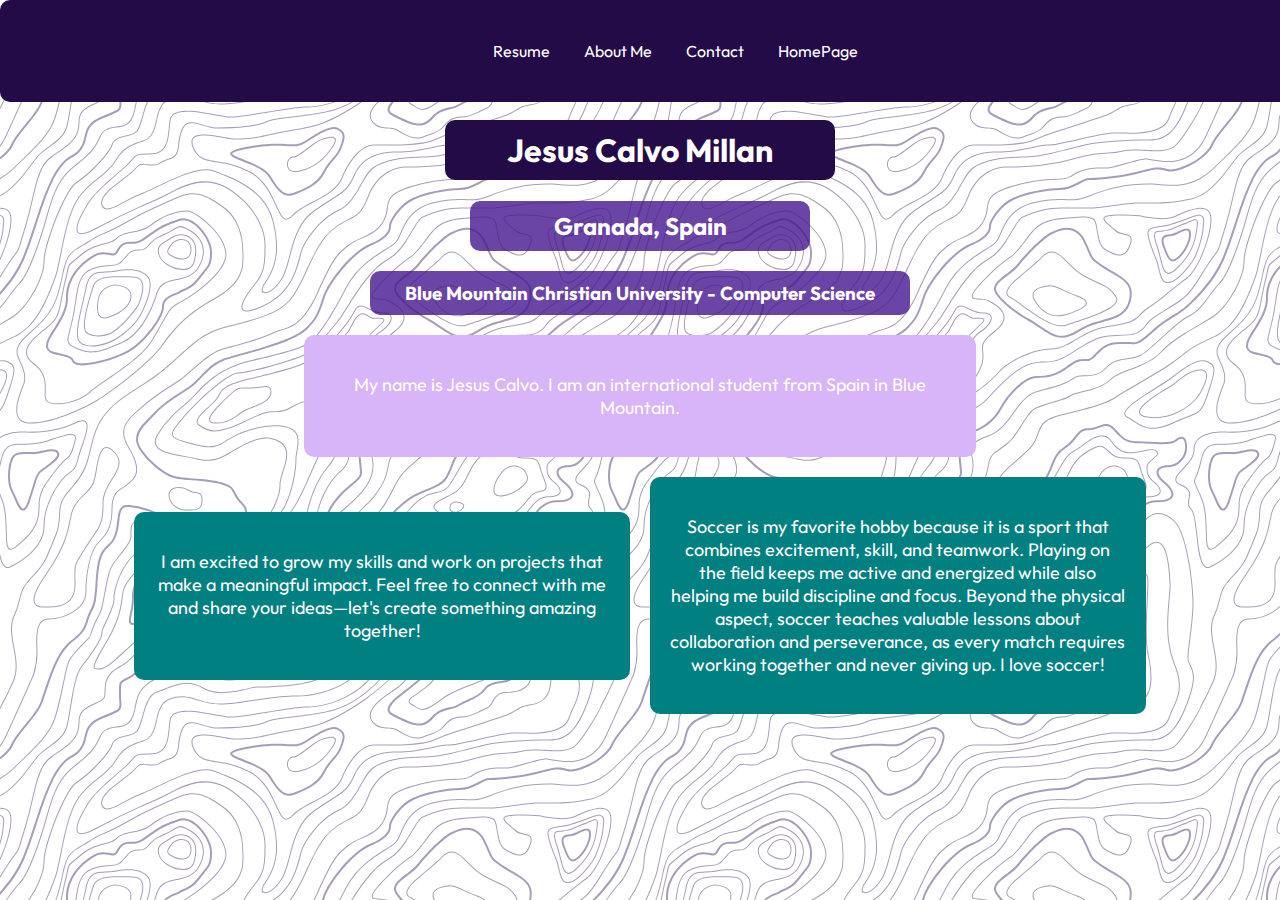
<file: aboutme.html>
<!DOCTYPE html>
<html lang="en">
<head>
    <meta charset="UTF-8">
    <meta name="viewport" content="width=device-width, initial-scale=1.0">
    <title>My Personal WebPage</title>
    <link rel="stylesheet" href="aboutme.css">
</head>
<body>
    <nav>
        <ul>
            
                <a href="resume.html">Resume</a>

                <a href="aboutme.html">About Me</a>

                <a href="contact.html">Contact</a>
                
                <a href="index.html">HomePage</a>
        </ul>
    </nav>

    <header>
        <h1>Jesus Calvo Millan</h1>  
        <h2>Granada, Spain</h2>
    </header>
    <main>
        <h3>Blue Mountain Christian University - Computer Science</h3>
    
        <div class="box1">
            <p>My name is Jesus Calvo. I am an international student from Spain in Blue Mountain. </p>   
        </div>
        <div class="container">
            <div class="box">
                <p>I am excited to grow my skills and work on projects that make a meaningful impact. Feel free to connect with me and share your ideas—let's create something amazing together!</p>
            </div>

            <div class="box">
                <p>Soccer is my favorite hobby because it is a sport that combines excitement, skill, and teamwork. Playing on the field keeps me active and energized while also helping me build discipline and focus. Beyond the physical aspect, soccer teaches valuable lessons about collaboration and perseverance, as every match requires working together and never giving up. I love soccer!</p>
            </div>
        </div>

        
    </main>

</body>
</html>
</file>
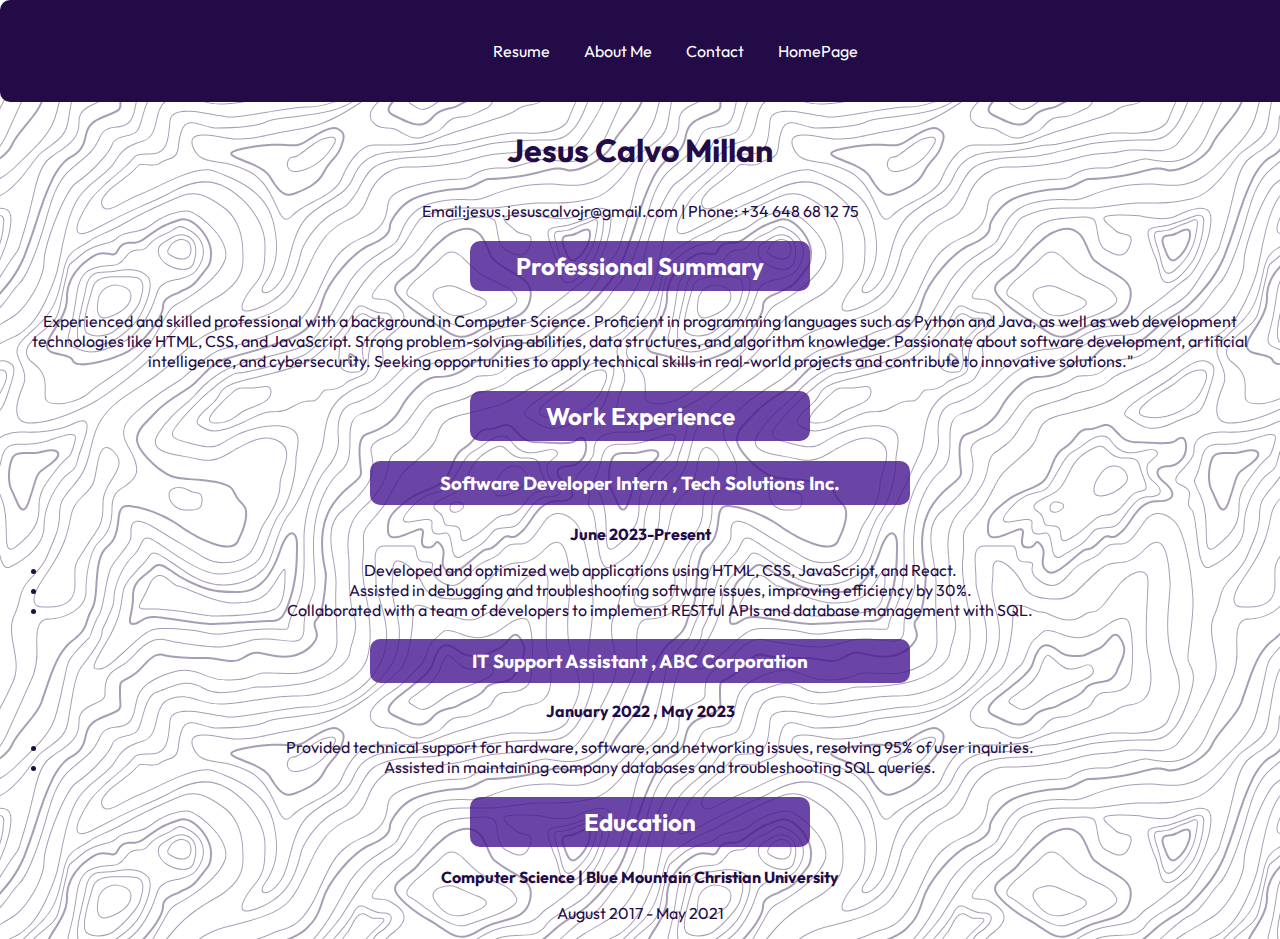
<file: resume.html>
<!DOCTYPE html>
<html lang="en">
<head>
    <meta charset="UTF-8">
    <meta name="viewport" content="width=device-width, initial-scale=1.0">
    <title>Document</title>
    <link rel="stylesheet" href="resume.css">
</head>
<body>
    <nav>
        <ul>
            
                <a href="resume.html">Resume</a>

                <a href="aboutme.html">About Me</a>

                <a href="contact.html">Contact</a>
                
                <a href="index.html">HomePage</a>
        </ul>
    </nav>
    <h1>Jesus Calvo Millan</h1>
    <p> Email:jesus.jesuscalvojr@gmail.com | Phone: +34 648 68 12 75</p>
    
    <section>
        <h2>Professional Summary</h2>
          <p>Experienced and skilled professional with a background in Computer Science. 
        Proficient in programming languages such as Python and Java, as well as web development technologies like HTML, CSS, and JavaScript. 
        Strong problem-solving abilities, data structures, and algorithm knowledge. Passionate about software development, artificial intelligence, and cybersecurity. 
        Seeking opportunities to apply technical skills in real-world projects and contribute to innovative solutions."</p>
    </section>

    <section>
        <h2>Work Experience</h2>

        <div>
            <h3>Software Developer Intern , Tech Solutions Inc.</h3>
            <p><strong>June 2023-Present</strong></p>
            <ul>
                <li>Developed and optimized web applications using HTML, CSS, JavaScript, and React.</li>
                <li>Assisted in debugging and troubleshooting software issues, improving efficiency by 30%.</li>
                <li>Collaborated with a team of developers to implement RESTful APIs and database management with SQL.</li>
            </ul>
        </div>

        <div>
            <h3>IT Support Assistant , ABC Corporation</h3>
            <p><strong>January 2022 , May 2023</strong></p>
            <ul>
                <li>Provided technical support for hardware, software, and networking issues, resolving 95% of user inquiries.</li>
                <li>Assisted in maintaining company databases and troubleshooting SQL queries.</li>
            </ul>
        </div>
    </section>
    
    <section>

    <h2>Education</h2>
    <p><strong> Computer Science | Blue Mountain Christian University</strong></p>
    <p>August 2017 - May 2021</p>

    </section>
    
</body>
</html>
</file>
<file: aboutme.css>
@import url('https://fonts.googleapis.com/css2?family=Outfit:wght@100..900&display=swap');

body {
    background-color: #ffffff;
    background-image: url("data:image/svg+xml,%3Csvg xmlns='http://www.w3.org/2000/svg' width='600' height='600' viewBox='0 0 600 600'%3E%3Cpath fill='%23230b48' fill-opacity='0.4' d='M600 325.1v-1.17c-6.5 3.83-13.06 7.64-14.68 8.64-10.6 6.56-18.57 12.56-24.68 19.09-5.58 5.95-12.44 10.06-22.42 14.15-1.45.6-2.96 1.2-4.83 1.9l-4.75 1.82c-9.78 3.75-14.8 6.27-18.98 10.1-4.23 3.88-9.65 6.6-16.77 8.84-1.95.6-3.99 1.17-6.47 1.8l-6.14 1.53c-5.29 1.35-8.3 2.37-10.54 3.78-3.08 1.92-6.63 3.26-12.74 5.03a384.1 384.1 0 0 1-4.82 1.36c-2.04.58-3.6 1.04-5.17 1.52a110.03 110.03 0 0 0-11.2 4.05c-2.7 1.15-5.5 3.93-8.78 8.4a157.68 157.68 0 0 0-6.15 9.2c-5.75 9.07-7.58 11.74-10.24 14.51a50.97 50.97 0 0 1-4.6 4.22c-2.33 1.9-10.39 7.54-11.81 8.74a14.68 14.68 0 0 0-3.67 4.15c-1.24 2.3-1.9 4.57-2.78 8.87-2.17 10.61-3.52 14.81-8.2 22.1-4.07 6.33-6.8 9.88-9.83 12.99-.47.48-.95.96-1.5 1.48l-3.75 3.56c-1.67 1.6-3.18 3.12-4.86 4.9a42.44 42.44 0 0 0-9.89 16.94c-2.5 8.13-2.72 15.47-1.76 27.22.47 5.82.51 6.36.51 8.18 0 10.51.12 17.53.63 25.78.24 4.05.56 7.8.97 11.22h.9c-1.13-9.58-1.5-21.83-1.5-37 0-1.86-.04-2.4-.52-8.26-.94-11.63-.72-18.87 1.73-26.85a41.44 41.44 0 0 1 9.65-16.55c1.67-1.76 3.18-3.27 4.83-4.85.63-.6 3.13-2.96 3.75-3.57a71.6 71.6 0 0 0 1.52-1.5c3.09-3.16 5.86-6.76 9.96-13.15 4.77-7.42 6.15-11.71 8.34-22.44.86-4.21 1.5-6.4 2.68-8.6.68-1.25 1.79-2.48 3.43-3.86 1.38-1.15 9.43-6.8 11.8-8.72 1.71-1.4 3.26-2.81 4.7-4.3 2.72-2.85 4.56-5.54 10.36-14.67a156.9 156.9 0 0 1 6.1-9.15c3.2-4.33 5.9-7.01 8.37-8.07 3.5-1.5 7.06-2.77 11.1-4.02a233.84 233.84 0 0 1 7.6-2.2l2.38-.67c6.19-1.79 9.81-3.16 12.98-5.15 2.14-1.33 5.08-2.33 10.27-3.65l6.14-1.53c2.5-.63 4.55-1.2 6.52-1.82 7.24-2.27 12.79-5.06 17.15-9.05 4.05-3.72 9-6.2 18.66-9.9l4.75-1.82c1.87-.72 3.39-1.31 4.85-1.91 10.1-4.15 17.07-8.32 22.76-14.4 6.05-6.45 13.95-12.4 24.49-18.92 1.56-.96 7.82-4.6 14.15-8.33v-64.58c-4 8.15-8.52 14.85-12.7 17.9-2.51 1.82-5.38 4.02-9.04 6.92a1063.87 1063.87 0 0 0-6.23 4.98l-1.27 1.02a2309.25 2309.25 0 0 1-4.87 3.9c-7.55 6-12.9 10.05-17.61 13.19-3.1 2.06-3.86 2.78-8.06 7.13-5.84 6.07-11.72 8.62-29.15 10.95-11.3 1.5-20.04 4.91-30.75 11.07-1.65.94-7.27 4.27-6.97 4.1-2.7 1.58-4.69 2.69-6.64 3.66-5.63 2.8-10.47 4.17-15.71 4.17-17.13 0-41.44 11.51-51.63 22.83-12.05 13.4-31.42 27.7-45.25 31.16-7.4 1.85-11.85 7.05-14.04 14.69-1.26 4.4-1.58 8.28-1.58 13.82 0 .82.01.98.24 3.63.45 5.18.35 8.72-.77 13.26-1.53 6.2-4.89 12.6-10.59 19.43-13.87 16.65-22.88 46.58-22.88 71.68 0 2.39.02 4.26.06 8.75.12 10.8.1 15.8-.22 21.95-.56 11.18-2.09 20.73-5 29.3h-1.05c2.94-8.56 4.49-18.12 5.05-29.35.31-6.13.34-11.1.22-21.9-.04-4.48-.06-6.36-.06-8.75 0-25.32 9.07-55.47 23.12-72.32 5.6-6.72 8.88-12.99 10.38-19.03 1.09-4.4 1.18-7.85.74-12.93-.23-2.7-.24-2.86-.24-3.72 0-5.62.32-9.57 1.62-14.1 2.28-7.95 6.97-13.44 14.76-15.39 13.6-3.4 32.82-17.59 44.75-30.84C409 360.14 433.58 348.5 451 348.5c5.07 0 9.77-1.33 15.26-4.07 1.93-.96 3.9-2.05 6.58-3.62-.3.18 5.33-3.16 6.98-4.11 10.82-6.21 19.66-9.67 31.11-11.2 17.23-2.3 22.9-4.75 28.57-10.64 4.25-4.41 5.04-5.16 8.22-7.28 4.68-3.11 10.01-7.14 17.55-13.14a1113.33 1113.33 0 0 0 4.86-3.89l1.28-1.02a4668.54 4668.54 0 0 1 6.23-4.98c3.67-2.9 6.55-5.12 9.07-6.95 4.37-3.19 9.16-10.56 13.29-19.4v66.9zm0-116.23c-.62.01-1.27.06-1.95.13-6.13.63-13.83 3.45-21.83 7.45-3.64 1.82-8.46 2.67-14.17 2.71-4.7.04-9.72-.47-14.73-1.33-1.7-.3-3.26-.61-4.67-.93a31.55 31.55 0 0 0-3.55-.57 273.4 273.4 0 0 0-16.66-.88c-10.42-.16-17.2.74-17.97 2.73-.38.97.6 2.55 3.03 4.87 1.01.97 2.22 2.03 4.04 3.55a1746.07 1746.07 0 0 0 4.79 4.02c1.39 1.2 3.1 1.92 5.5 2.5.7.16.86.2 2.64.54 3.53.7 5.03 1.25 6.15 2.63 1.41 1.76 1.4 4.54-.15 8.88-2.44 6.83-5.72 10.05-10.19 10.33-3.63.23-7.6-1.29-14.52-5.06-4.53-2.47-6.82-7.3-8.32-15.26-.17-.87-.32-1.78-.5-2.86l-.43-2.76c-1.05-6.58-1.9-9.2-3.73-10.11-.81-.4-1.59-.74-2.36-1-2.27-.77-4.6-1.02-8.1-.92-2.29.07-14.7 1-13.77.93-20.55 1.37-28.8 5.05-37.09 14.99a133.07 133.07 0 0 0-4.25 5.44l-2.3 3.09-2.51 3.32c-4.1 5.36-7.06 8.48-10.39 11.12-.65.52-1.33 1.04-2.13 1.62l-4.11 2.94a106.8 106.8 0 0 0-5.16 3.99c-4.55 3.74-9.74 8.6-16.25 15.38-8.25 8.58-11.78 13.54-11.7 15.95.07 1.65 1.64 2.11 6.79 2.38 1.61.09 2.15.12 2.98.2 2.95.24 5.09.73 6.81 1.68 7.48 4.15 11.63 7.26 13.95 11.58 3.3 6.15.8 12.88-8.89 20.26-8.28 6.3-11.1 10.37-11.31 14.96-.06 1.17 0 1.93.26 4.43.69 6.47.25 10.65-2.8 17.42a44.23 44.23 0 0 1-4.16 7.53c-2.82 3.97-5.47 5.74-10.6 7.69-.43.16-3.34 1.23-4.27 1.59-1.8.68-3.38 1.36-5.01 2.14-4.18 2-8.4 4.6-13.1 8.24-8.44 6.51-13.23 14.56-15.98 25.06-1.1 4.2-1.55 6.81-2.8 15.21-1.26 8.6-2.17 12.64-4.08 16.55-2.1 4.28-11.93 26.59-12.97 28.88a382.7 382.7 0 0 1-6.37 13.41c-4.07 8.11-7.61 14.07-10.73 17.81-5.38 6.46-8.98 14.37-13.77 28.42a810.14 810.14 0 0 0-1.89 5.6c-1.8 5.35-2.96 8.6-4.26 11.85-6.13 15.32-25.43 26.31-46.46 26.31-11.2 0-20.58-2.74-31.02-8.55-5.6-3.13-4.55-2.42-22.26-14.54-14.33-9.8-17.7-10.73-20.47-6.9-.37.5-1.81 2.74-1.83 2.77a52.24 52.24 0 0 1-4.94 5.9c-.73.79-5.52 5.87-6.97 7.45-2.38 2.6-4.3 4.81-5.98 6.93a45.6 45.6 0 0 0-5.08 7.66c-1.29 2.57-1.9 5.25-2.66 10.6a997.6 997.6 0 0 1-.46 3.18h-1l.47-3.32c.77-5.45 1.4-8.2 2.75-10.9a46.54 46.54 0 0 1 5.2-7.84c1.7-2.14 3.63-4.38 6.03-6.98 1.45-1.59 6.24-6.68 6.96-7.46a51.58 51.58 0 0 0 4.84-5.78s1.47-2.26 1.86-2.8c3.25-4.5 7.08-3.44 21.84 6.67 17.67 12.08 16.62 11.38 22.19 14.48 10.3 5.73 19.5 8.43 30.53 8.43 20.65 0 39.57-10.77 45.54-25.69a219.7 219.7 0 0 0 4.24-11.8 6752.32 6752.32 0 0 0 1.88-5.6c4.83-14.16 8.47-22.14 13.96-28.73 3.05-3.66 6.56-9.57 10.6-17.61 1.97-3.93 4.04-8.31 6.35-13.38 1.03-2.28 10.88-24.61 12.98-28.91 1.85-3.79 2.75-7.76 4-16.25 1.24-8.44 1.7-11.07 2.81-15.32 2.8-10.7 7.71-18.94 16.33-25.6a73.18 73.18 0 0 1 13.29-8.35c1.66-.8 3.27-1.48 5.08-2.18.94-.36 3.86-1.43 4.28-1.59 4.95-1.88 7.44-3.55 10.14-7.33 1.35-1.9 2.68-4.3 4.06-7.37 2.97-6.58 3.39-10.59 2.72-16.9a27.13 27.13 0 0 1-.27-4.58c.22-4.94 3.21-9.24 11.7-15.7 9.33-7.11 11.66-13.34 8.62-19-2.2-4.09-6.25-7.12-13.55-11.17-1.57-.88-3.6-1.33-6.42-1.57-.8-.07-1.34-.1-2.95-.19-5.77-.3-7.63-.85-7.72-3.34-.1-2.81 3.5-7.87 11.97-16.69 6.53-6.8 11.75-11.69 16.33-15.45 1.79-1.47 3.42-2.72 5.2-4.03l4.12-2.94c.79-.58 1.46-1.08 2.1-1.59 3.26-2.6 6.16-5.65 10.21-10.94a383.2 383.2 0 0 0 2.5-3.32l2.31-3.09c1.8-2.39 3.04-4 4.29-5.48 8.47-10.17 16.98-13.96 37.27-15.3-.44.02 12-.9 14.32-.98 3.62-.1 6.05.16 8.46.98.8.27 1.62.62 2.47 1.04 2.27 1.14 3.17 3.87 4.27 10.85l.44 2.76c.17 1.07.33 1.97.5 2.83 1.44 7.69 3.62 12.29 7.8 14.57 6.76 3.68 10.6 5.15 13.99 4.94 4-.25 6.99-3.17 9.3-9.67 1.45-4.04 1.46-6.49.32-7.92-.9-1.12-2.28-1.62-5.57-2.27a55.8 55.8 0 0 1-2.67-.55c-2.54-.6-4.39-1.4-5.93-2.71a252.63 252.63 0 0 0-4.78-4.01 84.35 84.35 0 0 1-4.08-3.6c-2.73-2.6-3.86-4.43-3.28-5.95 1.02-2.64 7.82-3.54 18.93-3.37a230.56 230.56 0 0 1 16.73.88c2.76.39 3.2.49 3.68.6 1.4.3 2.95.62 4.62.91a82.9 82.9 0 0 0 14.56 1.32c5.56-.04 10.24-.86 13.73-2.6 8.1-4.05 15.89-6.9 22.17-7.56.7-.07 1.4-.11 2.05-.13v1zm0-100.94v1.5c-8.62 16.05-17.27 29.55-23.65 35.92-3.19 3.2-7.62 4.9-13.54 5.56-4.45.48-8.28.4-19.18-.2-9.91-.55-15.32-.44-20.52.78a84.05 84.05 0 0 1-15 2.11l-2.25.14c-12.49.75-19.37 1.78-32.72 5.74-4.5 1.33-9.27 2.49-14.3 3.48a246.27 246.27 0 0 1-32.6 3.97c-7.56.45-13.21.57-20.24.57-5.4 0-11.9 1.61-18 5.18-8.3 4.87-15.06 12.87-19.53 24.5a68.57 68.57 0 0 1-4.56 9.8c-3.6 6.2-6.92 8.99-13.38 12.18l-4.03 1.96a64.48 64.48 0 0 0-15.16 10.25c-8.2 7.33-13.72 16.63-22.54 35.6l-2.08 4.49c-7.3 15.7-11.5 23.3-17.35 29.87-7.7 8.66-20.25 14.42-40.31 20.08-4.37 1.23-19.04 5.08-19.24 5.13-6.92 1.87-11.68 3.34-15.63 4.92-10.55 4.22-18.71 10.52-36.38 26.52l-1.7 1.54c-8.58 7.76-13.41 11.9-18.81 15.88-3.95 2.9-8 5.67-12.97 8.91-2.06 1.34-10.3 6.6-12.33 7.94-11.52 7.5-18.53 13.04-24.62 20.08a62.01 62.01 0 0 0-6.44 8.85c-4.13 6.91-6.27 13.15-9.2 25.11l-1.54 6.26c-.6 2.45-1.15 4.54-1.72 6.58-2.97 10.7-6.9 17.36-14.78 26.91L69.6 491a148.51 148.51 0 0 0-4.19 5.3 23.9 23.9 0 0 0-3.44 6.28c-1.16 3.23-1.52 5.9-1.87 11.94-.58 10.05-1.42 15.04-4.63 22.67-1.57 3.72-5.66 14.02-6.41 15.8a73.46 73.46 0 0 1-3.57 7.4c-2.88 5.14-6.71 10.12-13.12 16.95-5.96 6.36-8.87 10.9-10.61 16a56.88 56.88 0 0 0-1.38 4.82l-.46 1.84h-1.03l.52-2.08c.52-2.09.92-3.49 1.4-4.9 1.8-5.25 4.78-9.9 10.84-16.36 6.35-6.78 10.13-11.7 12.97-16.77a72.5 72.5 0 0 0 3.52-7.29c.75-1.76 4.84-12.06 6.4-15.8 3.17-7.5 3.99-12.4 4.56-22.33.35-6.14.72-8.88 1.93-12.23a24.9 24.9 0 0 1 3.58-6.54c1.27-1.7 2.6-3.37 4.22-5.34l4.11-4.95c7.8-9.46 11.66-16 14.59-26.54.56-2.04 1.1-4.12 1.71-6.56l1.53-6.26c2.96-12.04 5.13-18.36 9.32-25.39 1.84-3.08 4-6.05 6.54-8.99 6.17-7.12 13.24-12.7 24.83-20.26 2.05-1.33 10.28-6.6 12.33-7.94 4.96-3.22 9-5.98 12.92-8.87 5.37-3.95 10.19-8.08 18.74-15.82l1.7-1.54c17.76-16.09 25.98-22.43 36.67-26.7 4-1.6 8.8-3.09 15.75-4.96.21-.06 14.87-3.9 19.22-5.13 19.9-5.61 32.32-11.31 39.85-19.78 5.76-6.48 9.93-14.02 17.18-29.64l2.09-4.5c8.87-19.07 14.44-28.46 22.77-35.9a65.48 65.48 0 0 1 15.38-10.4l4.04-1.97c6.3-3.1 9.47-5.77 12.96-11.77a67.6 67.6 0 0 0 4.48-9.67c4.56-11.84 11.47-20.02 19.97-25 6.25-3.66 12.93-5.32 18.5-5.32 7.01 0 12.65-.12 20.17-.57a245.3 245.3 0 0 0 32.47-3.96c5-.98 9.75-2.13 14.22-3.45 13.43-3.98 20.38-5.02 32.94-5.78l2.24-.14c5.76-.37 9.8-.9 14.85-2.09 5.31-1.25 10.79-1.35 22.6-.7 9.04.5 12.84.58 17.21.1 5.71-.62 9.94-2.26 12.95-5.26 6.44-6.45 15.3-20.37 24.35-36.72zm0 450.21c-1.28-4.6-2.2-10.55-3.33-20.25l-.24-2.04-.23-2.03c-1.82-15.7-3.07-21.98-5.55-24.47-2.46-2.46-3.04-5.03-2.52-8.64.1-.6.18-1.1.39-2.15.69-3.54.77-5.04.08-6.84-.91-2.38-3.31-4.41-7.79-6.26-5.08-2.09-6.52-4.84-4.89-8.44.66-1.45 1.79-3.02 3.52-5.01 1.04-1.2 5.48-5.96 5.08-5.53 6.15-6.7 8.98-11.34 8.98-16.48a15.2 15.2 0 0 1 6.5-12.89v1.26a14.17 14.17 0 0 0-5.5 11.63c0 5.47-2.93 10.29-9.24 17.16.38-.42-4.04 4.33-5.07 5.5-1.67 1.93-2.75 3.43-3.36 4.77-1.37 3.04-.23 5.22 4.36 7.1 4.71 1.95 7.32 4.16 8.34 6.83.78 2.04.7 3.67-.03 7.4-.2 1.03-.3 1.51-.38 2.09-.48 3.33.03 5.59 2.23 7.8 2.74 2.74 3.98 8.96 5.84 25.06l.24 2.03.23 2.04c.82 7.01 1.53 12.06 2.34 16.03v4.33zm0-62.16c-1.4-3.13-4.43-9.9-4.95-11.17-1.02-2.53-1.25-3.8-.91-5.18.2-.84 2.05-4.68 2.32-5.33a70.79 70.79 0 0 0 3.54-11.2v3.99a62.82 62.82 0 0 1-2.62 7.6c-.31.75-2.09 4.46-2.27 5.18-.28 1.12-.08 2.22.87 4.57.41 1.02 2.5 5.7 4.02 9.09v2.45zm0-85.09c-1.65 1.66-3.66 2.9-6.4 4.13-.25.1-13.97 5.47-20.4 8.43-9.35 4.32-16.7 5.9-23.03 5.25-5.08-.53-9.02-2.25-14.77-5.92l-3.2-2.07a77.4 77.4 0 0 0-5.44-3.27c-4.05-2.18-3.25-5.8 1.47-10.47 3.71-3.68 9.6-7.93 18.73-13.8l4.46-2.82c17.95-11.33 18.22-11.5 22.27-14.74 11.25-9 19.69-14.02 26.31-15.1v1.02c-6.37 1.1-14.62 6-25.69 14.86-4.1 3.28-4.34 3.44-22.36 14.8a652.4 652.4 0 0 0-4.45 2.83c-9.07 5.83-14.92 10.05-18.57 13.66-4.31 4.28-4.95 7.13-1.7 8.88 1.7.91 3.29 1.88 5.5 3.3l3.2 2.08c5.64 3.59 9.45 5.25 14.34 5.76 6.13.64 13.32-.9 22.52-5.15 6.46-2.98 20.18-8.35 20.4-8.44 3.04-1.37 5.1-2.71 6.81-4.69v1.47zm0-41.37v1c-6.56.26-12.11 3.13-19.71 9.08l-4.63 3.68a51.87 51.87 0 0 1-4.4 3.14c-.82.52-5.51 3.33-6.22 3.76-3.31 2-6.15 3.8-8.87 5.6a112.61 112.61 0 0 0-8.16 5.92c-4.61 3.72-7.4 6.9-7.97 9.35-.63 2.67 1.48 4.53 7.05 5.46 10.7 1.78 20.92-.05 30.45-4.65a61.96 61.96 0 0 0 17.1-12.2 41.8 41.8 0 0 0 5.36-7.42v1.92a38.94 38.94 0 0 1-4.64 6.19 62.95 62.95 0 0 1-17.39 12.41c-9.7 4.68-20.13 6.55-31.05 4.73-6.06-1-8.65-3.29-7.85-6.67.64-2.74 3.53-6.05 8.31-9.9 2.35-1.9 5.1-3.88 8.24-5.97 2.73-1.82 5.58-3.61 8.9-5.62.72-.44 5.4-3.24 6.22-3.75 1.26-.8 2.6-1.76 4.3-3.09.8-.62 3.9-3.1 4.63-3.67 7.77-6.1 13.49-9.04 20.33-9.3zm0-154.6v1c-1.75-.24-4.3.23-7.82 1.55-10.01 3.75-13.8 5.07-19.15 6.76-1.78.56-2.63.83-3.87 1.24-1.48.5-3.16.76-6.74 1.16a1550.34 1550.34 0 0 0-2.64.3c-7.8.94-11.28 2.47-11.28 6.07 0 4.45 2.89 13.18 7.96 25.81a57.34 57.34 0 0 1 2.33 7.6 258.32 258.32 0 0 1 .84 3.46c1.86 7.62 3.17 10.71 5.56 11.67 2.21.88 4.7.6 7.47-.72 3.48-1.69 7.22-4.94 11.2-9.47 1.52-1.7 2.97-3.49 4.59-5.57l3.16-4.1c2.59-3.23 6.07-12.21 8.39-20.23v3.45c-2.29 7.2-5.27 14.5-7.61 17.41-.44.55-2.67 3.46-3.15 4.09-1.63 2.1-3.1 3.9-4.62 5.62-4.08 4.61-7.9 7.94-11.53 9.7-2.99 1.44-5.77 1.75-8.28.74-2.84-1.13-4.2-4.34-6.15-12.35a2097.48 2097.48 0 0 1-.84-3.46c-.8-3.2-1.47-5.45-2.28-7.46-5.14-12.8-8.04-21.55-8.04-26.19 0-4.37 3.84-6.06 12.16-7.07a160.9 160.9 0 0 1 2.65-.3c3.5-.39 5.15-.64 6.53-1.1 1.26-.42 2.1-.7 3.88-1.26 5.34-1.68 9.11-3 19.1-6.74 3.53-1.32 6.22-1.84 8.18-1.61zM0 292c10.13-11.31 18.13-23.2 23.07-35.39 3.3-8.14 6.09-16.12 10.81-30.55l1.59-4.84c6.53-19.94 10.11-29.82 14.77-39.56 6.07-12.72 12.55-21.18 20.27-25.54 6.66-3.76 10.2-7.86 12.22-13.15a46.6 46.6 0 0 0 1.86-6.58c1.23-5.2 2.05-7.59 3.93-10.36 2.45-3.62 6.27-6.53 12.1-8.96 15.78-6.58 16.73-7.04 18.05-9.01.65-.98.83-2.15.74-4.51-.03-.73-.23-3.82-.24-4A93.8 93.8 0 0 1 119 94c0-10.04.18-11.37 2.37-13.15.52-.42 1.13-.8 2.07-1.3.27-.14 2.18-1.12 2.84-1.48a68.4 68.4 0 0 0 9.12-5.87c2.06-1.54 2.64-2.14 8.01-7.93 3.78-4.09 6.21-6.36 8.96-8.12 3.64-2.33 7.2-3.12 10.9-2.11 4.4 1.2 10.81 2 18.78 2.46 6.9.4 12.9.5 21.95.5 4.87 0 8.97.47 15.4 1.57 7.77 1.33 9.3 1.54 12.38 1.54 4.05 0 7.43-.88 10.68-2.95 5.06-3.22 8.11-4.67 11.2-5.2 3.62-.64 4.77-.46 16.55 2.06 17.26 3.7 30.85 1.36 41.06-9.7 5.1-5.53 5.48-8.9 3.48-14.8-.83-2.42-1.03-3.1-1.17-4.3-.29-2.52.5-4.71 2.71-6.93 2.65-2.65 4.72-9.17 6.22-18.29h2.03c-1.56 9.71-3.77 16.65-6.83 19.7-1.79 1.8-2.36 3.39-2.14 5.28.11 1 .3 1.63 1.07 3.9 2.22 6.53 1.76 10.66-3.9 16.8-10.77 11.66-25.07 14.13-42.95 10.3-11.42-2.45-12.55-2.62-15.78-2.06-2.77.48-5.62 1.84-10.47 4.92a20.93 20.93 0 0 1-11.76 3.27c-3.25 0-4.81-.22-12.73-1.57C212.74 59.46 208.73 59 204 59c-9.1 0-15.11-.1-22.07-.5-8.09-.47-14.62-1.29-19.2-2.54-5.62-1.53-10.17 1.38-17.85 9.66-5.5 5.94-6.08 6.53-8.28 8.18a70.38 70.38 0 0 1-9.38 6.03c-.68.37-2.58 1.35-2.84 1.49-.84.44-1.35.76-1.75 1.08C121.16 83.6 121 84.8 121 94c0 1.85.06 3.54.17 5.44 0 .17.2 3.28.24 4.03.1 2.75-.13 4.29-1.08 5.71-1.67 2.5-2.27 2.8-18.95 9.74-5.48 2.29-8.99 4.96-11.2 8.24-1.71 2.51-2.47 4.73-3.64 9.7-.83 3.5-1.21 4.92-1.94 6.83-2.18 5.73-6.05 10.19-13.1 14.18-7.3 4.12-13.55 12.28-19.46 24.66-4.6 9.64-8.17 19.46-14.67 39.32l-1.58 4.84c-4.75 14.47-7.54 22.48-10.86 30.69-5.28 13.01-13.95 25.65-24.93 37.6v-2.97zm0 78v-.5l1-.01c6.32 0 7.47 5.2 4.6 13.36a60.36 60.36 0 0 1-5.6 11.3v-1.92a57.76 57.76 0 0 0 4.65-9.72c2.69-7.6 1.71-12.02-3.65-12.02-.34 0-.67 0-1 .02v-46.59a340.96 340.96 0 0 0 13.71-8.34c13.66-9.46 29.79-37.6 29.79-53.59 0-18.1 21.57-72.64 32.23-79.42 12.71-8.09 32.24-27.96 35.8-37.75 1.93-5.3 5.5-7.27 14.42-9.37 6.15-1.44 8.64-2.42 10.67-4.79 1.5-1.74 2.72-4.79 4.33-10.3.23-.78 1.9-6.68 2.43-8.46 3.62-12.08 7.3-18.49 13.47-20.39 2.5-.76 3.03-.98 9.74-3.7 7.49-3.03 11.97-4.43 17.12-4.92 6.75-.65 13.13.75 19.55 4.67 5.43 3.32 12.19 4.72 20.17 4.56 6.03-.12 12.2-1.07 19.83-2.8 1.82-.4 7.38-1.74 8.26-1.94 2.69-.6 4.34-.89 5.48-.89 4.97 0 8.93-.05 14.2-.27 7.9-.32 15.56-.92 22.75-1.88 8.5-1.14 15.9-2.73 21.88-4.82 18.9-6.62 32.64-18.3 33.67-27.59.29-2.56.4-2.96 2.79-11.11 2.33-7.95 3.21-12.93 2.72-18.23-.2-2.24-.69-4.38-1.48-6.42-1.5-3.92-2.63-9.4-3.43-16.18h.9c.77 6.47 1.89 11.72 3.47 15.82a24.93 24.93 0 0 1 1.54 6.69c.5 5.46-.4 10.54-2.77 18.6-2.36 8.06-2.47 8.47-2.74 10.95-1.09 9.75-15.1 21.68-34.33 28.41-6.06 2.12-13.52 3.72-22.09 4.87-7.22.96-14.92 1.57-22.83 1.89-5.3.21-9.27.27-14.25.27-1.04 0-2.64.27-5.26.87-.87.2-6.43 1.53-8.26 1.94-7.68 1.73-13.92 2.7-20.03 2.82-8.15.17-15.1-1.27-20.71-4.7-6.23-3.81-12.4-5.16-18.93-4.54-5.04.48-9.44 1.86-16.84 4.86-6.75 2.74-7.29 2.95-9.82 3.73-5.73 1.76-9.28 7.96-12.81 19.72-.53 1.77-2.2 7.66-2.43 8.46-1.66 5.65-2.91 8.78-4.53 10.67-2.22 2.58-4.84 3.62-12.01 5.3-7.8 1.83-11.13 3.66-12.9 8.54-3.65 10.04-23.32 30.06-36.2 38.25C65.94 190 44.5 244.2 44.5 262c0 16.34-16.3 44.78-30.22 54.41-2.14 1.48-8.24 5.12-14.28 8.68v-1.16 46.09zm0-173.7v-1.11c7.42-3.82 14.55-10.23 21.84-18.98 3.8-4.56 14.21-18.78 15.79-20.55 1.8-2.04 4.06-3.96 7.42-6.45 1.08-.8 4.92-3.57 5.49-3.99 9.36-6.85 14-11.96 15.98-19.36.8-2.98 1.54-6.78 2.46-12.3.23-1.44 2-12.46 2.56-15.79 2.87-16.77 5.73-26.79 10.07-32.1C92.46 52.43 101.5 38.13 101.5 33c0-2.54.34-3.35 6.05-15.71.68-1.49 1.25-2.74 1.77-3.93 2.5-5.75 3.9-10.04 4.14-13.36h1c-.23 3.48-1.66 7.87-4.23 13.76-.52 1.2-1.09 2.45-1.78 3.95-5.54 12.01-5.95 12.99-5.95 15.29 0 5.47-9.09 19.84-20.11 33.31-4.2 5.12-7.03 15.06-9.86 31.64-.57 3.33-2.33 14.33-2.57 15.78-.92 5.56-1.67 9.38-2.48 12.4-2.05 7.68-6.82 12.93-16.35 19.91l-5.49 3.98c-3.3 2.45-5.51 4.34-7.27 6.31-1.53 1.73-11.94 15.93-15.76 20.53-7.52 9.02-14.88 15.6-22.61 19.46zm0 361.83v-4.33c.48 2.36 1 4.35 1.6 6.15 2 6.03 4.6 8.26 8.19 6.59C28.76 557.69 43.5 542.4 43.5 527c0-16.2 6.37-31.99 17.1-46.3 1.88-2.5 3.66-4.4 5.53-6 .73-.62 1.45-1.18 2.3-1.8l2-1.43c3.68-2.68 5.32-5.28 7.08-12.59.75-3.07 1.38-5.02 4.2-13.26l.63-1.88c3.24-9.58 4.56-14.97 4.17-18.65-.48-4.43-3.8-5.23-11.3-1.64a81.12 81.12 0 0 1-9.15 3.7c-13.89 4.67-26.96 5.8-42.66 5.42l-1.95-.05-1.45-.02a39.8 39.8 0 0 0-15.05 2.96A21.81 21.81 0 0 0 0 438.37v-1.26a23.55 23.55 0 0 1 4.55-2.57 40.77 40.77 0 0 1 16.92-3.02l1.95.05c15.6.38 28.57-.75 42.32-5.37a80.12 80.12 0 0 0 9.04-3.65c8.04-3.84 12.16-2.85 12.72 2.43.42 3.89-.92 9.34-4.21 19.08l-.64 1.88c-2.8 8.2-3.43 10.15-4.16 13.18-1.82 7.52-3.59 10.34-7.47 13.16l-2 1.43c-.84.6-1.54 1.15-2.25 1.75a35.45 35.45 0 0 0-5.37 5.84c-10.61 14.15-16.9 29.74-16.9 45.7 0 15.88-15 31.45-34.29 40.45-4.3 2.01-7.39-.66-9.56-7.18-.23-.68-.44-1.39-.65-2.13zm0-62.16v-2.45l1.46 3.27c2.1 4.8 3.46 10.33 4.26 16.77.66 5.3.84 9.3 1.04 18.5.2 9.32.5 12.75 1.63 15.05 1.28 2.6 3.67 2.35 8.29-1.5 17.14-14.3 21.82-22.9 21.82-38.62 0-7.17 1.1-12.39 3.7-17.68 2.27-4.67 3.65-6.62 13.4-19.62a69.8 69.8 0 0 1 7.6-8.79 44.76 44.76 0 0 1 3.54-3.06c.38-.3.64-.52.89-.74a10.47 10.47 0 0 0 2.63-3.32 35.78 35.78 0 0 0 2.26-5.94l.37-1.2.36-1.15c.29-.91.48-1.55.66-2.16.45-1.53.74-2.68.91-3.66.38-2.2.12-3.49-.85-4.15-2.35-1.61-9.28-.24-23.8 4.94-9.54 3.4-16.12 4.17-27.85 4.26-7.71.06-10.43.4-13.25 2.12-3.48 2.12-5.84 6.4-7.58 14.26-.5 2.2-.99 4.19-1.49 5.98v-3.98l.51-2.22c1.8-8.1 4.28-12.6 8.04-14.9 3.04-1.85 5.86-2.2 13.77-2.26 11.61-.09 18.1-.84 27.51-4.2 14.93-5.32 21.95-6.71 24.7-4.83 1.38.94 1.71 2.6 1.28 5.15a33.69 33.69 0 0 1-.94 3.78l-.66 2.17-.36 1.15-.37 1.2a36.64 36.64 0 0 1-2.33 6.1c-.8 1.53-1.61 2.52-2.86 3.61l-.92.77-1.02.83c-.9.74-1.65 1.4-2.47 2.18a68.84 68.84 0 0 0-7.48 8.66c-9.7 12.93-11.07 14.87-13.31 19.46-2.52 5.15-3.59 10.22-3.59 17.24 0 16.04-4.82 24.91-22.18 39.38-5.04 4.2-8.18 4.55-9.83 1.18-1.22-2.5-1.52-5.94-1.73-15.47-.2-9.16-.38-13.15-1.03-18.4-.79-6.34-2.12-11.8-4.19-16.49L0 495.98zM379.27 0h1.04l1.5 5.26c3.28 11.56 4.89 19.33 5.26 27.8.49 11.01-1.52 21.26-6.63 31.17-7.8 15.13-20.47 26.5-36.22 34.1-12.38 5.96-26.12 9.17-36.22 9.17-6.84 0-17.24 1.38-37.27 4.62l-2.27.37c-24.5 3.99-31.65 5-37.46 5-3.49 0-4.08-.08-19.54-2.8-3.56-.64-6.32-1.1-9-1.5-20.23-2.96-31-1.2-31.96 7.86-.1.85-.18 1.72-.29 2.81l-.27 2.73c-1.1 10.9-2.02 15.73-4.31 19.96-2.9 5.34-7.77 7.95-15.63 7.95-10.2 0-12.92.6-15.5 3.17.52-.51-5.03 5.85-8.16 8.7-2.75 2.5-14.32 12.55-15.77 13.83a341.27 341.27 0 0 0-6.54 5.92c-6.97 6.49-11.81 11.76-14.6 16.15-5.92 9.3-10.48 18.04-11.69 24.08-1.66 8.3 3.67 9.54 19.02 1.21a626.23 626.23 0 0 1 44.54-21.9c3.5-1.56 14.04-6.2 15.68-6.95 5.05-2.25 8.3-3.8 10.78-5.15l1.95-1.07 2.18-1.18c1.76-.94 3.38-1.76 5-2.55 18.1-8.72 34.48-10.46 50.33-1.2 22.89 13.34 38.28 37.02 38.28 56.44 0 19.12-.73 25.13-5.18 33.2a45.32 45.32 0 0 1-4.94 7.12c-6.47 7.77-11.81 16.2-12.76 21.27-1.2 6.34 4.69 7.03 20.17-.05 13.31-6.08 22.4-14.95 28.5-26.32a80.51 80.51 0 0 0 6.1-15.13c.9-2.98 3.17-11.65 3.41-12.48a29.02 29.02 0 0 1 1.75-4.83c7.47-14.93 21.09-30.5 36.25-37.24 7.61-3.38 13-9.65 19.4-20.79.84-1.48 4.26-7.64 5.14-9.17 3.52-6.1 6.22-9.7 9.37-11.98 10.15-7.4 28.7-11.1 50.29-11.1 7.52 0 16.54-1.24 27.51-3.58a420.1 420.1 0 0 0 14.96-3.52c-1.3.33 15.54-3.98 19.42-4.89 14.15-3.33 41.07-5.01 64.11-5.01 17.36 0 27.82-9.23 38.53-38.67 6.62-18.21 6.62-26.37 2.69-34.35l-1.18-2.37A13.36 13.36 0 0 1 587.5 58c0-4.03 0-4.01 2.5-24.56.46-3.73.8-6.74 1.12-9.64.9-8.45 1.38-15.2 1.38-20.8 0-.94-.02-1.94-.04-3h1c.03 1.06.04 2.06.04 3 0 5.65-.48 12.43-1.39 20.9-.3 2.91-.66 5.93-1.11 9.66-2.5 20.45-2.5 20.47-2.5 24.44 0 1.97.45 3.57 1.45 5.68.24.51 1.16 2.35 1.17 2.36 4.06 8.24 4.06 16.68-2.65 35.13-10.84 29.8-21.63 39.33-39.47 39.33-22.96 0-49.83 1.68-63.89 4.99-3.86.9-20.69 5.2-19.4 4.88a421.05 421.05 0 0 1-14.99 3.53c-11.04 2.35-20.11 3.6-27.72 3.6-21.4 0-39.76 3.67-49.7 10.9-3 2.19-5.64 5.7-9.1 11.68-.87 1.52-4.29 7.68-5.14 9.17-6.49 11.3-12 17.71-19.86 21.2-14.9 6.63-28.38 22.03-35.75 36.77a28.17 28.17 0 0 0-1.69 4.67c-.23.8-2.5 9.49-3.4 12.5a81.48 81.48 0 0 1-6.19 15.3c-6.2 11.56-15.44 20.58-28.96 26.76-16.1 7.36-23 6.55-21.58-1.04 1-5.29 6.4-13.83 12.99-21.73a44.33 44.33 0 0 0 4.82-6.96c4.35-7.88 5.06-13.77 5.06-32.72 0-19.04-15.19-42.4-37.72-55.55-15.57-9.08-31.62-7.38-49.45 1.21a132.9 132.9 0 0 0-7.14 3.71l-1.95 1.07a158.83 158.83 0 0 1-10.85 5.19c-1.65.74-12.18 5.38-15.69 6.95a625.25 625.25 0 0 0-44.46 21.86c-15.95 8.66-22.37 7.16-20.48-2.29 1.24-6.2 5.83-15.02 11.82-24.42 2.85-4.48 7.74-9.8 14.77-16.34 1.98-1.85 4.12-3.79 6.56-5.94 1.46-1.29 13.02-11.33 15.75-13.82 3.09-2.8 8.6-9.14 8.14-8.67 2.82-2.82 5.75-3.46 16.2-3.46 7.5 0 12.04-2.43 14.75-7.42 2.2-4.07 3.11-8.84 4.2-19.59l.26-2.73.3-2.81c.56-5.42 4.47-8.5 11.23-9.6 5.44-.88 12.51-.51 21.86.86 2.7.4 5.47.86 9.04 1.49 15.33 2.7 15.96 2.8 19.36 2.8 5.73 0 12.9-1.03 37.3-5l2.27-.36c20.1-3.26 30.52-4.64 37.43-4.64 9.95 0 23.54-3.18 35.78-9.08 15.57-7.5 28.09-18.73 35.78-33.65 5.02-9.75 7-19.82 6.51-30.67-.37-8.37-1.96-16.08-5.23-27.57L379.27 0zm13.68 0h1.02c.78 3.9 1.92 8.7 3.51 14.88 3.63 14.05 3.06 27.03-.75 38.77a61 61 0 0 1-11.35 20.68 138.36 138.36 0 0 1-19.32 18.77c-11.32 9.02-23.36 15.49-35.95 18.39a258.63 258.63 0 0 1-22.57 4.07c-3.17.44-6.36.85-10.3 1.32l-9.39 1.12c-11.53 1.41-17.45 2.55-21.64 4.46-9.28 4.21-28.35 6.04-49.21 6.04-1.37 0-2.8-.12-4.3-.35-2.62-.41-5-1.03-9.14-2.29-7.34-2.21-9.63-2.75-12.63-2.56-3.9.23-6.63 2.29-8.47 6.89-1.86 4.66-2.42 7.53-3.34 14.98-1.1 8.98-2.87 12.12-9.97 14.3a40.12 40.12 0 0 0-6.8 2.66c-.63.33-1.16.64-1.76 1.02l-1.34.86c-1.9 1.14-3.86 1.49-9.25 1.49-3.2 0-8.83-.55-9.51-.39-1.22.28-.75-.14-7.14 6.24-1.5 1.5-3.49 3.18-6.32 5.37-1.52 1.18-7.16 5.43-7.94 6.03-4.96 3.78-8.33 6.6-11.06 9.38-4.88 4.98-6.85 9.15-5.56 12.7 1.34 3.67 4.07 4.42 8.9 2.82a55.72 55.72 0 0 0 7.77-3.48c1.5-.77 7.78-4.13 9.37-4.96a116.8 116.8 0 0 1 12.31-5.68 162.2 162.2 0 0 0 11.04-4.84c2.04-.97 10.74-5.16 13-6.22 4.41-2.1 8.1-3.78 11.65-5.29 17.14-7.3 29.32-9.9 37.67-6.65l5.43 2.1c2.3.88 4.17 1.62 6.02 2.38a150.9 150.9 0 0 1 13.07 6c18.34 9.63 30.35 22.13 34.79 39.87 6.96 27.85 3.6 45.53-8.08 62.4-3.97 5.75-3.52 9.2.06 8.97 4.14-.28 10.21-4.95 15.11-12.52 3.1-4.8 5.1-10.45 8.05-21.53l1.69-6.35c.66-2.47 1.24-4.52 1.83-6.5 4.93-16.56 11-27.28 21.56-34.76 7.15-5.06 23.73-15.5 25.48-16.75 6.74-4.81 10.53-9.44 14.34-18 7.74-17.44 21.09-24.34 44.47-24.34 9.36 0 17.91-1.13 29.53-3.49a624.86 624.86 0 0 0 6.2-1.28c2.4-.5 4.07-.84 5.66-1.13 4.03-.74 7.04-1.1 9.61-1.1 4.44 0 9.39-1 31.39-5.99l2.95-.66c16.34-3.67 25.64-5.35 31.66-5.35 1.54 0 2.4.01 6.4.1 7.8.15 12.27.13 17.33-.2 16.41-1.06 26.73-5.36 29.8-14.56a87.1 87.1 0 0 1 3.55-8.83c-.15.31 2.29-4.96 2.9-6.38 5.38-12.3 5.57-21.92-1.44-39.44a86.4 86.4 0 0 1-5.26-20.72c-1.61-11.98-1.38-23.14.1-40.35l.2-2.12h1l-.2 2.2c-1.48 17.15-1.7 28.24-.11 40.14a85.4 85.4 0 0 0 5.2 20.47c7.1 17.78 6.91 27.67 1.43 40.22-.62 1.43-3.06 6.72-2.91 6.4a86.17 86.17 0 0 0-3.52 8.73c-3.23 9.72-13.9 14.15-30.68 15.24-5.1.33-9.58.35-17.42.2-3.98-.09-4.84-.1-6.37-.1-5.91 0-15.18 1.67-31.44 5.32l-2.95.67c-22.16 5.02-27.05 6.01-31.61 6.01-2.5 0-5.45.36-9.43 1.09-1.58.29-3.25.62-5.64 1.11a4894.21 4894.21 0 0 0-6.2 1.29c-11.68 2.37-20.3 3.51-29.73 3.51-23.02 0-36 6.71-43.53 23.66-3.9 8.8-7.82 13.58-14.7 18.5-1.78 1.27-18.36 11.7-25.48 16.75-10.34 7.32-16.3 17.87-21.19 34.23-.58 1.96-1.15 4-1.82 6.47l-1.69 6.35c-2.98 11.18-5 16.9-8.17 21.81-5.05 7.81-11.37 12.68-15.89 12.98-4.7.31-5.3-4.23-.94-10.53 11.52-16.64 14.82-34.03 7.92-61.6-4.35-17.42-16.16-29.72-34.27-39.22-4-2.1-8.2-4-12.99-5.97-1.84-.75-3.7-1.49-6-2.38l-5.43-2.08c-8.03-3.12-20.02-.58-36.92 6.63-3.52 1.5-7.21 3.19-11.61 5.27l-13 6.22c-4.71 2.22-8.16 3.75-11.11 4.88a115.87 115.87 0 0 0-12.21 5.63c-1.58.83-7.86 4.18-9.37 4.96a56.55 56.55 0 0 1-7.9 3.54c-5.3 1.75-8.62.85-10.17-3.43-1.46-4.02.66-8.5 5.8-13.74 2.75-2.82 6.16-5.66 11.15-9.48.79-.6 6.43-4.85 7.94-6.02a66.96 66.96 0 0 0 6.23-5.28c6.74-6.74 6.1-6.16 7.61-6.51.87-.2 6.69.36 9.74.36 5.22 0 7.03-.32 8.74-1.35l1.31-.84c.62-.4 1.18-.72 1.84-1.07a41.07 41.07 0 0 1 6.96-2.72c6.64-2.04 8.22-4.84 9.28-13.47.93-7.53 1.5-10.47 3.4-15.24 1.99-4.95 5.04-7.26 9.34-7.51 3.17-.2 5.5.35 12.97 2.6a63.54 63.54 0 0 0 9.02 2.26c1.45.22 2.83.34 4.14.34 20.71 0 39.7-1.82 48.8-5.96 4.32-1.96 10.29-3.1 21.93-4.53l9.4-1.12c3.92-.48 7.11-.88 10.27-1.32 8.16-1.14 15.4-2.43 22.49-4.06 12.42-2.86 24.33-9.26 35.55-18.2a137.4 137.4 0 0 0 19.18-18.64 60.02 60.02 0 0 0 11.15-20.32c3.76-11.57 4.32-24.36.75-38.23A284.86 284.86 0 0 1 392.95 0zM506.7 0h1.26c-.5.66-.9 1.18-1.17 1.51-3.95 4.96-6.9 7.92-9.82 9.57A10.02 10.02 0 0 1 492 12.5c-2.38 0-4.24.67-6.71 2.21l-2.65 1.71c-4.38 2.8-8.01 4.08-13.64 4.08-5.6 0-9.99-1.26-16.08-4.05a202.63 202.63 0 0 1-2.3-1.06l-2.18-.98c-1.6-.7-2.92-1.17-4.17-1.48a13.42 13.42 0 0 0-3.27-.43c-2.3 0-4.3-.68-11-3.37l-1.56-.62c-5-1.97-8.1-2.82-10.52-2.66-2.93.2-4.42 2.03-4.42 6.15 0 20.76-5.21 50.42-12.15 57.35-7.58 7.59-26.55 23.7-34.06 29.06-13.16 9.4-31.17 20.2-44.11 25.06a106.87 106.87 0 0 1-13.32 4.03c-3.28.78-6.6 1.43-11.25 2.24-.53.1-8.8 1.5-11.5 1.99-4.86.87-9.3 1.74-14 2.76-20.62 4.48-25.07 5.01-38.11 5.01-2.49 0-2.9-.07-14.05-2-2.42-.42-4.31-.73-6.15-1-8.11-1.19-13.83-1.36-17.64-.2-4.54 1.4-5.93 4.65-3.7 10.52 2.02 5.28 4.84 8.61 8.84 10.74 3.26 1.74 6.75 2.6 13.82 3.71 9.42 1.48 10.94 1.75 15.5 2.92a78.2 78.2 0 0 1 18.62 7.37c8.3 4.58 14.58 11.5 19.98 20.89 2.73 4.73 9.46 19.33 10.54 21.19 3.4 5.85 6.26 6.63 10.89 2 4.95-4.94 10.35-8.37 21.13-14.06.47-.25 2.06-1.1 2.12-1.12 7.98-4.21 11.92-6.51 15.87-9.54 5.11-3.9 8.66-8.1 10.77-13.11 8.52-20.24 20.75-33.31 32.46-33.31l5.5.03c10.53.08 17.35.02 24.9-.31 13.66-.62 23.78-2.09 29.39-4.67 5.85-2.7 13.42-5.49 24.18-9.02 3.46-1.14 6.29-2.05 12.7-4.1 7.7-2.45 11.08-3.54 15.17-4.9a1059.43 1059.43 0 0 1 11.33-3.72c3.67-1.2 5.96-2 8.03-2.78a59.88 59.88 0 0 0 6.66-2.94c1.87-.98 3.76-2.1 5.86-3.5 3.48-2.33 6.15-3.13 12.04-4.13l1.15-.2c5.71-1.01 9-2.3 12.76-5.63 7.82-6.96 8.58-23.18 3.84-44.52-1.7-7.67-2.1-19.28-1.57-35.47A837.22 837.22 0 0 1 546.76 0h1l-.15 3.06c-.32 6.42-.53 11.02-.68 15.62-.51 16.1-.12 27.65 1.56 35.21 4.82 21.68 4.04 38.2-4.16 45.48-3.91 3.48-7.37 4.84-13.24 5.87l-1.16.2c-5.76.99-8.32 1.75-11.65 3.98a63.73 63.73 0 0 1-5.96 3.56 60.86 60.86 0 0 1-6.77 2.99c-2.09.79-4.39 1.58-8.07 2.79a5398.31 5398.31 0 0 1-11.32 3.71c-4.1 1.37-7.48 2.46-15.18 4.92-6.42 2.04-9.24 2.95-12.7 4.08-10.73 3.53-18.27 6.3-24.07 8.98-5.76 2.66-15.97 4.14-29.77 4.77-7.56.33-14.4.39-24.95.31l-5.49-.03c-11.19 0-23.16 12.79-31.54 32.7-2.19 5.19-5.84 9.52-11.08 13.52-4.02 3.07-7.99 5.39-16.01 9.62l-2.12 1.12c-10.7 5.65-16.04 9.04-20.9 13.9-5.14 5.14-8.75 4.15-12.45-2.22-1.12-1.92-7.85-16.5-10.54-21.2-5.33-9.24-11.48-16.02-19.6-20.5a77.2 77.2 0 0 0-18.4-7.28c-4.5-1.17-6.02-1.43-15.4-2.9-7.17-1.12-10.74-2-14.13-3.81-4.22-2.25-7.2-5.77-9.3-11.27-2.43-6.39-.78-10.26 4.34-11.83 4-1.22 9.82-1.05 18.08.17 1.84.27 3.74.58 6.17 1 11.02 1.9 11.48 1.98 13.88 1.98 12.96 0 17.35-.52 37.9-4.99 4.71-1.02 9.16-1.9 14.03-2.77 2.71-.48 10.98-1.9 11.5-1.98 4.64-.81 7.95-1.46 11.2-2.23 4.55-1.07 8.76-2.34 13.2-4 12.83-4.81 30.79-15.59 43.88-24.94 7.47-5.33 26.4-21.4 33.94-28.94C407.3 61.98 412.5 32.49 412.5 12c0-4.61 1.86-6.9 5.35-7.15 2.63-.18 5.8.7 10.96 2.73l1.56.62c6.53 2.62 8.53 3.3 10.63 3.3 1.14 0 2.3.16 3.5.46 1.32.33 2.68.82 4.34 1.53a90.97 90.97 0 0 1 3.34 1.52l1.15.54c5.98 2.73 10.23 3.95 15.67 3.95 5.41 0 8.87-1.21 13.1-3.92.2-.13 2.1-1.38 2.66-1.72 2.62-1.63 4.64-2.36 7.24-2.36 1.47 0 2.94-.43 4.47-1.3 2.78-1.56 5.67-4.45 9.54-9.31l.7-.89zM324.54 600h-2.03c.49-2.96.91-6.2 1.28-9.66.44-4.1.76-8.25.98-12.21.08-1.39.14-2.65-.35-7.29-.47-1.94-.93-4.14-1.36-6.54-2.01-11.26-2.66-22.9-1.14-33.78a60.76 60.76 0 0 1 5.18-17.95 70.78 70.78 0 0 1 12.6-18.22c3.38-3.6 5.53-5.5 11.83-10.79 4.5-3.78 6.35-5.56 7.52-7.5.64-1.07.95-2.06.95-3.06 0-1.75 0-1.74-.75-9.23-.36-3.7-.57-6.3-.68-8.96-.5-12.1 1.62-19.6 8.11-21.76 15.9-5.3 25.89-12.1 33.45-25.54C409.6 390.65 425.85 376 436 376c12.36 0 20-1.96 29.41-8.8 6.76-4.92 9.5-6.6 12.47-7.46 2.22-.64 3.8-.74 9.12-.74 1.86 0 3.53-.83 5.57-2.62 1.08-.96 5.11-5.12 5.6-5.6 6.04-5.85 11.98-8.78 20.83-8.78 2.45 0 4.54.04 7.32.12 7.51.23 8.87.17 11.27-.7 3.03-1.1 5.53-3.03 14.75-11.17 8-7.06 10.72-8.92 22.87-16.47 1.44-.9 2.59-1.63 3.69-2.37a69.45 69.45 0 0 0 9.46-7.5c4.12-3.88 8.02-7.85 11.64-11.9v2.98a201.58 201.58 0 0 1-10.27 10.38c-3.18 3-6.2 5.35-9.72 7.7-1.12.76-2.28 1.5-3.75 2.4-12.05 7.5-14.71 9.32-22.6 16.28-9.46 8.35-12.01 10.32-15.39 11.55-2.74 1-4.19 1.06-12.01.82-2.76-.08-4.83-.12-7.26-.12-8.27 0-13.75 2.7-19.43 8.22-.44.43-4.52 4.64-5.68 5.66-2.37 2.09-4.46 3.12-6.89 3.12-5.1 0-6.6.1-8.56.66-2.67.78-5.29 2.37-11.85 7.15-9.8 7.13-17.85 9.19-30.59 9.19-9.22 0-24.96 14.2-34.13 30.49-7.84 13.94-18.24 21.02-34.55 26.46-5.31 1.77-7.21 8.51-6.75 19.78.1 2.6.31 5.19.68 8.84.75 7.62.75 7.58.75 9.43 0 1.38-.42 2.73-1.24 4.09-1.33 2.2-3.26 4.07-7.94 8-6.25 5.24-8.36 7.12-11.67 10.63a68.8 68.8 0 0 0-12.25 17.71 58.8 58.8 0 0 0-5 17.36c-1.49 10.66-.85 22.09 1.13 33.15.43 2.37.88 4.53 1.33 6.44.16.66.3 1.25.6 4.06a249.3 249.3 0 0 1-1.17 16.12c-.37 3.37-.78 6.53-1.25 9.44zm-13.4 0h-1.05l.12-.28c3.07-7.16 4.29-11.83 4.29-18.72 0-3.57-.07-4.93-.76-15.65-.77-12.04-1-19.64-.55-28.3.58-11.5 2.4-22.1 5.81-32.16 1.3-3.8 2.8-7.5 4.55-11.1 3.46-7.14 6.83-12.39 10.42-16.6a59.02 59.02 0 0 1 4.35-4.56c.43-.4 3-2.8 3.67-3.45 5.72-5.6 7.51-11.52 7.51-29.18 0-18.84 2.9-23.77 15.82-28.24 1.09-.37 1.92-.67 2.77-.98a51.3 51.3 0 0 0 6.1-2.7c4.95-2.6 9.64-6.22 14.44-11.42 25.5-27.63 37.15-35.16 56.37-35.16 8.28 0 14.54-1.95 22-6.3 1.78-1.03 13.82-8.82 18.16-11.27 2.83-1.59 5.66-3.03 8.63-4.39 7.92-3.6 13.97-4.45 26.6-4.8 7.53-.2 10.7-.49 14.26-1.58 4.55-1.4 8.06-4 10.93-8.43 2.2-3.41 6.85-7.08 14.66-12.06 1.61-1.03 3.27-2.05 5.65-3.5 9.53-5.85 11.56-7.13 14.81-9.57 5.34-4 9.3-8.37 13.68-14.77a204.2 204.2 0 0 0 5.62-8.75v1.9c-1.97 3.17-3.4 5.38-4.8 7.42-4.42 6.48-8.46 10.92-13.9 15-3.29 2.46-5.32 3.75-14.89 9.61a375.06 375.06 0 0 0-5.63 3.5c-7.7 4.9-12.26 8.52-14.36 11.76-3 4.63-6.7 7.39-11.48 8.85-3.68 1.12-6.9 1.42-14.53 1.63-12.5.34-18.44 1.18-26.2 4.7a111.08 111.08 0 0 0-8.56 4.35c-4.3 2.43-16.34 10.22-18.15 11.27-7.6 4.43-14.03 6.43-22.5 6.43-18.87 0-30.3 7.4-55.63 34.84-4.88 5.28-9.67 8.97-14.7 11.62-2 1.05-4 1.92-6.23 2.75-.86.32-1.7.62-5.37 1.87-5.08 1.76-7.44 3.25-9.28 6.37-2.23 3.78-3.29 9.94-3.29 20.05 0 17.9-1.87 24.07-7.8 29.89-.69.67-3.27 3.06-3.69 3.46a58.04 58.04 0 0 0-4.28 4.49c-3.53 4.14-6.86 9.32-10.28 16.38a95.19 95.19 0 0 0-4.5 10.99c-3.38 9.97-5.18 20.48-5.76 31.9-.44 8.6-.22 16.17.55 28.17.69 10.76.76 12.12.76 15.72 0 6.35-1.02 10.87-4.35 19zm25.08 0h-1c-.04-4.73.06-9.39.28-15.02.26-6.41-.4-11.79-2.53-24.37l-.31-1.86c-2.12-12.55-2.76-19.35-1.97-26.47 1.03-9.25 4.75-16.68 12-22.67 22.04-18.2 29.81-30.18 29.81-44.61 0-2.6-.3-4.81-.98-8.17-.97-4.79-1.1-5.68-.97-7.57.2-2.56 1.27-4.7 3.56-6.72 2.67-2.35 7.05-4.6 13.72-7.01 9.72-3.5 15.52-9.18 24.3-21.57l1.78-2.5c4.48-6.33 7.1-9.63 10.43-12.78 4.31-4.07 8.98-6.77 14.54-8.17 13.3-3.32 20.37-5.47 25.34-7.64a49.5 49.5 0 0 0 5.28-2.7c1.1-.65 1.75-1.04 4.24-2.6 2.7-1.68 5.22-2.08 11.38-2.28 5.44-.18 7.9-.43 10.97-1.41a21.47 21.47 0 0 0 9.54-6.22c4.87-5.3 10.03-7.61 17.79-8.9 1.07-.18 1.88-.3 3.86-.58 6.9-.97 9.94-1.69 13.48-3.62 4.5-2.45 6.79-4.44 23.46-19.68l3.14-2.85c9.65-8.71 16.12-13.83 21.42-16.48 4.25-2.12 7.6-4.69 11.22-8.6v1.45c-3.42 3.57-6.69 6-10.78 8.05-5.18 2.59-11.61 7.67-21.2 16.32l-3.12 2.85c-16.8 15.35-19.05 17.3-23.66 19.82-3.68 2-6.8 2.75-13.82 3.73-1.97.28-2.78.4-3.84.57-7.56 1.26-12.52 3.48-17.21 8.6a22.47 22.47 0 0 1-9.97 6.5c-3.2 1-5.72 1.27-11.25 1.45-5.98.2-8.39.57-10.89 2.13a144 144 0 0 1-4.25 2.61 50.48 50.48 0 0 1-5.39 2.75c-5.04 2.2-12.15 4.37-25.5 7.7-9.74 2.44-15.26 7.65-24.4 20.56l-1.77 2.5c-8.9 12.54-14.82 18.34-24.78 21.93-6.57 2.36-10.85 4.57-13.4 6.82-2.1 1.86-3.05 3.74-3.22 6.04-.13 1.76 0 2.63.95 7.3.7 3.42 1 5.7 1 8.37 0 14.79-7.93 27-30.18 45.39-7.03 5.8-10.64 13-11.64 22-.78 7-.14 13.73 1.96 26.2l.32 1.85c2.15 12.65 2.8 18.07 2.54 24.58-.22 5.57-.32 10.2-.28 14.98zM95.9 600h-2.04c.68-3.82 1.14-8.8 1.61-15.98.2-3.11.27-4.06.39-5.6 1.3-17.54 4.04-27.14 11.5-33.2 4.65-3.77 7.22-8.92 8.67-16 .51-2.52.7-3.87 1.33-9.17.66-5.5 1.16-8.06 2.24-10.36 1.45-3.09 3.82-4.69 7.39-4.69 14.28 0 38.48 9.12 53.6 20.2 8.66 6.35 21.26 13.32 31.74 17.11 13.03 4.71 21.89 4.41 24.75-1.73 1.7-3.64 1.92-4.11 2.65-5.77 2.93-6.67 4.69-12.2 5.25-17.5.23-2.17.24-4.23.02-6.2-.32-2.75-1.42-4.55-4.08-7.35l-1.32-1.37a30.59 30.59 0 0 1-2.41-2.79 30.37 30.37 0 0 1-2.5-4.07l-1.13-2.14c-1.62-3.1-2.68-4.6-4.12-5.56-5.26-3.5-14.8-5.5-28.55-6.83a272.42 272.42 0 0 0-9.04-.71l-2.18-.17c-9.57-.73-15.12-1.56-19.06-3.2C156.57 471.07 136 450.5 136 440c0-5.34 1.74-9.53 5.47-14.13 1.98-2.44 11.12-11.71 12.79-13.54 4.52-4.97 10.16-9.54 17.68-14.66 2.8-1.9 14.78-9.6 17.49-11.49a50.54 50.54 0 0 0 6.34-5.43c1.53-1.5 6.96-7.13 7.12-7.3 7.18-7.3 12.7-11.56 19.74-14.38 3.36-1.34 8.13-2.79 17.45-5.38a9577.18 9577.18 0 0 1 11.78-3.28 602.6 602.6 0 0 0 12.67-3.7c20.4-6.24 34-12.08 40.79-18.44 8.74-8.2 11.78-13.84 15.73-26.02 2.02-6.22 3.09-9.04 5.07-12.72 9.54-17.71 28.71-39.37 43.5-45.45C383.77 238.25 389 232.34 389 226c0-2.89 2.73-8.4 6.83-13.73 4.76-6.2 10.65-11.36 16.75-14.18 12.5-5.77 33.5-10.09 47.42-10.09 5.32 0 9.83-1.5 16.42-4.89 9.2-4.71 10.1-5.11 13.58-5.11 10.42 0 32.06-2.55 45.76-5.97l3.88-.98 3.47-.89c2.6-.66 4.33-1.08 5.93-1.43 3.9-.86 6.76-1.23 9.58-1.17 2.74.06 5.47.52 8.67 1.48 4.56 1.37 13.71-.9 22.87-5.68a68.07 68.07 0 0 0 9.84-6.2v2.4c-11.09 8.14-25.76 13.66-33.29 11.4a29.72 29.72 0 0 0-8.13-1.4c-2.63-.05-5.36.3-9.11 1.12a238 238 0 0 0-9.33 2.3l-3.9.99C522.38 177.43 500.58 180 490 180c-2.99 0-3.91.4-12.67 4.89-6.85 3.51-11.61 5.11-17.33 5.11-13.65 0-34.35 4.26-46.58 9.9-5.78 2.67-11.42 7.62-16 13.58-3.85 5.02-6.42 10.2-6.42 12.52 0 7.27-5.8 13.82-20.62 19.92-14.27 5.88-33.16 27.21-42.5 44.55-1.9 3.55-2.95 6.28-4.93 12.4-4.05 12.47-7.23 18.39-16.27 26.86-7.08 6.64-20.87 12.57-41.57 18.89a604.52 604.52 0 0 1-12.7 3.71 1495.1 1495.1 0 0 1-11.8 3.28c-9.24 2.58-13.97 4.01-17.24 5.32-6.73 2.69-12.05 6.8-19.05 13.92-.15.15-5.6 5.8-7.15 7.32a52.4 52.4 0 0 1-6.6 5.65c-2.74 1.92-14.75 9.63-17.5 11.5-7.4 5.04-12.94 9.52-17.33 14.35-1.72 1.9-10.8 11.11-12.71 13.46-3.47 4.26-5.03 8.03-5.03 12.87 0 9.5 20 29.5 33.38 35.08 3.67 1.53 9.1 2.34 18.45 3.05a586.23 586.23 0 0 0 4.34.32c3.24.23 5.07.37 6.93.55 14.08 1.37 23.82 3.4 29.45 7.17 1.82 1.2 3.02 2.91 4.8 6.29l1.11 2.13a28.55 28.55 0 0 0 2.34 3.81c.62.83 1.3 1.6 2.26 2.61.23.24 1.1 1.16 1.32 1.37 2.93 3.09 4.24 5.23 4.61 8.5.24 2.12.23 4.33-.01 6.64-.59 5.55-2.4 11.25-5.41 18.1-.74 1.67-.96 2.15-2.66 5.8-3.49 7.47-13.33 7.8-27.25 2.77-10.67-3.86-23.43-10.92-32.25-17.38C164.62 515.96 140.82 507 127 507c-5 0-6.4 3.02-7.64 13.29a99.03 99.03 0 0 1-1.36 9.33c-1.53 7.5-4.3 13.04-9.37 17.16-6.87 5.58-9.5 14.78-10.77 31.8-.11 1.52-.18 2.47-.38 5.57-.46 7.01-.91 11.99-1.57 15.85zm8.05 0h-1.02c.29-1.41.58-2.94.9-4.59l1.05-5.62c2.5-13.3 4.2-19.92 6.68-24.05 1.7-2.84 3.68-5.5 8.05-11.03 8.21-10.36 10.88-14.55 10.88-18.71l-.02-1.69c-.02-1.78-.02-2.7.02-3.77.21-5.05 1.47-8.2 4.64-9.4 3.92-1.5 10.39.44 20.12 6.43 9.56 5.88 17.53 10.7 25.91 15.66 1.31.78 14.27 8.41 17.67 10.45a714.21 714.21 0 0 1 6.42 3.9c13.82 8.5 38.94 5.05 46.3-7.83 3.6-6.28 4.54-8.52 7.78-17.32a82.3 82.3 0 0 1 1.18-3.07 42.27 42.27 0 0 1 4.06-7.64c9.33-13.98 14.92-26.1 14.92-36.72 0-3.66.75-6.62 3.36-14.85.52-1.64.83-2.66 1.15-3.73 3.64-12.23 3.04-19.12-4.29-24a23.1 23.1 0 0 0-9.98-3.78c-7.2-.93-14.49 1.17-23.91 5.88-1.55.78-6.64 3.44-7.6 3.93a62.6 62.6 0 0 0-4.14 2.3l-4.4 2.66c-11.62 6.92-20.4 9.18-32.81 6.08-3.32-.84-6.24-1.4-13.1-2.64-13.25-2.39-18.7-3.75-23.33-6.46-6.23-3.67-7.46-9.02-2.88-16.65A93.1 93.1 0 0 1 172 415.42a157 157 0 0 1 8.32-7.66c-.07.05 6.16-5.3 7.82-6.77a85.12 85.12 0 0 0 6.5-6.33c7.7-8.46 12.78-13.36 20.08-18.57 9.94-7.1 21.4-12.36 35.18-15.58 37.03-8.64 51-12.7 58.83-17.93 8.6-5.73 21.3-24.77 36.84-54.81 5.22-10.1 12.27-18.4 21.13-25.71 5.13-4.24 9.56-7.25 17.55-12.23 7.42-4.62 9.62-6.14 11.38-8.16a21.15 21.15 0 0 0 2.95-4.87c.61-1.3 2.87-6.47 3-6.77 1.36-3 2.56-5.4 3.95-7.73 6.53-10.97 16.03-18 31.4-20.8 12.73-2.3 19.85-2.7 29.68-2.3 3.25.13 4.13.16 5.6.14 5.15-.07 9.71-1.04 16.61-3.8 20.74-8.3 38.75-12.04 59.19-12.04 3.05 0 6.03.15 10.48.48l2.09.16c12.45.96 18.08.96 25.34-.63a49.65 49.65 0 0 0 14.09-5.45v1.15a50.52 50.52 0 0 1-13.88 5.28c-7.38 1.61-13.08 1.61-25.63.65l-2.08-.16c-4.43-.33-7.39-.48-10.41-.48-20.3 0-38.2 3.72-58.81 11.96-7.01 2.8-11.7 3.8-16.97 3.88-1.5.02-2.39-.01-5.66-.14-9.76-.4-16.8-.01-29.47 2.3-15.06 2.73-24.32 9.58-30.71 20.31a72.8 72.8 0 0 0-3.9 7.63c-.12.28-2.39 5.47-3.01 6.79a22 22 0 0 1-3.1 5.1c-1.86 2.13-4.07 3.66-11.6 8.35-7.95 4.96-12.35 7.95-17.44 12.15-8.76 7.23-15.73 15.43-20.89 25.4-15.61 30.2-28.36 49.32-37.16 55.19-7.98 5.32-21.97 9.39-59.17 18.07-13.65 3.18-24.98 8.39-34.82 15.42-7.22 5.16-12.27 10.01-19.92 18.43a86.07 86.07 0 0 1-6.57 6.4c-1.67 1.48-7.91 6.83-7.84 6.77-3.27 2.84-5.8 5.16-8.26 7.62a92.1 92.1 0 0 0-14.27 18.13c-4.3 7.16-3.22 11.89 2.53 15.26 4.47 2.63 9.88 3.99 23.24 6.39a185.7 185.7 0 0 1 12.92 2.6c12.11 3.03 20.64.84 32.06-5.96l4.4-2.65c1.66-1 2.96-1.73 4.2-2.35.95-.48 6.04-3.14 7.6-3.92 9.59-4.8 17.04-6.94 24.49-5.98a24.1 24.1 0 0 1 10.4 3.93c7.82 5.21 8.45 12.52 4.7 25.13-.32 1.07-.64 2.1-1.16 3.74-2.57 8.12-3.31 11.04-3.31 14.55 0 10.88-5.66 23.14-15.08 37.28a41.28 41.28 0 0 0-3.97 7.46c-.37.9-.73 1.82-1.18 3.04-3.25 8.85-4.21 11.13-7.84 17.47-7.67 13.42-33.43 16.95-47.7 8.18a578.4 578.4 0 0 0-6.4-3.89c-3.4-2.04-16.36-9.67-17.67-10.45-8.38-4.97-16.36-9.78-25.92-15.66-9.5-5.85-15.7-7.7-19.24-6.36-2.68 1.02-3.8 3.82-4 8.51a61.12 61.12 0 0 0-.02 3.72l.02 1.7c0 4.5-2.69 8.73-11.52 19.87-3.92 4.95-5.87 7.59-7.55 10.39-2.39 3.97-4.08 10.56-6.56 23.72l-1.05 5.62-.86 4.4zm10.5 0h-1c.03-.34.04-.68.04-1 0-12.39 8.48-33.57 19.16-43.37a26.18 26.18 0 0 0 3.67-4.17 35.8 35.8 0 0 0 2.88-4.9c.36-.72 1.75-3.66 2.1-4.36 3.22-6.29 6.84-6.54 16.97.39 1.34.9 6.07 4.16 6.4 4.38 2.62 1.8 4.67 3.2 6.7 4.56 5.03 3.39 9.37 6.2 13.51 8.7 14.33 8.67 25.49 13.27 34.11 13.27 16.86 0 32.71-5.95 39.6-14.8 1.59-2.04 3.2-5.17 5.06-9.63.8-1.92 1.64-4.06 2.67-6.8l2.74-7.33c4.66-12.44 7.76-19.06 11.56-23.27 7.9-8.79 14.87-36 14.87-52.67 0-1.9.17-3.11 1.02-8.27.37-2.2.58-3.6.74-5.07.63-5.51.21-9.46-1.68-12.39-4.6-7.1-19.7-9.23-38.46-4.78a100.57 100.57 0 0 0-18.94 6.3c-5.17 2.37-17.11 9.74-16.5 9.4-6.72 3.64-12.97 4.15-24.8 1.3-29.55-7.14-30.43-8.62-15.26-26.81 17.44-20.93 47.12-46.18 56.38-46.18 9.92 0 53.84-11.98 65.78-17.95 9.46-4.73 24.32-21.18 36.82-37.85.71-.95 13.5-21.6 19.2-29.6 9.35-13.13 18.22-22.55 26.95-27.53 7.29-4.17 13.16-10.28 18.8-18.73 1.93-2.9 10.52-17.65 12.73-20.41 1.54-1.93 3-3.21 4.52-3.89 14.07-6.25 24.22-9.04 39.2-9.04h29c4.05 0 7.36-.4 22.93-2.5l4.3-.57c9.92-1.3 16.57-1.93 21.77-1.93 1.66 0 2.95.01 6.03.04 18.61.19 28.55-.48 44.86-4.03 3.1-.67 6.13-1.78 9.11-3.31v1.12a37.96 37.96 0 0 1-8.9 3.17c-16.4 3.56-26.4 4.24-45.08 4.05-3.08-.03-4.36-.04-6.02-.04-5.15 0-11.76.63-21.64 1.92l-4.3.58c-15.64 2.11-18.94 2.5-23.06 2.5h-29c-14.81 0-24.84 2.75-38.8 8.96-1.34.6-2.69 1.78-4.14 3.6-2.16 2.68-10.72 17.39-12.68 20.33-5.72 8.57-11.7 14.8-19.13 19.04-8.57 4.9-17.36 14.23-26.63 27.24-5.68 7.97-18.47 28.64-19.22 29.63-12.6 16.8-27.52 33.32-37.18 38.15-12.06 6.03-56.14 18.05-66.22 18.05-8.82 0-38.39 25.15-55.62 45.82-14.6 17.52-14.19 18.21 14.74 25.2 11.6 2.8 17.6 2.3 24.09-1.2-.67.35 11.31-7.03 16.56-9.44 5.41-2.48 11.6-4.59 19.11-6.37 19.13-4.53 34.65-2.35 39.54 5.22 2.05 3.17 2.48 7.32 1.84 13.04a96.34 96.34 0 0 1-.75 5.13c-.84 5.08-1.01 6.29-1.01 8.1 0 16.9-7.03 44.33-15.13 53.33-3.68 4.09-6.76 10.65-11.37 22.96-.35.93-2.2 5.94-2.73 7.33-1.04 2.76-1.88 4.9-2.68 6.84-1.9 4.53-3.55 7.73-5.2 9.85-7.1 9.13-23.25 15.19-40.39 15.19-8.86 0-20.15-4.65-34.63-13.42-4.15-2.51-8.5-5.32-13.55-8.72a861.54 861.54 0 0 1-6.71-4.56l-6.4-4.39c-9.68-6.63-12.61-6.42-15.5-.75-.35.68-1.74 3.62-2.1 4.35a36.77 36.77 0 0 1-2.96 5.03c-1.12 1.57-2.37 3-3.81 4.33-10.47 9.6-18.84 30.51-18.84 42.63l-.03 1zm-29.65 0h-1.1c1.17-2.52 1.79-5.2 1.79-8 0-20 4.83-42.04 12.15-49.35 5.17-5.18 7.77-8.38 9.9-12.74 2.64-5.41 3.95-12 3.95-20.91 0-6.82 1.14-11.59 3.37-15.07 1.74-2.7 3.6-4.21 8.91-7.52a31.64 31.64 0 0 0 3.9-2.79c4.61-3.96 6.58-6.2 7.72-9.41 1.43-4.02.93-9.04-1.86-16.02a68.98 68.98 0 0 0-3.99-8.07l-.93-1.7a75.47 75.47 0 0 1-2.64-5c-5.16-10.71-3.77-18.9 7.68-29.78a204 204 0 0 1 26.81-21.55c3.96-2.69 16.8-10.8 19.24-12.5 1.99-1.4 4.33-3.3 7.77-6.3-.02 0 7.23-6.39 9.47-8.3 4.97-4.26 9.09-7.5 13.05-10.15 4.72-3.15 8.97-5.28 12.87-6.32 12.78-3.41 15.6-4.18 21.77-5.97 12.55-3.64 21.96-6.9 28.14-10a45.47 45.47 0 0 1 7.47-2.79c8.66-2.66 12.02-4.1 16.97-8.1 6.78-5.46 13.07-14.25 19.33-27.87 15.97-34.77 19.08-39.39 32.15-49.19 3.14-2.36 6.37-4.1 11.43-6.4l2.33-1.04c11.93-5.35 16.87-8.93 21.1-17.38 1.88-3.77 2.48-6.29 3.37-12.27.78-5.19 1.48-7.56 3.53-10.25 2.57-3.4 7.03-6.27 14.36-9.01 3.37-1.26 7.36-2.5 12.05-3.73 16.33-4.3 25.28-5.36 39.6-5.81 6.9-.22 9.5-.56 12.66-2 1.19-.54 2.36-1.23 3.58-2.11 3.7-2.7 8.14-4.54 13.24-5.67 5.71-1.27 10.69-1.54 18.7-1.45l2.35.02c2.82 0 6.8-1 19.7-4.69 10.83-3.08 15.95-4.31 19.3-4.31.82 0 1.9.13 3.55.41l5.01.9c9.82 1.68 17.44 1.89 25.15-.21 7.98-2.18 14.8-6.77 20.29-14.24V147c-5.47 7.04-12.21 11.42-20.03 13.55-7.88 2.15-15.63 1.94-25.58.23l-5-.9c-1.6-.26-2.64-.39-3.39-.39-3.2 0-8.32 1.22-19.74 4.48-12.35 3.53-16.3 4.52-19.26 4.52l-2.36-.02c-7.94-.1-12.85.17-18.47 1.42-4.97 1.11-9.3 2.9-12.88 5.5a21.4 21.4 0 0 1-3.75 2.22c-3.32 1.5-6 1.87-13.04 2.09-14.25.44-23.13 1.5-39.37 5.77a125.56 125.56 0 0 0-11.95 3.7c-7.17 2.7-11.49 5.46-13.93 8.68-1.9 2.52-2.58 4.76-3.33 9.8-.9 6.08-1.53 8.68-3.47 12.56a30.6 30.6 0 0 1-9.66 11.45c-3.12 2.26-5.95 3.73-11.93 6.4l-2.31 1.04c-5.01 2.27-8.18 3.99-11.25 6.29-12.9 9.68-15.93 14.17-31.85 48.8-6.31 13.76-12.7 22.68-19.6 28.25-5.08 4.1-8.53 5.57-17.3 8.27a44.64 44.64 0 0 0-7.33 2.73c-6.24 3.12-15.7 6.4-28.3 10.06a867.4 867.4 0 0 1-21.8 5.97c-3.77 1.01-7.93 3.1-12.56 6.19a137.35 137.35 0 0 0-12.95 10.07c-2.24 1.92-9.48 8.3-9.48 8.3a98.2 98.2 0 0 1-7.84 6.37c-2.46 1.72-15.32 9.83-19.26 12.5a203 203 0 0 0-26.69 21.45c-11.13 10.58-12.43 18.3-7.47 28.63a74.52 74.52 0 0 0 2.62 4.95l.94 1.7a69.84 69.84 0 0 1 4.03 8.17c2.88 7.2 3.4 12.46 1.89 16.73-1.22 3.43-3.28 5.77-8.02 9.84-1.14.97-2.32 1.8-5.3 3.67-3.92 2.45-5.69 3.89-7.31 6.42-2.13 3.3-3.22 7.89-3.22 14.53 0 9.05-1.34 15.79-4.05 21.34-2.19 4.49-4.85 7.77-10.1 13.01-7.07 7.07-11.85 28.9-11.85 48.65 0 2.8-.58 5.48-1.7 8zm282.54 0h-1.01l-1.1-5.8c-3.08-16.26-4.05-26.2-2.74-37.26.7-5.8.77-9.68.55-15.3-.18-4.45-.17-5.68.19-7.63.78-4.3 3.44-8.53 10.39-16.34 9.07-10.2 12.26-15.41 19.8-30.15 1.35-2.64 2.33-4.47 3.38-6.3.9-1.58 1.82-3.06 2.77-4.5 3.14-4.7 7.03-8.42 16.84-16.81 11.22-9.6 15.5-13.86 18.13-19.13.7-1.4 1.3-2.8 1.93-4.4a206 206 0 0 0 1.49-4.05c3.63-9.94 8.01-13.93 22.9-17.81 4.99-1.3 20.55-5.13 21.38-5.34 16.19-4.1 25.33-7.36 33.48-12.6 5.86-3.77 5.84-3.76 27.66-16.53l2.6-1.52c10.23-6 17.1-10.2 22.73-13.95a149.3 149.3 0 0 0 8.8-6.3 723.7 723.7 0 0 0 6.37-5.08A87.74 87.74 0 0 1 600 342.95v1.12a85.76 85.76 0 0 0-15.49 9.9c.18-.14-4.76 3.84-6.38 5.1a150.3 150.3 0 0 1-8.85 6.35c-5.65 3.76-12.53 7.96-22.78 13.97l-2.6 1.53c-21.8 12.75-21.78 12.74-27.63 16.5-8.27 5.32-17.49 8.61-33.78 12.73-.83.21-16.39 4.04-21.36 5.33-8.03 2.1-13.15 4.5-16.45 7.5-2.66 2.42-4 4.86-5.77 9.7l-1.5 4.07a51.12 51.12 0 0 1-1.96 4.47c-2.72 5.45-7.04 9.75-18.38 19.45-9.73 8.32-13.6 12.02-16.65 16.6a77.18 77.18 0 0 0-2.74 4.45c-1.05 1.81-2.01 3.63-3.35 6.25-7.58 14.81-10.82 20.08-19.96 30.36-6.83 7.7-9.4 11.78-10.15 15.86-.34 1.85-.34 3.04-.17 7.4.22 5.68.14 9.6-.55 15.47-1.3 10.92-.34 20.79 2.73 36.95l1.12 5.99zm-76.59 0h-2.1l1.39-4.3c1.04-3.3 1.93-6.78 2.68-10.4 2.65-12.73 3.27-23.63 3.27-41.3 0-5.71-1.86-9.75-4.13-9.75-2.94 0-6.96 5.61-10.93 17.08C271.14 579.68 258.3 593 238 593c-22.42 0-29.26-1.35-48.42-10.09a87.69 87.69 0 0 1-9.42-5.04c-2.95-1.8-12.78-8.57-14.84-9.72-4.2-2.36-7-2.71-9.72-.99-.63.4-1.26.91-1.9 1.55a57.69 57.69 0 0 1-4.31 3.86 147.88 147.88 0 0 1-3.06 2.44l-1 .8C137.01 582.43 134 587.18 134 597c0 1.02-.02 2.01-.07 3h-2c.05-.99.07-1.98.07-3 0-10.52 3.33-15.78 12.09-22.76a265.61 265.61 0 0 1 2-1.6c.83-.64 1.43-1.13 2.03-1.61a55.76 55.76 0 0 0 4.17-3.74c.74-.73 1.48-1.34 2.24-1.82 3.47-2.2 7-1.75 11.77.93 2.15 1.21 12.03 8 14.9 9.76a85.7 85.7 0 0 0 9.22 4.93C209.29 589.7 215.85 591 238 591c19.25 0 31.49-12.7 41.06-40.33 4.24-12.25 8.66-18.42 12.81-18.42 3.8 0 6.13 5.06 6.13 11.75 0 17.8-.63 28.8-3.3 41.7-.77 3.7-1.68 7.23-2.75 10.6-.4 1.3-.8 2.53-1.19 3.7zm-149.25 0l.5-.94a160.1 160.1 0 0 0 6.53-13.26c2.73-6.29 5.78-9.64 9.24-10.52 3.74-.95 7.15.74 12.56 5.13 5.43 4.4 6.07 4.86 7.73 5.1 1.6.22 4.28 1.14 8.86 2.95 1.3.5 10.78 4.35 13.85 5.55 3.07 1.2 5.85 2.25 8.49 3.18 3.1 1.1 5.98 2.04 8.65 2.81h-3.45c-1.76-.56-3.6-1.18-5.54-1.87a281.2 281.2 0 0 1-8.51-3.19c-3.08-1.2-12.57-5.04-13.86-5.55-4.5-1.78-7.15-2.68-8.63-2.9-1.94-.27-2.53-.7-8.22-5.3-5.17-4.2-8.36-5.78-11.69-4.94-3.1.78-5.94 3.92-8.56 9.95a161 161 0 0 1-6.82 13.8h-1.13zm112.89 0a30.34 30.34 0 0 0 11.27-6.27c1.55-1.36 3.32-3.46 5.34-6.29 1.05-1.46 2.15-3.1 3.41-5.04a349.73 349.73 0 0 0 2.5-3.9l.47-.75.93-1.47a89.17 89.17 0 0 1 3.25-4.86c1.05-1.43 1.82-2.23 2.44-2.46 1.02-.37 1.49.48 1.49 2.04l.01 2.11c.05 6.91-.08 11.32-.7 16.33a48.4 48.4 0 0 1-2.38 10.56h-1.07a46.47 46.47 0 0 0 2.45-10.68c.62-4.96.75-9.33.7-16.2l-.01-2.12c0-.97-.08-1.12-.15-1.1-.36.14-1.05.85-1.97 2.1a88.44 88.44 0 0 0-3.22 4.82l-.92 1.46-.48.75a1268.1 1268.1 0 0 1-2.5 3.92c-1.26 1.95-2.38 3.6-3.44 5.08-2.06 2.88-3.87 5.04-5.5 6.45a30.87 30.87 0 0 1-8.94 5.52h-2.98zm-183.72 0H69.3c3.37-3.43 5.19-8.33 5.19-15 0-18.6-.04-17.35 1.02-20.77.6-1.93 1.5-3.74 3.27-6.63.42-.7 4.92-7.8 6.78-10.86 3.04-4.97 11.04-16.5 12.21-18.56 3.48-6.08 4.72-12.06 4.72-24.18 0-7.85 2.5-14.2 8.1-23.44l2.84-4.63a72.67 72.67 0 0 0 2.49-4.4c1.62-3.15 2.48-5.78 2.62-8.28.2-3.78-1.3-7.29-4.9-10.9-5.13-5.12-8.6-5.43-11.2-1.85-2.12 2.92-3.48 7.74-5.06 16.47-.2 1.03-.82 4.6-.82 4.57-.83 4.67-1.4 7.33-2.1 9.6-1.35 4.42-3.7 7.61-8.36 12.26l-3.26 3.2c-6.38 6.39-9.68 11.51-11.36 19.5l-1.16 5.52c-.87 4.1-1.56 7.04-2.33 9.94-3.67 13.74-9.65 25.97-22.59 44.72-7.68 11.14-11.05 18.87-10.92 23.72h-1c-.12-5.16 3.35-13.05 11.1-24.28 12.87-18.67 18.8-30.8 22.44-44.42.77-2.88 1.45-5.8 2.32-9.89l1.16-5.51c1.73-8.22 5.13-13.5 11.64-20 .63-.64 2.84-2.8 3.25-3.21 4.57-4.54 6.82-7.62 8.12-11.84a81.58 81.58 0 0 0 2.07-9.48l.81-4.57c1.62-8.9 3-13.8 5.24-16.89 3-4.15 7.2-3.78 12.71 1.74 3.8 3.8 5.42 7.58 5.2 11.66-.15 2.66-1.05 5.41-2.73 8.68a73.6 73.6 0 0 1-2.52 4.46l-2.84 4.63c-5.52 9.1-7.96 15.3-7.96 22.92 0 12.28-1.28 18.43-4.85 24.68-1.2 2.1-9.21 13.65-12.22 18.58-1.87 3.06-6.37 10.18-6.78 10.86-1.73 2.82-2.6 4.57-3.17 6.4-1.02 3.28-.98 2.1-.98 20.48 0 6.52-1.7 11.44-4.82 15zM310.09 0h1.06c-.37.9-.77 1.83-1.2 2.82-3.9 9.06-5.45 15.15-5.45 25.18 0 7.64-2.1 11.6-6.64 13.05-3.46 1.1-5.72.98-17.57-.43-11.55-1.36-19.17-1.58-28.16-.14-6.24 2.49-25.91 7.02-32.13 7.02-11.15 0-36.76-2.88-54.12-7.01a22.08 22.08 0 0 0-16.95 2.48c-4.05 2.33-7.09 5.03-13.9 11.97-6.28 6.39-9.53 9.23-13.8 11.5-7.09 3.79-11.22 7.65-13.4 12.27-1.82 3.85-2.33 7.84-2.33 15.29 0 4.4-2.65 6.69-9.45 9.74.1-.05-2.97 1.31-3.84 1.71-8.78 4.06-12.71 8.29-12.71 16.55 0 12.52-4.86 19.22-17.34 27.96l-4.56 3.14c-1.9 1.3-3.3 2.3-4.67 3.3-.92.68-1.79 1.34-2.62 2-7.16 5.62-11 14.54-15.56 33.28-.63 2.57-3.3 14-4.07 17.14a350.44 350.44 0 0 1-5.2 19.33c-1.37 4.5-4.5 15.07-4.96 16.53-1.05 3.4-1.64 4.94-2.46 6.32-.82 1.4-6.85 9.08-12.64 18.27L0 277.98v-1.9l4.58-7.35a270.8 270.8 0 0 1 12.61-18.23c-.3.5 1.35-2.8 2.38-6.12.45-1.44 3.58-12.01 4.95-16.53 1.83-6.03 3.44-12.09 5.19-19.27.76-3.13 3.44-14.56 4.06-17.14 4.62-18.95 8.52-28.02 15.92-33.83.84-.67 1.72-1.33 2.65-2.01 1.38-1.02 2.8-2.01 4.7-3.32l4.54-3.14C73.83 140.57 78.5 134.13 78.5 122c0-8.74 4.2-13.26 13.29-17.45.88-.41 3.96-1.77 3.85-1.73 6.46-2.9 8.86-4.97 8.86-8.82 0-7.6.53-11.7 2.42-15.71 2.29-4.84 6.57-8.85 13.84-12.73 4.15-2.21 7.35-5 14.15-11.93 6.28-6.4 9.36-9.13 13.52-11.53a23.07 23.07 0 0 1 17.69-2.59c17.27 4.12 42.8 6.99 53.88 6.99 6.1 0 25.73-4.53 31.92-7 9.12-1.46 16.83-1.25 28.49.13 11.63 1.38 13.9 1.5 17.15.47 4.06-1.3 5.94-4.85 5.94-12.1 0-10.1 1.56-16.3 6.6-28zm25.12 0h1c.05 5.62.26 11.48.65 19.4.47 9.7.64 14.57.64 21.6 0 9.81-4.68 17.46-13.1 23.16-6.53 4.43-14.94 7.46-24.33 9.33-3.74.54-9.42.56-22.68.23-6.74-.17-9.35-.22-12.39-.22-2.77 0-4.97.43-7.63 1.36-.88.3-4.55 1.74-5.58 2.11-6.55 2.35-13.59 3.53-24.79 3.53-8.1 0-13.58-1.38-22.46-4.9l-3.18-1.25c-12.55-4.87-21.27-5.15-37.18 1.12-11.15 4.39-18.13 9.2-22.28 14.81-3.15 4.26-4.33 7.8-5.94 15.8-1.22 6.09-1.93 8.74-3.5 12.13-1.65 3.53-3.97 5.81-7.07 7.22-2.33 1.07-4.35 1.5-9.32 2.19-9.04 1.27-12.77 3.09-15.61 9.58-3.71 8.48-7.72 13.87-14.22 19.76-2.4 2.18-13.14 11.02-15.91 13.42-8.2 7.1-13.85 17.37-18.7 31.97a258.81 258.81 0 0 0-3.27 10.7c-.01.05-2.26 7.97-2.88 10.1-8.49 28.85-17.88 52.95-26.13 61.2-2.8 2.8-5.06 5.64-10.4 12.96-3.4 4.68-6.23 8.25-8.95 11.1v-1.55c2.74-2.98 5.73-6.82 9.48-11.97 4.03-5.52 6.32-8.4 9.17-11.24 8.07-8.08 17.44-32.14 25.87-60.8.62-2.1 2.86-10.03 2.88-10.08 1.21-4.24 2.21-7.53 3.28-10.74 4.9-14.75 10.63-25.16 19-32.4 2.78-2.42 13.5-11.25 15.89-13.4 6.4-5.8 10.32-11.09 13.97-19.43 1.68-3.83 4.05-6.31 7.2-7.86 2.4-1.17 4.64-1.67 9.53-2.36 4.54-.63 6.5-1.05 8.7-2.06 2.89-1.31 5.03-3.42 6.58-6.73 1.53-3.3 2.23-5.9 3.43-11.9 1.64-8.14 2.85-11.79 6.11-16.2 4.28-5.79 11.41-10.7 22.73-15.16 16.15-6.36 25.13-6.07 37.9-1.11l3.19 1.26c8.77 3.47 14.13 4.82 22.09 4.82 11.09 0 18.02-1.16 24.46-3.47 1-.36 4.68-1.8 5.58-2.11A22.5 22.5 0 0 1 265 72.5c3.05 0 5.67.05 14.07.26 11.53.29 17.2.27 20.83-.25 9.25-1.85 17.54-4.83 23.94-9.17C332 57.8 336.5 50.46 336.5 41c0-7-.17-11.86-.7-22.7-.35-7.26-.55-12.83-.59-18.3zM93.87 0h2.04c-.7 4-1.61 6.82-3.03 9.47-2.33 4.38-2.85 5.75-5.26 13.03a40.46 40.46 0 0 1-1.94 5.03c-2.24 4.66-5.92 8.8-13.07 14.26-8.01 6.13-14.27 16.55-20.03 31.55-2.4 6.23-8.75 25.63-9.64 28.01-2.69 7.16-6.56 12.7-15.63 23.68l-2.68 3.24c-6.02 7.34-9.35 12.07-11.72 17.15-2.3 4.94-7.12 9.9-12.91 14.15v-2.4c5.14-3.94 9.1-8.3 11.1-12.6 2.46-5.27 5.87-10.1 11.98-17.56l2.68-3.26c8.94-10.8 12.72-16.22 15.3-23.1.88-2.33 7.24-21.74 9.65-28.03 5.89-15.31 12.3-26 20.68-32.41 6.92-5.3 10.4-9.2 12.48-13.55.65-1.35 1.16-2.7 1.85-4.79 2.45-7.4 3-8.83 5.4-13.34A27.68 27.68 0 0 0 93.87 0zm9.07 0h1.02c-1.66 8.3-2.91 12.67-4.54 15.26a59.14 59.14 0 0 0-4.1 8.21c-1.27 3-2.44 6.2-3.5 9.4-.38 1.12-.7 2.16-2.41 5.39a251.48 251.48 0 0 0-12.81 13.3c-3.48 3.96-5.95 7.27-7.15 9.66-.95 1.9-2.06 5.99-3.61 12.97-.64 2.9-3.65 17.15-4.51 21.07-3.63 16.45-6.63 26.69-9.9 32-7.66 12.45-10.64 15.71-37.08 41.1A69.78 69.78 0 0 1 0 179.21v-1.15a69.39 69.39 0 0 0 13.65-10.42c26.4-25.33 29.32-28.55 36.92-40.9 3.2-5.18 6.18-15.37 9.78-31.7.86-3.91 3.87-18.16 4.51-21.06 1.57-7.09 2.7-11.2 3.7-13.2 1.24-2.5 3.76-5.86 7.29-9.89.9-1.03 1.86-2.1 2.86-3.18 2.4-2.6 4.96-5.22 7.53-7.76.9-.88 1.73-1.7 3.37-3.4a129.02 129.02 0 0 1 4.78-13.46 60.07 60.07 0 0 1 4.19-8.35c1.52-2.44 2.74-6.71 4.36-14.74zM83.71 0h1.1c-2.09 4.74-6.03 8.92-11.42 12.3-7.2 4.52-16.5 7.2-24.39 7.2-8.9 0-11.8 7-11.74 21.52 0 1.7.04 3.17.12 5.99.1 3.3.12 4.45.12 5.99 0 5.73-.76 11.3-2.01 16.5a66.67 66.67 0 0 1-2.15 6.97 2597.76 2597.76 0 0 1-7 15.86A4270.8 4270.8 0 0 1 6.44 136.2 54.64 54.64 0 0 1 0 147v-1.65a54.87 54.87 0 0 0 5.55-9.57A4269.82 4269.82 0 0 0 30.7 79.97c.53-1.2.99-2.23 2.44-5.9A69.23 69.23 0 0 0 36.5 53c0-1.52-.03-2.66-.12-5.95-.08-2.83-.12-4.31-.12-6.01-.03-6.79.53-11.62 2.07-15.34 1.94-4.68 5.39-7.19 10.67-7.19 7.7 0 16.81-2.63 23.86-7.05C77.93 8.27 81.66 4.38 83.7 0zm282.63 0h1.01c1.86 10.02 2.18 12.67 2.32 18.3a123.43 123.43 0 0 1 .37 27.83c-.96 8.78-3.1 16.01-6.63 21.15-11.34 16.5-39.8 29.22-66.41 29.22-5.09 0-10.47.28-16.31.83a413.8 413.8 0 0 0-24.37 3.16c-21.56 3.26-27.66 4.01-36.32 4.01-6.92 0-12.2-1.05-21.69-3.9l-2.78-.83c-1.39-.41-2.54-.74-3.65-1.02-8-2.05-14.22-2.04-21.7.72a16.32 16.32 0 0 0-9.17 8.18c-1.6 3.05-2.5 6.06-4.02 12.83-1.5 6.64-2.34 9.52-3.99 12.64a16.16 16.16 0 0 1-9.85 8.36 104.8 104.8 0 0 0-9.5 3.42c-6.55 2.8-10.1 5.57-13.8 10.47-1.33 1.75-1.03 1.3-5.43 7.9-1.98 2.97-4.66 5.8-8.48 9.14-2.01 1.76-10.71 8.83-12.88 10.7-7.37 6.35-12.58 12.14-16.63 19.14-4.22 7.3-7.8 18.3-11.28 33.26-.87 3.73-1.72 7.64-2.64 12.14l-1.18 5.8-1.09 5.45c-1.8 8.96-2.77 13.28-3.77 16.26-6.8 20.44-17.26 42.16-27.13 51.2-5.11 4.7-8.1 7.07-11.1 8.86-.9.54-1.84 1.04-2.92 1.57-.44.22-9.6 4.4-14.1 6.66l-1.22.62v-1.13l.78-.39c4.52-2.26 13.67-6.44 14.1-6.65a41.19 41.19 0 0 0 2.84-1.54c2.94-1.75 5.88-4.09 10.94-8.73 9.71-8.9 20.1-30.51 26.87-50.79.97-2.92 1.94-7.22 3.73-16.13l1.1-5.46a490.5 490.5 0 0 1 3.82-17.96c3.5-15.06 7.1-26.14 11.39-33.54 4.11-7.11 9.4-12.98 16.83-19.4 2.19-1.88 10.88-8.95 12.88-10.7 3.77-3.28 6.39-6.05 8.3-8.93 4.43-6.64 4.12-6.18 5.47-7.96 3.8-5.03 7.5-7.91 14.21-10.78 2.61-1.12 5.74-2.24 9.59-3.46a15.17 15.17 0 0 0 9.27-7.86c1.59-3.02 2.42-5.85 4.03-12.99 1.41-6.27 2.32-9.33 3.98-12.48a17.31 17.31 0 0 1 9.7-8.66c7.7-2.83 14.1-2.84 22.3-.75 1.12.29 2.28.61 3.68 1.03l3.73 1.11c8.47 2.54 13.66 3.58 20.46 3.58 8.59 0 14.67-.75 36.18-4a414.64 414.64 0 0 1 24.41-3.17c5.88-.54 11.29-.83 16.41-.83 26.3 0 54.45-12.58 65.59-28.78 3.42-4.98 5.5-12.06 6.46-20.7.84-7.74.73-16.02.02-23.9a136.2 136.2 0 0 0-.57-5.12c0-4.47-.3-6.94-2.16-17zM18.88 0h1.03C18 7.57 17.15 10.18 14.46 16.2c-1.95 4.37-2.67 9.19-2.42 14.89.2 4.33.71 7.7 2.28 16.13 1.09 5.88 1.57 8.77 1.94 12.2.96 8.9.24 16.08-2.8 22.79A463.4 463.4 0 0 1 0 109.43v-2.12a465 465 0 0 0 12.54-25.52c2.97-6.52 3.67-13.53 2.72-22.27-.36-3.4-.84-6.26-1.93-12.12-1.57-8.47-2.1-11.88-2.29-16.27-.26-5.84.48-10.81 2.5-15.33 2.64-5.9 3.48-8.47 5.34-15.8zm280.47 0a70.78 70.78 0 0 1-4.91 11.24c-2.56 4.7-4.01 8.45-4.86 11.98l-.4 1.8-.28 1.45a5.28 5.28 0 0 1-.74 2.07c-.74 1.03-1.93 1.28-5.13 1.25.92 0-9.85-.29-15.03-.29-10.2 0-18.45.82-29.46 2.56-16.87 2.66-17.73 2.77-23.66 2.52a42.57 42.57 0 0 1-8-1.09c-17.7-4.16-46.18-5.86-54.72-3.01-2.72.9-5.88 2.8-9.52 5.59a112.37 112.37 0 0 0-6.54 5.48c-1.4 1.25-9.17 8.5-10.78 9.84-1.45 1.2-8.18 7.42-8.85 8.02a114.65 114.65 0 0 1-4.55 3.9c-4.99 4.03-8.9 6.2-11.92 6.2-3.52.05-4.32 0-5.14-.4-1.13-.56-1.5-1.72-1.13-3.57.74-3.63 4.47-10.84 12.84-24.8 5.69-9.48 9.42-18 11.78-26.2 1.45-5.04 1.94-7.4 2.97-14.54h1.01c-1.05 7.3-1.54 9.7-3.01 14.82-2.39 8.28-6.16 16.89-11.9 26.44-8.3 13.84-12 21.01-12.7 24.48-.3 1.45-.08 2.14.59 2.47.6.3 1.35.35 3.48.3 3.92 0 7.69-2.1 12.5-5.98 1.4-1.13 2.87-2.39 4.51-3.86.66-.59 7.41-6.83 8.88-8.05 1.59-1.33 9.34-8.55 10.75-9.82 2.4-2.15 4.55-3.96 6.6-5.53 3.72-2.85 6.97-4.8 9.81-5.74 8.76-2.92 37.41-1.22 55.27 2.99 2.57.6 5.14.95 7.81 1.06 5.84.25 6.7.14 23.47-2.51 11.05-1.75 19.36-2.57 29.6-2.57 5.2 0 15.99.3 15.05.29 2.87.03 3.84-.17 4.3-.83.23-.32.4-.8.58-1.7l.28-1.43.4-1.85c.88-3.6 2.36-7.44 4.96-12.22 1.87-3.43 3.44-7 4.73-10.76h1.06zm-8.59 0c-5.91 17.94-9.55 22-19.76 22-4.5 0-10.22.32-28.69 1.5l-1.53.1c-15.6.99-23.47 1.4-28.78 1.4-5.35 0-13.24-.96-28.86-3.28l-1.54-.23C163.18 18.75 157.47 18 153 18c-4.45 0-7.3 1.01-10.96 3.34-.1.06-1.8 1.17-2.3 1.47-2.43 1.5-4.32 2.19-6.74 2.19-2.8 0-4.11-1.46-4.11-4.22 0-1.04.16-2.29.5-4.1.16-.82.9-4.4 1.07-5.32.8-4.11 1.3-7.68 1.47-11.36h2c-.17 3.82-.68 7.5-1.5 11.75-.19.94-.92 4.5-1.07 5.31a21.04 21.04 0 0 0-.47 3.72c0 1.7.46 2.22 2.11 2.22 1.99 0 3.55-.57 5.7-1.9.47-.28 2.15-1.37 2.26-1.44C144.92 17.14 148.12 16 153 16c4.62 0 10.3.74 28.9 3.51l1.53.23C198.93 22.04 206.8 23 212 23c5.25 0 13.11-.41 28.65-1.4l1.54-.1C260.73 20.32 266.43 20 271 20c8.95 0 12.15-3.4 17.66-20h2.1zM141.51 0h1.13c-2.06 3.86-2.63 5.1-2.77 6.19-.15 1.12.42 1.64 2.32 1.96 1.8.3 3.85.35 10.81.35 6.02 0 13 .56 21.35 1.62 3.95.5 8.03 1.1 13.13 1.89 24 3.7 22.5 3.49 26.83 3.49 24.02 0 51.83-2.24 60.45-6.94 2.88-1.57 5.05-4.49 6.6-8.56h1.07c-1.64 4.47-3.98 7.69-7.2 9.44-8.83 4.82-36.67 7.06-60.92 7.06-4.41 0-2.84.22-26.98-3.5-5.1-.8-9.17-1.38-13.1-1.88-8.31-1.06-15.26-1.62-21.23-1.62-7.04 0-9.1-.05-10.97-.37-2.38-.4-3.38-1.32-3.15-3.07.16-1.22.69-2.41 2.63-6.06zm76.4 0c5.69 1.64 10.37 2.5 14.09 2.5 9.59 0 16.7-.71 22.4-2.5h2.98C251.12 2.53 243.2 3.5 232 3.5c-4.5 0-10.32-1.21-17.53-3.5h3.45zM70.69 0c-2.87 3.27-6.95 5.39-12.02 6.53-3.98.89-7.5 1.08-12.92 1A97.24 97.24 0 0 0 44 7.5c-5.37 0-8.86-1.24-10.1-4.97A8.6 8.6 0 0 1 33.5 0h.99c.02.82.14 1.56.36 2.22C35.91 5.39 39.02 6.5 44 6.5l1.76.02c5.35.09 8.8-.1 12.69-.97C62.95 4.54 66.63 2.74 69.3 0h1.37zM0 207.87c7.31-.16 11.5 3.33 11.5 11.13 0 11.41-5.05 28.35-11.5 41.5v-2.3c5.93-12.72 10.5-28.47 10.5-39.2 0-7.18-3.7-10.3-10.5-10.13v-1zm0 7.05c1.23.14 2.18.58 2.87 1.31 1.4 1.48 1.6 3.72 1.16 7.58l-.16 1.3A28.93 28.93 0 0 0 3.5 229c0 3.2-1.48 9.52-3.5 15.9v-3.45c1.49-5.13 2.5-9.87 2.5-12.45 0-.98.08-1.75.37-4.02l.16-1.29c.42-3.56.24-5.59-.88-6.77-.5-.53-1.21-.87-2.15-1v-1zM0 410.9v-1.47a21.67 21.67 0 0 0 2.97-4.7c1.32-2.7 2.68-6.28 4.56-11.89 7.85-23.55 7.83-26.6.25-30.4-2.25-1.12-4.8-1.43-7.78-.91v-1.02a13.1 13.1 0 0 1 8.22 1.04c8.24 4.12 8.26 7.6.25 31.6-1.88 5.66-3.25 9.27-4.6 12.02A20.82 20.82 0 0 1 0 410.9zM33.64 452c1.68 0 3.04-.23 8.34-1.31l2.38-.47c8.26-1.57 12.72-1.3 14.53 2.33 1.38 2.75-.47 5.86-4.75 9.68a75.6 75.6 0 0 1-5.08 4.07c-.94.7-4.89 3.59-5.79 4.27-1.86 1.4-2.97 2.37-3.47 3.03a19.08 19.08 0 0 0-2.89 5.5c.07-.2-4.02 13.65-6.96 22.22-2.7 7.85-5.56 10.72-8.82 8.59-2.11-1.4-3.66-4.24-6.6-11.03-1.98-4.62-2.5-5.76-3.4-7.4-4.55-8.18-3.9-23.9-.05-32.87a9.6 9.6 0 0 1 6.98-5.96c2.59-.66 4.86-.75 11.78-.67l3.8.02zm0 2c-1.13 0-2.09 0-3.82-.02-12.07-.13-14.83.57-16.9 5.41-3.63 8.47-4.26 23.55-.05 31.12.96 1.73 1.48 2.88 3.5 7.58 2.72 6.3 4.24 9.08 5.86 10.14 1.64 1.08 3.5-.8 5.82-7.55a682.9 682.9 0 0 0 6.97-22.24 21.03 21.03 0 0 1 3.18-6.04c.65-.87 1.85-1.9 3.86-3.43.92-.7 4.87-3.57 5.8-4.27 2.02-1.5 3.6-2.77 4.95-3.97 3.63-3.23 5.09-5.7 4.3-7.28-1.21-2.42-5.07-2.65-12.38-1.27l-2.35.47c-5.49 1.11-6.86 1.35-8.74 1.35zm345.63 146c-3.45-12.26-3.77-14.13-3.77-19 0-3.33-.13-6.27-.43-11.34-.63-10.33-.65-13.5.26-17.07 1.21-4.74 4.21-7.1 9.67-7.1h26c4.08 0 5.19 1.85 5.93 7.11.1.79.13.97.19 1.32.84 5.35 2.8 7.58 8.88 7.58 3.64 0 5.54.4 6.43 1.37.76.83.76 1.44.36 3.93-.85 5.26.5 8.85 7.5 13.8 6.32 4.45 11.63 5.36 16.55 3.37 3.8-1.54 6.73-4.16 11.92-10l1.1-1.23 1.09-1.23a75.6 75.6 0 0 1 2.7-2.86 35.81 35.81 0 0 1 9.57-6.73c1.52-.76 1.72-.86 5.66-2.63 6.1-2.73 9.01-4.5 11.74-7.62 2.63-3 4.67-4.85 6.7-6.04 3.18-1.85 5.46-2.13 13.68-2.13 5.98 0 10.56-4.32 18-14.99l2.82-4.03c1.06-1.5 1.94-2.7 2.79-3.79 7.87-10.12 19.38-10.4 30.74.96 5.54 5.53 10.17 19.43 13.64 38.51 2.5 13.75 4.18 29.46 4.47 39.84h-1c-.3-10.32-1.96-25.97-4.45-39.66-3.43-18.87-8.02-32.65-13.36-37.99-10.95-10.95-21.76-10.68-29.26-1.04-.83 1.07-1.7 2.26-2.75 3.75l-2.81 4.02c-7.65 10.95-12.38 15.42-18.83 15.42-8.04 0-10.21.26-13.17 2-1.92 1.12-3.9 2.9-6.45 5.83-2.86 3.26-5.87 5.09-12.09 7.88a103.35 103.35 0 0 0-5.62 2.6 34.84 34.84 0 0 0-9.32 6.54 74.67 74.67 0 0 0-3.75 4.05l-1.1 1.24c-5.28 5.95-8.29 8.64-12.28 10.25-5.26 2.13-10.92 1.17-17.5-3.48-7.33-5.17-8.82-9.15-7.92-14.77.34-2.12.34-2.6-.1-3.1-.64-.69-2.34-1.04-5.7-1.04-6.63 0-8.96-2.63-9.87-8.42l-.2-1.34c-.67-4.82-1.53-6.24-4.93-6.24h-26c-5 0-7.6 2.04-8.7 6.34-.88 3.43-.85 6.57-.23 16.76a177 177 0 0 1 .43 11.4c0 4.78.32 6.63 3.81 19h-1.04zm13.68 0c-1.31-6.58-1.61-10.71-1.36-14.84.04-.7.1-1.44.18-2.38l.23-2.56c.34-3.81.5-6.97.5-11.22 0-4.94 1.46-7.76 4.21-8.42 2.38-.58 5.56.54 9.2 3 6.64 4.52 13.99 13.07 16.55 19.23 4.77 11.44 14.12 15.69 33.54 15.69 8.6 0 14.32-2.35 20.67-7.88 1.45-1.26 15.06-15 21-20 7.21-6.07 11.77-7.59 20.62-8.32 5.52-.45 7.98-.9 11.44-2.36 4.58-1.95 9.36-5.48 14.9-11.29 7.43-7.76 13.25-8.92 17.47-4.3 3.32 3.63 5.46 10.58 6.82 20.24.73 5.17.94 7.74 1.58 17.38.25 3.75.17 5.32-.92 18.03h-1c1.09-12.7 1.17-14.28.92-17.97-.64-9.6-.85-12.16-1.57-17.3-1.33-9.47-3.43-16.27-6.56-19.7-3.76-4.11-8.93-3.08-16 4.32-5.65 5.9-10.54 9.5-15.25 11.5-3.58 1.53-6.13 1.99-11.6 2.44-8.8.72-13.17 2.18-20.2 8.1-5.9 4.96-19.5 18.7-21 19.99-6.52 5.68-12.47 8.12-21.32 8.12-19.78 0-29.5-4.42-34.46-16.3-2.49-5.97-9.71-14.38-16.2-18.79-3.42-2.32-6.36-3.35-8.4-2.86-2.2.53-3.44 2.92-3.44 7.45 0 4.28-.16 7.47-.5 11.31l-.23 2.56c-.09.93-.14 1.65-.19 2.35-.24 4.08.06 8.18 1.39 14.78h-1.02zm113.75 0c2.52-3.26 8.93-11.79 10.9-14.3 5.48-6.98 13.05-12.38 19.4-13.94 7.01-1.71 11.5 1.45 11.5 9.24 0 4.02-.04 5.16-.74 19h-1c.7-13.85.74-15 .74-19 0-7.12-3.86-9.83-10.26-8.26-6.11 1.5-13.5 6.77-18.85 13.57-1.86 2.36-7.65 10.07-10.43 13.69h-1.26zm-9.86-338.96c3.44 2.71 7 5.1 11.44 7.75 1.06.64 8.42 4.9 10.35 6.1 11.27 7 15 13.35 12.35 25.33-1.45 6.52-4.53 11.1-9.39 14.44-3.83 2.63-8.07 4.26-16.08 6.56-11.97 3.45-13.68 3.99-18.82 6.28a60.18 60.18 0 0 0-7.81 4.18c-11.11 7.07-19.1 7.7-27.96 3.28-3.56-1.77-17.2-11-17.2-11.01a101.77 101.77 0 0 0-5.2-3.07c-16.04-8.83-34.27-24.16-34.52-31.85-.11-3.46 1.99-6.57 6.28-10.26 1.03-.9 2.18-1.81 3.68-2.95.72-.55 3.38-2.56 3.94-3 4.47-3.4 7.18-5.79 9.32-8.45 11.12-13.82 26.55-28.68 34.36-32.28 12.06-5.54 19.84-5.77 27.37.12 3.25 2.54 5.65 6.54 8.58 13.35.29.65 2.3 5.45 2.88 6.74 1.62 3.65 2.9 5.8 4.24 6.94.72.6 1.45 1.2 2.2 1.8zm-3.49-.28c-1.63-1.39-3.03-3.74-4.77-7.65-.58-1.3-2.6-6.12-2.88-6.76-2.81-6.5-5.08-10.3-7.98-12.56-6.83-5.35-13.85-5.15-25.3.12-7.45 3.42-22.7 18.12-33.64 31.72-2.27 2.82-5.08 5.3-9.67 8.79l-3.94 2.98a79.98 79.98 0 0 0-3.59 2.88c-3.87 3.33-5.67 6-5.58 8.69.21 6.64 18.14 21.72 33.48 30.15 1.76.97 3.5 2 5.3 3.13.12.08 13.61 9.22 17.03 10.92 8.22 4.1 15.46 3.52 26-3.18a62.17 62.17 0 0 1 8.07-4.31c5.25-2.35 7-2.9 19.08-6.38 7.8-2.24 11.9-3.82 15.5-6.3 4.44-3.04 7.23-7.18 8.56-13.22 2.44-11.02-.83-16.6-11.45-23.2-1.9-1.18-9.23-5.42-10.32-6.08-4.5-2.69-8.13-5.12-11.64-7.9-.77-.6-1.52-1.21-2.26-1.84zM87.72 241.6c4.3-2.98 7.88-5 12.14-6.95.84-.4 1.73-.78 2.78-1.24l4.37-1.88a164.3 164.3 0 0 0 17.74-8.96 320.67 320.67 0 0 1 27.87-14.5c4.22-1.95 21.89-9.84 21.17-9.52 19.17-8.62 28.1-6.93 49.5 8.05 7.91 5.54 13.24 13.25 16.45 22.66 3.02 8.83 3.76 16.51 3.76 27.75 0 8.32-.66 12.95-3.68 18.97-4.18 8.36-12.3 16.14-25.58 23.47-24.45 13.49-38.83 27.55-52.83 47.84-8.83 12.8-47.76 44.21-65.16 54.15C75.04 413.55 48.89 423.5 31 423.5c-10.05 0-14.67-4.78-14.76-13.37-.07-6.32 2.06-13.73 6.3-24.32 2.95-7.37 2.02-12.9-2.16-22.29-3.19-7.17-3.88-9.14-3.88-12.52 0-3.35 1.87-6.9 5.52-11.07 2.61-3 3.5-3.83 11.9-11.5 5.09-4.66 8.08-7.6 10.7-10.75 9.46-11.36 12.62-19.47 17.9-44.78 3.12-15.05 6.63-20.28 15.12-25.25.8-.47 3.95-2.25 4.7-2.68a76.66 76.66 0 0 0 5.38-3.38zm.56.82a77.63 77.63 0 0 1-5.44 3.43l-4.7 2.67c-8.23 4.82-11.57 9.81-14.65 24.6-5.3 25.45-8.51 33.7-18.1 45.21-2.66 3.19-5.68 6.16-10.8 10.84-8.36 7.64-9.24 8.48-11.82 11.42-3.5 4.01-5.27 7.36-5.27 10.42 0 3.18.68 5.1 3.8 12.12 4.27 9.6 5.24 15.37 2.16 23.07-4.18 10.47-6.29 17.78-6.22 23.93.08 8.06 4.26 12.38 13.76 12.38 17.67 0 43.68-9.9 64.75-21.93 17.28-9.88 56.1-41.2 64.84-53.85 14.08-20.42 28.57-34.59 53.17-48.16 13.12-7.23 21.09-14.87 25.17-23.03 2.92-5.86 3.57-10.35 3.57-18.53 0-11.13-.74-18.73-3.7-27.43-3.15-9.22-8.36-16.75-16.09-22.16-21.13-14.8-29.7-16.42-48.5-7.95.7-.32-16.96 7.56-21.17 9.5-1.7.8-3.3 1.55-4.86 2.3a319.68 319.68 0 0 0-22.93 12.17 165.3 165.3 0 0 1-17.85 9.01l-4.37 1.88c-1.04.45-1.92.84-2.76 1.23a74.56 74.56 0 0 0-11.99 6.86zm-7.6 12.2c7.7-6.25 12.3-8.17 23.68-11.27 6.12-1.67 9.12-2.95 12.31-5.72 3.8-3.3 7.47-4.52 15.86-6.1 2.75-.52 3.67-.7 5.06-1.02 5.48-1.24 9.48-2.93 13.1-5.89 10.42-8.53 25.4-14.11 36.31-14.11 5.33 0 16.77 7.58 25.74 17.16 10.73 11.46 15.96 23.27 12.73 32.5-3.18 9.1-11.39 18.57-23.03 27.86-8.44 6.73-18.36 13-25.22 16.43-3.72 1.86-6.59 4.88-9.77 9.99-.69 1.1-11.1 20.25-16.03 27.83-5.62 8.65-15.4 17.36-30.23 27.96a552.58 552.58 0 0 1-9.2 6.42c-.13.09-6.81 4.65-8.6 5.89-6.47 4.46-10.35 7.35-13.05 9.83-11.64 10.67-37.14 15.54-43.7 8.98-1.96-1.96-2.2-4.06-1.95-10.52.37-9.42-.5-14.5-4.95-20.51a34.09 34.09 0 0 0-7.04-6.92c-3.93-2.95-6.07-6.11-6.56-9.49-.97-6.61 3.87-13.06 14.17-21.69 1.58-1.32 6.67-5.44 7.09-5.78a48.03 48.03 0 0 0 5.23-4.77c4.1-4.63 5.85-9.55 7.8-20.07a501.52 501.52 0 0 0 .8-4.37c.33-1.87.6-3.3.88-4.73.74-3.78 1.5-7.18 2.4-10.63 1-3.78 1.38-5.5 2.36-10.37.6-3.02.93-4.21 1.56-5.47 1.22-2.45 1.27-2.5 12.25-11.42zm.64.78c-10.77 8.74-10.88 8.84-12 11.08-.58 1.16-.88 2.3-1.47 5.22-.98 4.89-1.36 6.63-2.37 10.44-.9 3.43-1.65 6.8-2.39 10.56a339.79 339.79 0 0 0-1.29 6.95l-.39 2.15c-1.98 10.68-3.77 15.74-8.04 20.54a48.77 48.77 0 0 1-5.34 4.88c-.42.34-5.5 4.47-7.07 5.78-10.04 8.4-14.72 14.65-13.83 20.78.45 3.1 2.44 6.03 6.17 8.83 3 2.25 5.39 4.62 7.24 7.12 4.63 6.24 5.52 11.52 5.15 21.15-.25 6.14-.01 8.1 1.66 9.78 6.1 6.1 31.02 1.33 42.31-9.02 2.75-2.52 6.66-5.43 13.16-9.92l8.6-5.89c3.63-2.48 6.45-4.44 9.19-6.4 14.73-10.54 24.44-19.18 29.97-27.7 4.9-7.54 15.31-26.68 16.02-27.8 3.27-5.26 6.26-8.41 10.18-10.37 6.79-3.4 16.65-9.63 25.03-16.32 11.52-9.18 19.61-18.53 22.72-27.4 3.07-8.78-2.02-20.27-12.52-31.49-8.8-9.4-20.04-16.84-25.01-16.84-10.67 0-25.43 5.5-35.68 13.89-3.76 3.07-7.9 4.81-13.5 6.09-1.41.32-2.35.5-5.11 1.02-8.21 1.55-11.76 2.73-15.38 5.88-3.34 2.9-6.45 4.22-12.7 5.92-11.26 3.07-15.75 4.94-23.31 11.09zM212 251.85c0 7.56-.6 10.92-2.6 14.3-1.1 1.84-7.66 10.05-8.6 11.3-5.96 7.94-9.33 10.28-17.26 13.76-1.34.58-2.2 1-3.03 1.5-.55.33-1.2.66-2 1.02-.71.33-4.46 1.9-5.52 2.39-6.05 2.78-8.99 5.8-8.99 10.73 0 10.97-18.95 36.12-34.51 44.87-8.18 4.6-21.3 9.36-32.78 11.86-13.33 2.9-22.49 2.48-24.62-2.32-1.32-2.97-4.4-4.26-11.98-5.81l-.6-.12c-4.84-.99-6.94-1.55-9.03-2.64-2.92-1.5-4.48-3.7-4.48-6.84 0-2.74 1.08-5.77 3.25-9.67.85-1.53 1.82-3.13 3.23-5.35-.16.25 2.83-4.4 3.67-5.76 6.69-10.7 9.85-18.5 9.85-27.22 0-18.41 11.22-33.37 27.5-42.86 5.22-3.05 9.23-3.31 15.2-2.12 5.04 1 6.05.9 7.43-1.52 4.5-7.85 7.04-9.5 15.87-9.5 3.93 0 6.97-.98 10.47-3.16 1.56-.97 8.67-6.17 10.99-7.68 9.2-5.98 11.34-7 25.2-11.95 6.95-2.48 15.18 1.28 22.33 9.12 6.55 7.19 11.01 16.61 11.01 23.67zm-2 0c0-6.5-4.25-15.48-10.49-22.32-6.67-7.32-14.16-10.74-20.17-8.59-13.73 4.9-15.73 5.85-24.8 11.75-2.24 1.46-9.37 6.68-11.01 7.7-3.8 2.36-7.2 3.46-11.53 3.46-8.08 0-9.98 1.23-14.13 8.5-1.1 1.91-2.51 2.88-4.35 3.09-1.3.14-1.9.05-5.22-.61-5.53-1.1-9.07-.88-13.8 1.88-15.72 9.17-26.5 23.55-26.5 41.14 0 9.2-3.28 17.29-10.15 28.28l-3.68 5.77c-1.39 2.19-2.35 3.77-3.17 5.25-2.02 3.63-3 6.38-3 8.7 0 4.19 2.87 5.67 11.9 7.52l.61.12c8.27 1.7 11.7 3.13 13.4 6.95 3.17 7.14 36 0 54.6-10.46 14.98-8.43 33.49-32.99 33.49-43.13 0-5.9 3.47-9.48 10.16-12.55 1.1-.5 4.85-2.08 5.52-2.38.74-.34 1.32-.64 1.8-.93.92-.55 1.85-1 3.25-1.62 7.65-3.35 10.75-5.5 16.47-13.12 1.02-1.36 7.47-9.42 8.47-11.11 1.79-3.01 2.33-6.06 2.33-13.3zm-37.18-22.4c.15-.1 2.4-1.51 2.95-1.84.96-.57 1.7-.94 2.43-1.17 2.57-.83 5.06-.1 11.04 3.12 14.86 8 19.43 22.87 9.18 38.71-4.04 6.24-9.37 9-18.72 11.11-.85.2-1.2.27-3.13.68-6.04 1.29-8.78 2.08-11.6 3.65-3.63 2.02-6.09 4.98-7.5 9.44-7.87 24.93-19.72 43.34-36.28 50.31-16.45 6.93-21.13 8.53-27.98 8.89-4.94.25-9.8-.65-15.4-2.89a44.45 44.45 0 0 1-5.64-2.6c-4.02-2.33-5.14-4.74-4.5-9.31.3-2.13 3.77-15.53 4.84-20.65.63-3.05 1.19-6.14 1.75-9.69a464.04 464.04 0 0 0 1.35-8.9c1.42-9.41 2.5-14.27 4.49-18.65 2.46-5.43 6.13-9.03 11.72-11.13 6.59-2.47 10.54-3.1 18.03-3.53 4.75-.27 6.68-.64 9-2.05.61-.37 1.22-.81 1.82-1.33a30.61 30.61 0 0 0 3.37-3.4c.59-.69 2.38-2.9 2.63-3.19 3.36-4 6.3-5.53 12.33-5.53 3.94 0 5.9-.92 8.18-3.36-.17.18 2.75-3.14 3.85-4.22a30.95 30.95 0 0 1 6.79-5c1.5-.83 3.15-1.62 4.99-2.38a64.92 64.92 0 0 0 10.01-5.1zm-14.52 8.34a29.95 29.95 0 0 0-6.57 4.84 116.68 116.68 0 0 0-3.82 4.2c-2.46 2.63-4.68 3.67-8.91 3.67-5.72 0-8.39 1.39-11.57 5.17-.23.28-2.03 2.5-2.63 3.2a31.6 31.6 0 0 1-3.47 3.51c-.65.55-1.3 1.03-1.96 1.43-2.5 1.51-4.55 1.9-9.47 2.19-7.39.42-11.25 1.04-17.72 3.47-5.34 2-8.82 5.4-11.17 10.6-1.93 4.27-3 9.07-4.41 18.39l-.65 4.34-.7 4.57c-.57 3.56-1.12 6.67-1.76 9.73-1.08 5.18-4.54 18.53-4.83 20.59-.59 4.17.35 6.18 4.01 8.3 1.35.77 3.1 1.58 5.52 2.55 5.46 2.18 10.18 3.05 14.97 2.8 6.69-.34 11.32-1.93 27.65-8.8 16.21-6.83 27.92-25.01 35.71-49.7 1.49-4.7 4.12-7.86 7.97-10 2.93-1.63 5.74-2.45 11.87-3.76 1.92-.4 2.28-.49 3.12-.68 9.12-2.06 14.24-4.7 18.1-10.67 9.92-15.34 5.55-29.55-8.82-37.29-5.75-3.1-8.03-3.76-10.25-3.05-.65.2-1.33.54-2.23 1.08-.55.32-2.77 1.72-2.93 1.82a65.91 65.91 0 0 1-10.16 5.17c-1.8.75-3.42 1.52-4.89 2.33zm-42.39 32.72c16.15-2.87 26.36-.97 32.47 6.16 5.08 5.93 1.13 21.42-5.93 35.55-4.79 9.58-10.6 16.21-23.16 25.19-14.15 10.1-35.5 12.2-40.71 3.85-1.86-2.97-2.1-8.14-1.06-15.73.78-5.68 1.86-10.71 4.73-22.98l.12-.51c1.59-6.8 2.37-10.31 3.14-14.14 1.45-7.25 3.74-11.47 7.26-13.74 2.81-1.8 5.53-2.28 12.33-2.62 5.33-.27 7.56-.46 10.81-1.03zm.18.98c-3.3.59-5.56.78-10.94 1.05-6.62.33-9.23.78-11.84 2.46-3.25 2.1-5.42 6.09-6.82 13.1-.77 3.84-1.56 7.35-3.15 14.17l-.12.5c-2.86 12.24-3.93 17.26-4.7 22.9-1.03 7.36-.79 12.36.9 15.07 4.82 7.7 25.54 5.67 39.29-4.15 12.43-8.88 18.13-15.39 22.84-24.81 6.86-13.72 10.75-29 6.07-34.45-5.84-6.81-15.7-8.65-31.53-5.84zM132 276.5c7.12 0 10.66 3.08 11.25 8.7.42 4.02-.43 8.14-2.77 15.94-2.56 8.52-18.36 25.38-27.2 31.28-7.01 4.67-20.02 5.67-26.57.99-3.99-2.85-3.53-12.08.02-26.46.68-2.75 1.47-5.65 2.37-8.76a412.6 412.6 0 0 1 3.05-10.14l.37-1.2c1.48-4.8 5.1-7.75 10.73-9.27 4.4-1.2 9.54-1.5 17.48-1.33l3.89.1c3.87.11 5.42.15 7.38.15zm0 1c-1.97 0-3.53-.04-7.41-.15l-3.88-.1c-7.85-.17-12.92.13-17.2 1.3-5.32 1.43-8.67 4.16-10.03 8.6a1277.83 1277.83 0 0 1-1.6 5.21c-.68 2.2-1.27 4.17-1.82 6.1-.9 3.1-1.68 5.99-2.36 8.73-3.43 13.88-3.87 22.93-.4 25.4 6.17 4.42 18.73 3.45 25.42-1 8.66-5.78 24.33-22.49 26.8-30.73 2.3-7.67 3.14-11.71 2.73-15.56-.53-5.1-3.64-7.8-10.25-7.8zm-17.79 7a31.3 31.3 0 0 1 8.57 1.4c5.42 1.78 8.72 5.03 8.72 10.1 0 9.59-9.51 17.2-22.34 21.47-9.82 3.28-13.62-1.79-11.66-16.54.84-6.28 3.82-10.67 8.24-13.46a20.38 20.38 0 0 1 8.47-2.97zm-.6 1.08a19.39 19.39 0 0 0-7.34 2.73c-4.18 2.64-6.98 6.78-7.77 12.76-1.89 14.11 1.36 18.45 10.34 15.46C121.3 312.37 130.5 305 130.5 296c0-4.56-2.98-7.5-8.03-9.15a28.05 28.05 0 0 0-8.2-1.35c-.13 0-.35.03-.66.08zm80.87-23.45c-2.72 9.8-14.93 9.86-26.72 3.3-10.17-5.64-13.8-17.98-5-22.87a66.53 66.53 0 0 0 4.48-2.7l2.03-1.3a50.15 50.15 0 0 1 3.92-2.3c4.73-2.43 8.82-2.8 14-.72 9.16 3.66 10.98 13.33 7.3 26.6zm-20.83-24.98a49.26 49.26 0 0 0-3.84 2.25l-2.03 1.3c-.84.53-1.5.95-2.16 1.35-.82.5-1.6.96-2.38 1.39-7.94 4.4-4.59 15.8 5 21.12 11.31 6.29 22.8 6.23 25.28-2.7 3.57-12.83 1.85-21.97-6.7-25.4-4.9-1.95-8.69-1.62-13.17.7zm17.85 12.15c0 5.7-2.44 9-6.64 9.96-3.3.76-7.56-.05-11.08-1.81l-1.89-.94c-.67-.34-1.18-.62-1.63-.88-4.07-2.38-4.13-4.97.34-10.93 6.8-9.06 20.9-7.16 20.9 4.6zm-1 0c0-5.3-2.87-8.55-7.32-9.16-4.23-.57-8.99 1.44-11.78 5.16-4.15 5.54-4.1 7.44-.64 9.47.44.25.93.51 1.59.85l1.87.93c3.34 1.67 7.36 2.44 10.42 1.74 3.73-.86 5.86-3.74 5.86-9zM387 530.3c0-12.8 2.44-16.74 18.48-29.77a56.8 56.8 0 0 1 7.61-5.2c2.6-1.5 5.33-2.82 8.5-4.18 1.24-.53 2.48-1.05 4.1-1.7l3.92-1.57c9.4-3.83 13.74-6.7 16.62-12.05 1.2-2.22 2.21-4.4 3.23-6.83a148.57 148.57 0 0 0 1.54-3.84l.3-.74.56-1.44c3.2-8.02 6.05-12.08 12.7-16.5a35.26 35.26 0 0 0 4.96-4 46.36 46.36 0 0 0 3.88-4.29c.27-.34 2.55-3.2 3.2-3.98 3.48-4.15 6.51-5.9 11.51-5.9 3.08 0 5.62-.63 9.57-2.1 5.42-2.02 6.53-2.34 8.96-2.2 2.53.13 4.85 1.26 7.18 3.59 1.3 1.3 5.55 5.83 6.52 6.78 5.06 5 9.44 6.92 17.77 6.92a197.5 197.5 0 0 1 12.08.45c15.93.87 21.94.57 25.28-2.21 6.91-5.77 11.64-2.73 11.64 7.76 0 10.73-8.6 20-19 20-4.8 0-8.32 1.43-9.34 3.67-1.12 2.48.68 6.15 5.98 10.57 13.6 11.33 11.24 20.76-7.64 20.76a21.91 21.91 0 0 0-14.6 5.24c-3.28 2.71-5.8 5.86-9.85 11.82l-1.52 2.25c-3.1 4.57-5.01 7.1-7.32 9.4-6.21 6.21-9.3 7.64-13.05 6.89l-1-.23a10.82 10.82 0 0 0-2.66-.37c-1.6 0-2.41.67-8.18 6.22-4.85 4.67-8.07 6.78-11.82 6.78-1.33 0-3.46 1.15-6.45 3.45-1.27.98-2.68 2.14-4.5 3.7l-4.92 4.29a181.11 181.11 0 0 1-4.54 3.82c-9.33 7.56-15.63 10.2-20.21 6.52-2.7-2.15-4.14-4.51-4.63-7.26-.37-2.04-.26-3.63.29-7.3.87-5.85.65-8.42-1.83-11.6-2.32-2.98-2.96-3.22-3.77-2.39-.25.26-1.35 1.63-1.61 1.94-2.21 2.5-4.85 3.57-9 2.82-4.6-.84-5.57-4.11-4.72-10.09l.24-1.56c.6-3.66.68-4.93.25-5.8-.44-.86-1.9-.94-5.23.4l-.74.29c-13.78 5.54-15.26 6.09-19.43 6.67-6.03.84-9.31-1.6-9.31-7.9zm2 0c0 5 2.14 6.6 7.04 5.92 3.91-.55 5.43-1.1 18.95-6.55l.75-.3c4.17-1.66 6.7-1.54 7.76.58.71 1.43.62 2.76-.06 7l-.24 1.53c-.72 5.04-.06 7.27 3.09 7.84 3.43.62 5.38-.17 7.15-2.18.2-.23 1.34-1.66 1.68-2 1.9-1.96 3.82-1.25 6.78 2.55 2.9 3.74 3.17 6.77 2.22 13.12-1 6.75-.52 9.4 3.62 12.71 3.49 2.8 9.1.45 17.7-6.51 1.35-1.1 2.75-2.28 4.49-3.78l4.93-4.3c1.84-1.58 3.27-2.76 4.58-3.77 3.34-2.56 5.74-3.86 7.67-3.86 3.04 0 5.95-1.9 10.43-6.22l2.46-2.39c.94-.89 1.67-1.56 2.37-2.13 1.81-1.49 3.3-2.26 4.74-2.26 1.03 0 1.81.13 3.1.42.7.16.71.17.96.21 2.96.6 5.45-.55 11.23-6.33 2.2-2.2 4.06-4.65 7.09-9.11l1.52-2.25c4.15-6.11 6.76-9.37 10.22-12.24a23.9 23.9 0 0 1 15.88-5.7c16.87 0 18.62-7.01 6.36-17.23-5.9-4.92-8.12-9.41-6.52-12.93 1.42-3.12 5.67-4.84 11.16-4.84 9.25 0 17-8.34 17-18 0-8.94-2.88-10.79-8.36-6.23-3.94 3.28-9.98 3.59-26.67 2.68l-1.02-.06c-5.09-.27-7.99-.39-10.95-.39-8.88 0-13.76-2.14-19.18-7.5-1-.98-5.26-5.53-6.53-6.79-1.99-1.99-3.86-2.9-5.87-3-2.03-.12-3.06.18-8.15 2.07-4.15 1.55-6.9 2.22-10.27 2.22-4.33 0-6.84 1.46-9.98 5.2-.63.74-2.89 3.6-3.18 3.95a48.29 48.29 0 0 1-4.04 4.46 37.26 37.26 0 0 1-5.24 4.23c-6.26 4.17-8.9 7.91-11.95 15.58l-.57 1.43-.28.74a531.5 531.5 0 0 1-1.56 3.88 77.49 77.49 0 0 1-3.32 7c-3.16 5.88-7.82 8.97-17.63 12.96l-3.92 1.58c-1.6.64-2.84 1.15-4.05 1.67a79.2 79.2 0 0 0-8.3 4.08 54.8 54.8 0 0 0-7.35 5.02C391.12 514.78 389 518.21 389 530.31zm133.22-79.76c3.06 1.53 6.54 2.02 10.68 1.7 2.53-.2 4.91-.62 8.8-1.49 5.36-1.19 6.33-1.38 8.33-1.54 2.78-.23 4.82.17 6.29 1.4 1.58 1.31 1.96 2.72 1.26 4.22-.66 1.38-1.05 1.74-5.05 5.07-3.53 2.93-5.03 4.83-5.03 7.09 0 7.3 1.29 10.02 7.83 15.62 3.86 3.3 5.93 6.84 5.28 9.62-.75 3.25-4.96 5.02-12.61 5.02-7.18 0-12.7 4.61-20.03 14.68-.5.7-3.96 5.57-4.94 6.87a38.89 38.89 0 0 1-4.72 5.5c-1.06.98-2.09 1.7-3.1 2.15-2.85 1.26-5.05 1.57-9.83 1.74-7.66.27-10.87 1.45-14.98 7.1-1.58 2.17-3.11 4-4.68 5.6a42.87 42.87 0 0 1-8.65 6.69c-.15.08-10.69 6.19-14.8 8.83-3.76 2.42-6.45 2.04-8.22-.77-1.28-2.03-1.9-4.54-2.87-10.35-.84-5.08-1.27-7.08-2.06-8.93-.97-2.3-2.21-3.24-4.02-2.88-6.2 1.24-8.95 1.39-10.98.2-2.37-1.4-3.13-4.62-2.62-10.73.16-1.96-1.04-2.87-3.76-3.04-2.24-.13-4.9.2-9.94 1.12l-.69.12c-7.97 1.45-10.72 1.72-12.72.73-2.91-1.43-1.6-5.27 4.23-12.21 5.48-6.53 10.6-10.81 15.76-13.53 3.74-1.97 5.94-2.65 12.16-4.1 7.29-1.72 10.4-3.51 14.04-9.31 2.96-4.75 10.74-18.62 12.14-20.84 3.59-5.67 6.8-9.1 11.05-11.34 2.6-1.38 4.72-2.82 9.17-6.07l1.38-1.01c7.85-5.72 12.3-7.98 17.68-7.98 4.22 0 6.49 1.36 9.13 4.77.34.43 1.67 2.22 2 2.67.85 1.09 1.6 1.98 2.45 2.83a24.29 24.29 0 0 0 6.64 4.78zm-.44.9c-2.8-1.4-5-3.03-6.92-4.97-.87-.9-1.65-1.81-2.51-2.93-.35-.46-1.68-2.25-2.01-2.67-2.47-3.18-4.46-4.38-8.34-4.38-5.09 0-9.4 2.2-17.09 7.78l-1.38 1.01c-4.49 3.29-6.63 4.74-9.3 6.15-4.06 2.15-7.16 5.45-10.66 11-1.39 2.19-9.16 16.05-12.15 20.82-3.79 6.07-7.13 7.98-14.66 9.75-6.13 1.45-8.27 2.1-11.92 4.02-5.04 2.66-10.05 6.86-15.46 13.3-5.43 6.46-6.53 9.69-4.55 10.66 1.7.84 4.48.57 12.1-.81l.7-.13c5.12-.93 7.82-1.27 10.17-1.12 3.21.2 4.92 1.48 4.7 4.11-.48 5.76.2 8.64 2.13 9.78 1.73 1.02 4.34.88 10.27-.31 2.35-.47 4 .78 5.14 3.47.83 1.95 1.27 4 2.07 8.8l.06.36c.94 5.65 1.55 8.11 2.72 9.98 1.46 2.3 3.52 2.6 6.84.46 4.14-2.66 14.69-8.77 14.81-8.85a41.9 41.9 0 0 0 8.46-6.54 47.89 47.89 0 0 0 4.6-5.48c4.32-5.95 7.81-7.23 15.74-7.5 4.66-.17 6.76-.47 9.46-1.67.9-.4 1.85-1.06 2.84-1.96a38.03 38.03 0 0 0 4.6-5.36c.96-1.3 4.4-6.16 4.93-6.87 7.5-10.31 13.22-15.09 20.83-15.09 7.24 0 11.02-1.6 11.64-4.24.54-2.32-1.36-5.55-4.97-8.64-6.75-5.79-8.17-8.79-8.17-16.38 0-2.67 1.64-4.74 5.39-7.86 3.8-3.17 4.23-3.56 4.78-4.73.5-1.06.25-1.99-.99-3.03-2.23-1.85-4.72-1.65-13.76.36-3.93.87-6.35 1.3-8.94 1.5-4.3.34-7.97-.18-11.2-1.8zm-28-3.9c5.65-2.82 8.96-2.2 12.9 1.37.56.5 2.6 2.47 3.02 2.87 4.2 3.89 8.07 5.71 14.3 5.71 11.37 0 14 1.41 16.1 8.09.26.83 1.35 4.6 1.66 5.62.8 2.63 1.64 5.03 2.7 7.6 2.13 5.17 2.64 8.32 1.72 10.24-.77 1.61-2.1 2.18-5.37 2.79-2.32.43-2.8.53-3.85.85-1.85.58-3.35 1.4-4.6 2.66-1 1-2.02 2.13-3.31 3.66-.6.71-2.91 3.5-3.46 4.14-7.2 8.54-12.43 12.35-19.59 12.35-3.76 0-6.95 1.28-10.59 4-1.84 1.37-11.62 10.31-15.22 13.06a73.09 73.09 0 0 1-8.95 5.88c-4.58 2.54-7.35 3.22-8.98 2.23-1.32-.8-1.65-2.07-1.94-5.5a52.53 52.53 0 0 0-.16-1.81c-.54-4.73-2.24-6.86-7.16-6.86-7.11 0-8.85-1.23-9.73-5.41-.96-4.61-2.1-6.7-6.55-9.67-3.97-2.65-4.31-5.42-1.52-8.22 2-2 4.63-3.5 11.35-6.87 6.61-3.3 9.2-4.8 11.1-6.68a39.09 39.09 0 0 0 5.3-6.48c.98-1.5 1.83-3.04 2.88-5.13l2.12-4.3c.91-1.83 1.72-3.37 2.61-4.98 5.74-10.32 10.37-14.78 23.22-21.2zm-22.34 21.7c-.89 1.59-1.69 3.12-2.6 4.94l-2.11 4.3a52.9 52.9 0 0 1-2.94 5.23 40.08 40.08 0 0 1-5.44 6.63c-2 2-4.62 3.51-11.35 6.87-6.6 3.3-9.2 4.8-11.1 6.69-2.33 2.34-2.08 4.37 1.38 6.67 4.7 3.14 5.96 5.46 6.97 10.3.78 3.7 2.09 4.62 8.75 4.62 5.5 0 7.57 2.57 8.15 7.75.06.5.09.82.17 1.84.25 3.06.55 4.17 1.46 4.72 1.2.74 3.69.13 7.98-2.25a72.09 72.09 0 0 0 8.82-5.8c3.55-2.7 13.34-11.65 15.24-13.07 3.79-2.83 7.18-4.19 11.18-4.19 6.77 0 11.8-3.67 18.83-12l3.45-4.13a60.07 60.07 0 0 1 3.37-3.72 11.72 11.72 0 0 1 5.01-2.91c1.1-.34 1.6-.45 3.97-.89 2.95-.55 4.07-1.02 4.65-2.23.76-1.59.28-4.5-1.74-9.43a84.46 84.46 0 0 1-2.74-7.69c-.31-1.03-1.4-4.8-1.66-5.61-1.95-6.2-4.16-7.39-15.14-7.39-6.5 0-10.61-1.93-14.98-5.98-.44-.4-2.46-2.37-3.01-2.86-3.65-3.3-6.52-3.85-11.79-1.21-12.67 6.33-17.15 10.65-22.78 20.8zm55.86 11.93c-2.98 6.45-16.78 15.26-26.74 15.26-5.33 0-7.56-2.98-7.11-7.86.32-3.48 2.1-7.91 3.93-10.61l1.52-2.32a44.95 44.95 0 0 1 1.88-2.7c3.66-4.8 7.85-7.45 13.62-7.45 9.06 0 15.75 9.52 12.9 15.68zm-.9-.42c2.52-5.47-3.65-14.26-12-14.26-5.4 0-9.33 2.48-12.82 7.06-.6.8-1.17 1.6-1.85 2.64 0 0-1.2 1.87-1.52 2.33-1.74 2.57-3.46 6.85-3.77 10.14-.4 4.33 1.43 6.77 6.12 6.77 9.57 0 23.02-8.58 25.83-14.68zm-69.67 20.74c2.08.18 4.44.81 5.88 1.8 2.12 1.47 2.2 3.6-.26 6.05-5.14 5.15-12.85 4.34-12.85-1.35 0-4.66 3.14-6.84 7.23-6.5zm-.09 1c-3.56-.3-6.14 1.5-6.14 5.5 0 4.58 6.53 5.26 11.15.65 2.03-2.04 1.98-3.43.4-4.52-1.27-.88-3.48-1.47-5.4-1.63zm29.59-225.95c4.64 2.35 17.27 8.24 19.39 9.43a24.14 24.14 0 0 1 7.05 5.64 45.03 45.03 0 0 1 3.75 5.2c2.4 3.78.04 7.66-6.2 11.63-4.97 3.16-12.18 6.3-21.95 9.82-4.84 1.74-19.63 6.68-21.1 7.2-6.59 2.33-14.85.1-25.14-5.86-3.93-2.27-8-5-12.94-8.54-2.23-1.61-9.5-6.99-10.7-7.85a81.21 81.21 0 0 0-8.63-5.7c-4.82-2.6-4.45-6.64.17-12.13 3.27-3.88 4.17-4.67 18.1-16.33a230.2 230.2 0 0 0 8.89-7.74 95.2 95.2 0 0 0 4.72-4.66c5.08-5.43 9.8-6.49 14.97-3.92 2.24 1.1 4.53 2.85 7.43 5.52 1.48 1.37 6.94 6.72 7.98 7.7 5.2 4.91 9.46 8.2 14.2 10.6zm-.46.9c-4.85-2.45-9.18-5.79-14.44-10.76-1.05-1-6.5-6.34-7.97-7.69-2.83-2.61-5.06-4.3-7.2-5.37-4.75-2.36-9-1.4-13.8 3.71a96.18 96.18 0 0 1-4.76 4.71c-2.48 2.3-5.16 4.62-8.92 7.77-13.86 11.6-14.77 12.4-17.98 16.21-4.28 5.08-4.58 8.4-.46 10.61 2.23 1.2 4.9 2.99 8.74 5.77 1.2.87 8.47 6.24 10.7 7.85a154.8 154.8 0 0 0 12.85 8.49c10.06 5.82 18.07 7.98 24.3 5.78 1.48-.52 16.27-5.47 21.1-7.2 9.7-3.5 16.86-6.61 21.75-9.72 5.84-3.71 7.9-7.1 5.9-10.26a44.09 44.09 0 0 0-3.67-5.08 23.16 23.16 0 0 0-6.78-5.42c-2.08-1.16-14.68-7.05-19.36-9.4zm-38.83 8.05c3.11-.37 5.7-.13 8.4.7 2.15.66 2.74.93 8.64 3.77 4.75 2.29 8.39 3.86 13.19 5.56 8.38 2.97 11.32 6.23 8.83 9.76-2.08 2.94-8.04 5.92-17.84 9.18-8.45 2.82-15.48 2.35-21.43-.9-4.65-2.55-8.33-6.5-12.15-12.3-2.9-4.41-2.73-8.2.16-11.06 2.48-2.45 6.87-4.07 12.2-4.7zm.12 1c-5.13.6-9.33 2.16-11.62 4.42-2.53 2.5-2.68 5.77-.02 9.8 3.73 5.68 7.3 9.51 11.8 11.97 5.7 3.11 12.43 3.57 20.62.84 9.59-3.2 15.44-6.12 17.34-8.82 1.94-2.75-.5-5.45-8.35-8.24-4.84-1.72-8.5-3.3-13.28-5.6-5.84-2.81-6.42-3.07-8.5-3.71a18.42 18.42 0 0 0-8-.66zM202.5 500.38c0 4.78-1.45 7.56-4.43 8.93-2.29 1.05-4.55 1.23-10.79 1.2l-1.78-.01c-9.19 0-17-7.65-17-15.5 0-7.59 10.6-10.51 19.74-5.44 2.78 1.55 4.21 1.94 8.57 2.75 4.44.83 5.69 2.27 5.69 8.07zm-1 0c0-5.3-.9-6.34-4.88-7.08-4.45-.83-5.96-1.25-8.86-2.86-8.57-4.76-18.26-2.1-18.26 4.56 0 7.3 7.36 14.5 16 14.5h1.79c6.06.04 8.26-.14 10.36-1.1 2.6-1.2 3.85-3.6 3.85-8.02zm33.33-117.85c3.71-1.31 8.7-2.7 16.1-4.55 2.58-.65 16.53-4.04 20.56-5.05 19.59-4.93 31.55-8.9 38.23-13.35 14.93-9.95 36.87-33.88 43.83-47.8 2.25-4.5 4.65-6.38 7.68-6.25 1.26.06 2.61.45 4.32 1.2a50.81 50.81 0 0 1 3.54 1.7l1.26.63c4.78 2.34 8.38 3.44 12.65 3.44 7.2 0 10.01 3.07 8.35 7.91-1.4 4.06-5.92 8.91-11.1 12.02-8.3 4.98-11.75 17.3-11.75 33.57 0 3.59-1.37 6.28-3.98 8.36-1.98 1.58-4.2 2.6-8.47 4.16l-1.02.37c-4.85 1.75-6.98 2.77-8.68 4.46-5.09 5.1-12.54 7.15-20.35 7.15-1.38 0-2.47.92-3.99 3.1-.29.41-1.32 1.95-1.47 2.18-2.68 3.92-4.93 5.72-8.54 5.72-7.84 0-10.74.93-21.76 6.94-5.18 2.82-8.8 3.58-14.66 3.68-.26 0-.47 0-.92.02-4.82.06-7.12.3-10.51 1.34a73.43 73.43 0 0 0-8.89 3.56c-2.17 1-10.53 5.01-10.23 4.87-7.79 3.7-13.32 5.98-18.9 7.57-12.41 3.55-18.58 2.24-27.42-4.07-2.58-1.85-2.72-4.43-.83-7.62 1.45-2.45 3.9-5.09 8.08-8.97l1.78-1.64c3.92-3.6 4.48-4.11 5.9-5.53 2.32-2.32 3.12-3.5 5.48-7.63 1.93-3.36 3.37-5.11 6.27-7.06 2.3-1.54 5.34-2.98 9.44-4.43zm.34.94c-4.03 1.42-7 2.83-9.22 4.32-2.75 1.85-4.1 3.49-5.96 6.73-2.4 4.2-3.24 5.44-5.64 7.83-1.43 1.44-2 1.96-5.94 5.57l-1.77 1.63c-4.1 3.82-6.52 6.41-7.9 8.75-1.65 2.79-1.54 4.8.55 6.3 8.6 6.14 14.46 7.38 26.57 3.92 5.5-1.57 11-3.84 18.74-7.51-.3.14 8.06-3.88 10.24-4.88a74.3 74.3 0 0 1 9.01-3.6c3.51-1.09 5.89-1.33 10.8-1.4h.91c5.72-.1 9.18-.83 14.2-3.57 11.16-6.08 14.2-7.06 22.24-7.06 3.19 0 5.2-1.6 7.71-5.28l1.48-2.2c1.7-2.43 3-3.52 4.81-3.52 7.57 0 14.78-2 19.65-6.85 1.83-1.84 4.04-2.9 9.04-4.7l1.02-.37c8.6-3.13 11.79-5.67 11.79-11.58 0-16.6 3.53-29.2 12.24-34.43 5-3 9.35-7.67 10.66-11.48 1.42-4.13-.83-6.59-7.4-6.59-4.45 0-8.19-1.14-13.09-3.54-7.52-3.67-6.78-3.34-8.72-3.43-2.58-.1-4.65 1.52-6.74 5.7-7.04 14.07-29.1 38.14-44.17 48.19-6.81 4.54-18.84 8.52-38.55 13.48-4.03 1.02-17.98 4.4-20.56 5.05-7.37 1.84-12.33 3.23-16 4.52zM252 387.5c2.08 0 4-.2 7.25-.69 5.22-.77 6.64-.9 8.46-.5 2.52.56 3.79 2.35 3.79 5.69 0 4.05-2.27 7.29-6.62 10.11-3.24 2.1-6.53 3.53-14.15 6.4l-.27.1-2.28.86c-3.04 1.16-5.27 2.52-9.33 5.43l-.8.57c-8.19 5.88-13.35 8.03-23.05 8.03-4.98 0-6.88-2.03-5.75-5.62.87-2.81 3.58-6.56 7.8-11.13 1.26-1.37 2.64-2.8 4.15-4.3 3.17-3.14 11.25-10.61 11.45-10.8.46-.47.93-.89 1.4-1.26 3.38-2.71 5.77-3.08 14.18-2.93 1.65.03 2.63.04 3.77.04zm0 1c-1.15 0-2.13-.01-3.79-.04-8.18-.14-10.4.2-13.54 2.71-.44.35-.88.74-1.32 1.18-.2.21-8.3 7.69-11.45 10.82a134.6 134.6 0 0 0-4.12 4.26c-4.12 4.47-6.76 8.12-7.58 10.75-.9 2.88.45 4.32 4.8 4.32 9.46 0 14.44-2.07 22.46-7.84l.8-.57c4.13-2.96 6.42-4.36 9.56-5.56l2.3-.86.25-.1c7.55-2.84 10.8-4.25 13.97-6.3 4.08-2.65 6.16-5.6 6.16-9.27 0-2.89-.97-4.26-3-4.7-1.65-.37-3.05-.25-8.1.5-3.3.5-5.26.7-7.4.7zm112.47-45.34c-1.88 5.44-1.98 6.76-.98 12.76 1.18 7.06-1.38 16.58-5.49 16.58a16.89 16.89 0 0 0-1.51.07l-.64.04c-2.86.18-4.83.17-6.94-.17-6.55-1.06-10.41-5.14-10.41-13.44 0-13.9 2.14-19.69 8.13-26.33a21.9 21.9 0 0 0 2.52-3.75c.59-1.03 2.78-5.13 2.72-5.01 4.44-8.14 7.71-11.53 12.25-10.4 1.17.3 2.2.77 3.58 1.59l1.39.84a20 20 0 0 0 3.1 1.6c.7.27 1.8.32 4.75.26l.72-.01c3.16-.05 4.78.08 5.83.66 1.61.89 1.2 2.56-1.14 4.9a215.9 215.9 0 0 1-3.86 3.76c-10.6 10.1-12.75 12.4-14.02 16.05zm-.94-.32c1.34-3.9 3.46-6.17 14.27-16.46 1.55-1.47 2.73-2.62 3.85-3.73 1.94-1.95 2.17-2.88 1.35-3.33-.82-.45-2.37-.58-5.32-.53l-.72.01c-3.14.06-4.26.02-5.14-.34-1.06-.41-1.97-.9-3.25-1.67l-1.38-.83a12.1 12.1 0 0 0-3.31-1.47c-3.88-.97-6.92 2.17-11.13 9.9.07-.13-2.14 3.98-2.73 5.02a22.71 22.71 0 0 1-2.65 3.92c-5.81 6.47-7.87 12-7.87 25.67 0 7.79 3.48 11.47 9.57 12.45 2.01.33 3.92.34 6.71.16a371.33 371.33 0 0 0 1.23-.07c.42-.03.73-.04.99-.04 3.2 0 5.6-8.9 4.5-15.42-1.02-6.16-.91-7.64 1.03-13.24zm-9.26 12.42c.58.52 2.5 1.9 2.55 1.93 1.96 1.57 2.04 3.31.01 6.36-3.74 5.64-8.83 3.09-8.83-4.55 0-3.81.51-5.67 2.07-6.02 1.18-.26 2 .3 4.2 2.28zm-1.34 1.48c-1.5-1.35-2.23-1.85-2.43-1.8-.17.03-.5 1.23-.5 4.06 0 5.87 2.67 7.21 5.17 3.45 1.5-2.26 1.47-2.84.4-3.7.03.03-1.95-1.4-2.64-2zm222.9-130.19c2.2-1.1 3.67-1.66 5.88-2.36l.28-.09a48.92 48.92 0 0 0 8.79-3.55c4.17-2.08 6.35-1.88 6.96.84.44 2 .2 4.01-1.25 12.7-2.27 13.62-9.16 26.14-21.17 36.3-4.3 3.63-7.41 4.39-9.75 2.44-1.88-1.57-3.1-4.57-4.61-10.48-.3-1.15-1.43-5.83-1.72-6.96a114.18 114.18 0 0 0-2.71-9.22c-2.4-6.82-3.03-10.78-2.1-12.94.77-1.83 2.08-2.24 5.6-2.45 1.49-.09 2.09-.14 2.97-.28l1.95-.33c.72-.12 1.22-.2 1.68-.29 1.1-.2 1.92-.38 2.71-.6 1.7-.49 3.42-1.2 6.49-2.73zm.44.9c-3.11 1.54-4.88 2.29-6.65 2.79-.84.23-1.69.42-2.81.63a108.77 108.77 0 0 1-3.81.63c-.77.13-1.39.19-2.92.28-3.13.18-4.17.51-4.74 1.85-.78 1.84-.2 5.62 2.13 12.2a115.12 115.12 0 0 1 2.74 9.31l1.72 6.96c1.46 5.7 2.62 8.58 4.28 9.96 1.87 1.56 4.49.93 8.47-2.44 11.82-10 18.6-22.3 20.83-35.7 1.4-8.45 1.65-10.51 1.25-12.31-.41-1.87-1.86-2-5.54-.16a49.87 49.87 0 0 1-8.93 3.6l-.28.1a35.4 35.4 0 0 0-5.74 2.3zm-4.5 6.58c1.37-.32 2.5-.75 3.9-1.42.35-.18 2.57-1.31 3.32-1.67 1.5-.71 2.97-1.31 4.7-1.89 2.7-.9 4.64-.77 5.88.4.98.94 1.34 2.26 1.41 4.18.02.4.02.7.02 1.37 0 5.63-4.63 16.88-11.34 22.75-4.34 3.8-7.31 4.67-9.92 2.52-2.06-1.7-3.5-4.65-6.67-12.91-1.86-4.83-2.05-8.1-.68-10.2 1.12-1.7 2.9-2.36 5.83-2.7l1.26-.12c1.19-.12 1.75-.19 2.3-.31zm-2.1 2.3l-1.22.12c-2.4.27-3.7.76-4.39 1.81-.93 1.43-.78 4.1.87 8.38 3.02 7.84 4.41 10.71 6.08 12.09 1.63 1.34 3.64.75 7.33-2.48C584.6 250.77 589 240.08 589 235c0-.64 0-.93-.02-1.29-.05-1.44-.3-2.33-.79-2.8-.6-.57-1.8-.65-3.87.04a37.95 37.95 0 0 0-4.47 1.8c-.72.34-2.93 1.47-3.32 1.66a19.54 19.54 0 0 1-4.3 1.56c-.66.16-1.28.24-2.56.36zm-227.73-88.98c-1.59 4.3-3.54 7.25-7.14 11.4l-2.6 2.97a67.02 67.02 0 0 0-2.63 3.23 46.4 46.4 0 0 0-4.68 7.5c-2.85 5.7-7.14 10.18-12.85 13.89-4.25 2.76-8.25 4.62-15.67 7.59-11.01 4.4-16.43 1.26-27.22-16.4-2.86-4.69-8.8-8.63-17.98-12.66-3-1.33-12.88-5.24-14.43-5.92-4.96-2.18-7.04-3.72-6.42-5.85.67-2.32 5.3-4.05 15.48-6.08 16.63-3.32 26.93-3.82 39.93-3.02 7.9.49 9.67.5 12.74-.26 1.99-.48 3.92-1.3 6-2.6l2.79-1.71c9.86-6.14 12.94-7.96 17.3-9.9 6.03-2.71 10.57-3.32 13.94-1.4 7.2 4.12 7.68 7.7 3.44 19.22zm-1.88-.7c3.95-10.7 3.6-13.26-2.56-16.78-2.66-1.52-6.62-.99-12.12 1.48-4.24 1.9-7.3 3.7-17.07 9.77l-2.79 1.73a22.6 22.6 0 0 1-6.57 2.84c-3.36.81-5.22.8-13.34.3-12.84-.78-22.97-.29-39.41 3-4.9.97-8.45 1.88-10.79 2.75-2.03.76-3.04 1.45-3.17 1.91-.16.57 1.48 1.79 5.3 3.46 1.5.67 11.39 4.58 14.44 5.93 9.52 4.19 15.74 8.3 18.87 13.44 10.35 16.93 14.87 19.56 24.78 15.6 7.3-2.93 11.21-4.75 15.33-7.42 5.42-3.53 9.47-7.75 12.15-13.1 1.44-2.9 3.02-5.4 4.86-7.82a68.95 68.95 0 0 1 2.72-3.33l2.6-2.97c3.46-3.99 5.28-6.75 6.77-10.79zm-6.64-.39c-7.94 12.8-18.53 21.75-33.3 25.23-7.82 1.83-12.47-.79-13.12-5.93-.55-4.45 2.29-9.06 6-9.06 3.02 0 5.6-1.68 15.38-9.16 1.47-1.12 2.57-1.96 3.66-2.74 4.4-3.2 7.77-5.17 10.82-6.08 5.57-1.67 9.33-2.15 11.35-1.22 2.5 1.14 2.22 4.13-.79 8.96zm-.84-.52c2.72-4.4 2.94-6.74 1.21-7.53-1.71-.79-5.32-.33-10.65 1.27-2.9.87-6.2 2.79-10.51 5.92-1.08.79-2.18 1.62-3.65 2.74-10.08 7.72-12.62 9.36-15.98 9.36-3.02 0-5.5 4.02-5 7.94.56 4.5 4.62 6.78 11.89 5.07 14.48-3.4 24.86-12.18 32.69-24.77zM461.17 33.53c13.88 4.96 20.75 4.96 31.62.01 3.02-1.37 5.47-2.94 11-6.82 5.57-3.92 8.05-5.51 11.14-6.92 4.14-1.88 7.78-2.38 11.22-1.28 3.92 1.26 6.2 12.3 6.78 28.45.5 14.2-.52 28.93-2.46 34.2-1.82 4.93-5.86 8.17-11.51 10.02A41.7 41.7 0 0 1 506 93.01c-5.79 0-9 2.4-12.2 7.64-.37.59-1.55 2.6-1.71 2.87-1.75 2.9-3.05 4.33-4.93 4.95-.94.32-2.07.83-3.87 1.74l-2.43 1.23c-1.03.53-1.87.94-2.7 1.34-6.43 3.1-11.73 4.72-17.16 4.72-5.71 0-10.04 2.09-14.02 5.92-1.16 1.11-4.2 4.53-4.63 4.94-2.54 2.44-5.93 4.24-10.85 6.1-1.4.52-5.98 2.13-6.25 2.22l-2.06.78c-.89.36-1.78.63-2.7.81-5.55 1.14-11.14-.54-17.98-4.42-1.27-.73-5.13-3.06-5.76-3.42-2.05-1.16-4.12-1.53-9.09-1.9l-1.73-.15c-4.78-.4-7.68-1.14-10.22-2.97-5-3.61-6.77-7.76-5.65-12.33 1.33-5.42 6.5-11.02 14.85-17.28a169.2 169.2 0 0 1 6.5-4.61c-.33.23 4.33-2.92 5.3-3.6 2.73-1.91 4.8-3.9 12.75-12.04l1.09-1.1c3.49-3.56 5.89-5.89 8.12-7.83 2.9-2.5 4.72-5.95 7.5-13.05l.63-1.61c2.7-6.92 4.28-10 6.87-12.33 1.42-1.28 6.68-6.54 7.93-7.5 3.98-3 8.01-2.73 19.57 1.4zm-.34.94c-11.26-4.02-15-4.28-18.62-1.53-1.19.9-6.4 6.11-7.88 7.43-2.42 2.18-3.96 5.19-6.6 11.95l-.63 1.61c-2.83 7.26-4.72 10.8-7.77 13.45a141.85 141.85 0 0 0-9.16 8.87c-8.02 8.2-10.08 10.2-12.88 12.16-.99.69-5.65 3.84-5.31 3.6-2.5 1.71-4.52 3.13-6.47 4.59-8.17 6.13-13.23 11.6-14.48 16.72-1.02 4.15.58 7.9 5.26 11.27 2.36 1.7 5.11 2.4 9.72 2.8l1.73.13c5.12.4 7.28.78 9.5 2.05.65.36 4.5 2.7 5.76 3.4 6.66 3.78 12.04 5.4 17.29 4.32.86-.17 1.7-.42 2.52-.75a67 67 0 0 1 2.1-.8c.28-.1 4.86-1.7 6.24-2.22 4.8-1.8 8.08-3.56 10.5-5.88.4-.38 3.44-3.8 4.63-4.94 4.16-4 8.72-6.2 14.72-6.2 5.25 0 10.42-1.59 16.73-4.62.82-.4 1.65-.8 2.68-1.33.12-.06 1.93-.99 2.43-1.23 1.84-.93 3-1.46 4-1.8 1.6-.52 2.76-1.82 4.39-4.52l1.7-2.88c3.39-5.5 6.87-8.11 13.07-8.11 4.45 0 8.73-.49 12.64-1.77 5.4-1.76 9.2-4.8 10.9-9.41 1.87-5.11 2.9-19.75 2.39-33.83-.56-15.53-2.81-26.48-6.08-27.52-3.18-1.02-6.57-.55-10.5 1.23-3.02 1.37-5.47 2.94-11 6.83-5.57 3.92-8.05 5.5-11.14 6.92-11.13 5.05-18.26 5.05-32.38.01zM475 55c5.38 0 7.55-.21 9.72-.96 1.26-.43 9.95-4.8 14.88-6.96 1.9-.82 3.56-2.44 6.6-6.04 2.56-3.04 3.19-3.75 4.4-4.84 3.7-3.35 7.07-3.28 10.22 1.23 6.23 8.9 5.61 15.94.07 27.02a71.26 71.26 0 0 0-2.5 5.48c-.32.8-1 2.7-1.09 2.9-.17.45-.34.81-.54 1.17-.63 1.14-1.56 2.21-4.05 4.7-2.4 2.4-5.16 3.27-11.68 4.33-1.81.3-2.2.36-3 .51-6.02 1.1-9.6 2.69-12.24 6.07-3.57 4.59-7.9 7.48-14.98 10.74-.55.24-1.1.5-1.8.8l-1.78.8a60.08 60.08 0 0 0-7.7 3.9c-2.57 1.6-4.79 2.35-9.42 3.46-8.58 2.06-12.28 3.76-17.37 9.36-5.12 5.64-10.17 7.64-16.63 6.7-5.36-.79-10.63-3.01-23.56-9.48-6.3-3.15-6.43-7.78-1.5-13.56 3.38-3.94 3.52-4.06 19.4-16.44 8.12-6.33 12.97-10.57 16.63-14.88 2.53-2.98 4.2-5.73 4.96-8.3 5.5-18.3 12.5-21.98 22.78-15.56 1.95 1.22 6.61 4.55 7.18 4.9 3.36 2.15 6.52 2.95 13 2.95zm0 2c-6.84 0-10.37-.89-14.08-3.26-.63-.4-5.27-3.71-7.16-4.9-9.05-5.65-14.66-2.7-19.8 14.45-.86 2.87-2.67 5.85-5.35 9.01-3.78 4.45-8.7 8.75-16.94 15.17-15.66 12.21-15.86 12.38-19.1 16.16-4.17 4.9-4.09 8 .88 10.48 12.71 6.35 17.89 8.54 22.94 9.28 5.78.84 10.18-.9 14.87-6.06 5.42-5.96 9.45-7.82 18.38-9.96 4.43-1.07 6.5-1.76 8.83-3.22a61.7 61.7 0 0 1 7.94-4.02l1.78-.8 1.78-.8c6.82-3.13 10.91-5.87 14.24-10.14 3-3.87 7-5.64 13.46-6.82.83-.15 1.21-.21 3.04-.51 6.1-1 8.6-1.78 10.58-3.77 2.36-2.36 3.21-3.34 3.72-4.26.15-.27.29-.56.44-.94.06-.15.75-2.06 1.09-2.9.64-1.6 1.45-3.4 2.57-5.64 5.24-10.49 5.8-16.8.07-24.98-2.4-3.44-4.37-3.48-7.24-.89-1.11 1-1.73 1.7-4.22 4.65-3.24 3.85-5.04 5.59-7.32 6.59-4.82 2.1-13.62 6.53-15.03 7.01-2.44.84-4.79 1.07-10.37 1.07zm-12.7 8.6c5.47 3.9 10.34 3.72 18.23.88 5.39-1.94 5.92-2.1 7.7-2.1 2.5-.01 4.21 1.36 5.24 4.46 1.66 4.98-2.32 8.52-12.3 12.68-2.7 1.13-16.25 6.18-20 7.73-7.86 3.24-13.93 6.42-18.87 10.15-13.02 9.84-18.36 11.93-23.71 9.68a24.67 24.67 0 0 1-3.62-1.98l-1.99-1.28a90.4 90.4 0 0 0-2.24-1.4c-3.33-2-2.82-4.28.85-7.34 1.35-1.13 10.66-7.61 13.53-9.91 7.1-5.69 11.91-11.47 14.41-18.34 3.07-8.45 4.89-12.1 6.8-13.39 1.73-1.16 3.36-.53 6.18 1.9.63.56 3.4 3.08 4.11 3.7 1.93 1.7 3.71 3.15 5.67 4.55zm-.6.8c-1.98-1.42-3.79-2.88-5.74-4.6-.73-.64-3.48-3.16-4.1-3.7-2.5-2.16-3.75-2.65-4.97-1.83-1.66 1.11-3.44 4.7-6.42 12.9-2.57 7.07-7.5 12.99-14.72 18.78-2.91 2.33-12.21 8.8-13.52 9.9-3.22 2.68-3.56 4.17-.97 5.72l2.26 1.4 1.99 1.28c1.47.93 2.48 1.5 3.47 1.91 4.9 2.07 9.96.07 22.72-9.56 5.02-3.79 11.15-7 19.1-10.28 3.76-1.55 17.3-6.6 20-7.72 9.5-3.97 13.14-7.2 11.73-11.44-.9-2.71-2.25-3.8-4.3-3.79-1.6 0-2.15.17-7.36 2.05-8.17 2.94-13.34 3.14-19.16-1.01z'%3E%3C/path%3E%3C/svg%3E");
}
nav {
    background: #230b48; 
    padding: 15px; 
    text-align: center; 
    border-radius: 10px;
    justify-content: space-around;
    position: fixed;
    top: 0;
    left: 0;
    width: 100%;
    z-index: 1000;
}
nav a {
    color: white;
    font-family: 'Outfit',sans-serif; 
    text-decoration: none; 
    padding: 10px 15px; 
    display: inline-block;
    border-radius: 5px;
}
h1 {
    margin-top: 120px;
    font-family: 'Outfit', sans-serif;
    color: white;
    background-color: #230b48;
    padding: 10px 20px;
    border-radius: 10px;
    margin-left: auto;
    margin-right: auto;
    width: 350px;
    text-align: center;
    justify-content: center;
    align-items: center;
}
h2 {
    font-family: 'Outfit', sans-serif;
    color: white;
    background-color: rgba(70, 22, 144, 0.8);  
    padding: 10px 20px;
    border-radius: 10px;
    margin-left: auto;
    margin-right: auto;
    width: 300px;
    text-align: center;
    justify-content: center;
    align-items: center;
}
h3 {
    font-family: 'Outfit', sans-serif;
    color: white;
    background-color: rgba(70, 22, 144, 0.8);  
    padding: 10px 20px;
    border-radius: 10px;
    margin-left: auto;
    margin-right: auto;
    width: 500px;
    text-align: center;
    justify-content: center;
    align-items: center;
}

.container {
    display: flex; 
    justify-content: space-between; 
    align-items: center; 
    gap: 20px; 
    max-width: 80%; 
    margin: auto; 
}

.box1 {
    margin-top: 20px;
    margin-left: auto;
    margin-right: auto;
    padding: 20px;
    width: 50%;
    background-color: #d8b4f8 ;
    border-radius: 10px;
    text-align: center;
    align-items: center;
    display: flex;    
}
.box {
    flex: 1;
    margin-top: 20px;
    margin-left: auto;
    margin-right: auto;
    padding: 20px;
    width: 50%;
    background-color: #008080;
    border-radius: 10px;
    align-items: center;
}
p {
    font-family: 'Outfit', sans-serif;
    font-size: 18px;
    color: white;
    text-align: center;
}
</file>
<file: resume.css>
@import url('https://fonts.googleapis.com/css2?family=Outfit:wght@100..900&display=swap');

body {
    background-color: #ffffff;
    background-image: url("data:image/svg+xml,%3Csvg xmlns='http://www.w3.org/2000/svg' width='600' height='600' viewBox='0 0 600 600'%3E%3Cpath fill='%23230b48' fill-opacity='0.4' d='M600 325.1v-1.17c-6.5 3.83-13.06 7.64-14.68 8.64-10.6 6.56-18.57 12.56-24.68 19.09-5.58 5.95-12.44 10.06-22.42 14.15-1.45.6-2.96 1.2-4.83 1.9l-4.75 1.82c-9.78 3.75-14.8 6.27-18.98 10.1-4.23 3.88-9.65 6.6-16.77 8.84-1.95.6-3.99 1.17-6.47 1.8l-6.14 1.53c-5.29 1.35-8.3 2.37-10.54 3.78-3.08 1.92-6.63 3.26-12.74 5.03a384.1 384.1 0 0 1-4.82 1.36c-2.04.58-3.6 1.04-5.17 1.52a110.03 110.03 0 0 0-11.2 4.05c-2.7 1.15-5.5 3.93-8.78 8.4a157.68 157.68 0 0 0-6.15 9.2c-5.75 9.07-7.58 11.74-10.24 14.51a50.97 50.97 0 0 1-4.6 4.22c-2.33 1.9-10.39 7.54-11.81 8.74a14.68 14.68 0 0 0-3.67 4.15c-1.24 2.3-1.9 4.57-2.78 8.87-2.17 10.61-3.52 14.81-8.2 22.1-4.07 6.33-6.8 9.88-9.83 12.99-.47.48-.95.96-1.5 1.48l-3.75 3.56c-1.67 1.6-3.18 3.12-4.86 4.9a42.44 42.44 0 0 0-9.89 16.94c-2.5 8.13-2.72 15.47-1.76 27.22.47 5.82.51 6.36.51 8.18 0 10.51.12 17.53.63 25.78.24 4.05.56 7.8.97 11.22h.9c-1.13-9.58-1.5-21.83-1.5-37 0-1.86-.04-2.4-.52-8.26-.94-11.63-.72-18.87 1.73-26.85a41.44 41.44 0 0 1 9.65-16.55c1.67-1.76 3.18-3.27 4.83-4.85.63-.6 3.13-2.96 3.75-3.57a71.6 71.6 0 0 0 1.52-1.5c3.09-3.16 5.86-6.76 9.96-13.15 4.77-7.42 6.15-11.71 8.34-22.44.86-4.21 1.5-6.4 2.68-8.6.68-1.25 1.79-2.48 3.43-3.86 1.38-1.15 9.43-6.8 11.8-8.72 1.71-1.4 3.26-2.81 4.7-4.3 2.72-2.85 4.56-5.54 10.36-14.67a156.9 156.9 0 0 1 6.1-9.15c3.2-4.33 5.9-7.01 8.37-8.07 3.5-1.5 7.06-2.77 11.1-4.02a233.84 233.84 0 0 1 7.6-2.2l2.38-.67c6.19-1.79 9.81-3.16 12.98-5.15 2.14-1.33 5.08-2.33 10.27-3.65l6.14-1.53c2.5-.63 4.55-1.2 6.52-1.82 7.24-2.27 12.79-5.06 17.15-9.05 4.05-3.72 9-6.2 18.66-9.9l4.75-1.82c1.87-.72 3.39-1.31 4.85-1.91 10.1-4.15 17.07-8.32 22.76-14.4 6.05-6.45 13.95-12.4 24.49-18.92 1.56-.96 7.82-4.6 14.15-8.33v-64.58c-4 8.15-8.52 14.85-12.7 17.9-2.51 1.82-5.38 4.02-9.04 6.92a1063.87 1063.87 0 0 0-6.23 4.98l-1.27 1.02a2309.25 2309.25 0 0 1-4.87 3.9c-7.55 6-12.9 10.05-17.61 13.19-3.1 2.06-3.86 2.78-8.06 7.13-5.84 6.07-11.72 8.62-29.15 10.95-11.3 1.5-20.04 4.91-30.75 11.07-1.65.94-7.27 4.27-6.97 4.1-2.7 1.58-4.69 2.69-6.64 3.66-5.63 2.8-10.47 4.17-15.71 4.17-17.13 0-41.44 11.51-51.63 22.83-12.05 13.4-31.42 27.7-45.25 31.16-7.4 1.85-11.85 7.05-14.04 14.69-1.26 4.4-1.58 8.28-1.58 13.82 0 .82.01.98.24 3.63.45 5.18.35 8.72-.77 13.26-1.53 6.2-4.89 12.6-10.59 19.43-13.87 16.65-22.88 46.58-22.88 71.68 0 2.39.02 4.26.06 8.75.12 10.8.1 15.8-.22 21.95-.56 11.18-2.09 20.73-5 29.3h-1.05c2.94-8.56 4.49-18.12 5.05-29.35.31-6.13.34-11.1.22-21.9-.04-4.48-.06-6.36-.06-8.75 0-25.32 9.07-55.47 23.12-72.32 5.6-6.72 8.88-12.99 10.38-19.03 1.09-4.4 1.18-7.85.74-12.93-.23-2.7-.24-2.86-.24-3.72 0-5.62.32-9.57 1.62-14.1 2.28-7.95 6.97-13.44 14.76-15.39 13.6-3.4 32.82-17.59 44.75-30.84C409 360.14 433.58 348.5 451 348.5c5.07 0 9.77-1.33 15.26-4.07 1.93-.96 3.9-2.05 6.58-3.62-.3.18 5.33-3.16 6.98-4.11 10.82-6.21 19.66-9.67 31.11-11.2 17.23-2.3 22.9-4.75 28.57-10.64 4.25-4.41 5.04-5.16 8.22-7.28 4.68-3.11 10.01-7.14 17.55-13.14a1113.33 1113.33 0 0 0 4.86-3.89l1.28-1.02a4668.54 4668.54 0 0 1 6.23-4.98c3.67-2.9 6.55-5.12 9.07-6.95 4.37-3.19 9.16-10.56 13.29-19.4v66.9zm0-116.23c-.62.01-1.27.06-1.95.13-6.13.63-13.83 3.45-21.83 7.45-3.64 1.82-8.46 2.67-14.17 2.71-4.7.04-9.72-.47-14.73-1.33-1.7-.3-3.26-.61-4.67-.93a31.55 31.55 0 0 0-3.55-.57 273.4 273.4 0 0 0-16.66-.88c-10.42-.16-17.2.74-17.97 2.73-.38.97.6 2.55 3.03 4.87 1.01.97 2.22 2.03 4.04 3.55a1746.07 1746.07 0 0 0 4.79 4.02c1.39 1.2 3.1 1.92 5.5 2.5.7.16.86.2 2.64.54 3.53.7 5.03 1.25 6.15 2.63 1.41 1.76 1.4 4.54-.15 8.88-2.44 6.83-5.72 10.05-10.19 10.33-3.63.23-7.6-1.29-14.52-5.06-4.53-2.47-6.82-7.3-8.32-15.26-.17-.87-.32-1.78-.5-2.86l-.43-2.76c-1.05-6.58-1.9-9.2-3.73-10.11-.81-.4-1.59-.74-2.36-1-2.27-.77-4.6-1.02-8.1-.92-2.29.07-14.7 1-13.77.93-20.55 1.37-28.8 5.05-37.09 14.99a133.07 133.07 0 0 0-4.25 5.44l-2.3 3.09-2.51 3.32c-4.1 5.36-7.06 8.48-10.39 11.12-.65.52-1.33 1.04-2.13 1.62l-4.11 2.94a106.8 106.8 0 0 0-5.16 3.99c-4.55 3.74-9.74 8.6-16.25 15.38-8.25 8.58-11.78 13.54-11.7 15.95.07 1.65 1.64 2.11 6.79 2.38 1.61.09 2.15.12 2.98.2 2.95.24 5.09.73 6.81 1.68 7.48 4.15 11.63 7.26 13.95 11.58 3.3 6.15.8 12.88-8.89 20.26-8.28 6.3-11.1 10.37-11.31 14.96-.06 1.17 0 1.93.26 4.43.69 6.47.25 10.65-2.8 17.42a44.23 44.23 0 0 1-4.16 7.53c-2.82 3.97-5.47 5.74-10.6 7.69-.43.16-3.34 1.23-4.27 1.59-1.8.68-3.38 1.36-5.01 2.14-4.18 2-8.4 4.6-13.1 8.24-8.44 6.51-13.23 14.56-15.98 25.06-1.1 4.2-1.55 6.81-2.8 15.21-1.26 8.6-2.17 12.64-4.08 16.55-2.1 4.28-11.93 26.59-12.97 28.88a382.7 382.7 0 0 1-6.37 13.41c-4.07 8.11-7.61 14.07-10.73 17.81-5.38 6.46-8.98 14.37-13.77 28.42a810.14 810.14 0 0 0-1.89 5.6c-1.8 5.35-2.96 8.6-4.26 11.85-6.13 15.32-25.43 26.31-46.46 26.31-11.2 0-20.58-2.74-31.02-8.55-5.6-3.13-4.55-2.42-22.26-14.54-14.33-9.8-17.7-10.73-20.47-6.9-.37.5-1.81 2.74-1.83 2.77a52.24 52.24 0 0 1-4.94 5.9c-.73.79-5.52 5.87-6.97 7.45-2.38 2.6-4.3 4.81-5.98 6.93a45.6 45.6 0 0 0-5.08 7.66c-1.29 2.57-1.9 5.25-2.66 10.6a997.6 997.6 0 0 1-.46 3.18h-1l.47-3.32c.77-5.45 1.4-8.2 2.75-10.9a46.54 46.54 0 0 1 5.2-7.84c1.7-2.14 3.63-4.38 6.03-6.98 1.45-1.59 6.24-6.68 6.96-7.46a51.58 51.58 0 0 0 4.84-5.78s1.47-2.26 1.86-2.8c3.25-4.5 7.08-3.44 21.84 6.67 17.67 12.08 16.62 11.38 22.19 14.48 10.3 5.73 19.5 8.43 30.53 8.43 20.65 0 39.57-10.77 45.54-25.69a219.7 219.7 0 0 0 4.24-11.8 6752.32 6752.32 0 0 0 1.88-5.6c4.83-14.16 8.47-22.14 13.96-28.73 3.05-3.66 6.56-9.57 10.6-17.61 1.97-3.93 4.04-8.31 6.35-13.38 1.03-2.28 10.88-24.61 12.98-28.91 1.85-3.79 2.75-7.76 4-16.25 1.24-8.44 1.7-11.07 2.81-15.32 2.8-10.7 7.71-18.94 16.33-25.6a73.18 73.18 0 0 1 13.29-8.35c1.66-.8 3.27-1.48 5.08-2.18.94-.36 3.86-1.43 4.28-1.59 4.95-1.88 7.44-3.55 10.14-7.33 1.35-1.9 2.68-4.3 4.06-7.37 2.97-6.58 3.39-10.59 2.72-16.9a27.13 27.13 0 0 1-.27-4.58c.22-4.94 3.21-9.24 11.7-15.7 9.33-7.11 11.66-13.34 8.62-19-2.2-4.09-6.25-7.12-13.55-11.17-1.57-.88-3.6-1.33-6.42-1.57-.8-.07-1.34-.1-2.95-.19-5.77-.3-7.63-.85-7.72-3.34-.1-2.81 3.5-7.87 11.97-16.69 6.53-6.8 11.75-11.69 16.33-15.45 1.79-1.47 3.42-2.72 5.2-4.03l4.12-2.94c.79-.58 1.46-1.08 2.1-1.59 3.26-2.6 6.16-5.65 10.21-10.94a383.2 383.2 0 0 0 2.5-3.32l2.31-3.09c1.8-2.39 3.04-4 4.29-5.48 8.47-10.17 16.98-13.96 37.27-15.3-.44.02 12-.9 14.32-.98 3.62-.1 6.05.16 8.46.98.8.27 1.62.62 2.47 1.04 2.27 1.14 3.17 3.87 4.27 10.85l.44 2.76c.17 1.07.33 1.97.5 2.83 1.44 7.69 3.62 12.29 7.8 14.57 6.76 3.68 10.6 5.15 13.99 4.94 4-.25 6.99-3.17 9.3-9.67 1.45-4.04 1.46-6.49.32-7.92-.9-1.12-2.28-1.62-5.57-2.27a55.8 55.8 0 0 1-2.67-.55c-2.54-.6-4.39-1.4-5.93-2.71a252.63 252.63 0 0 0-4.78-4.01 84.35 84.35 0 0 1-4.08-3.6c-2.73-2.6-3.86-4.43-3.28-5.95 1.02-2.64 7.82-3.54 18.93-3.37a230.56 230.56 0 0 1 16.73.88c2.76.39 3.2.49 3.68.6 1.4.3 2.95.62 4.62.91a82.9 82.9 0 0 0 14.56 1.32c5.56-.04 10.24-.86 13.73-2.6 8.1-4.05 15.89-6.9 22.17-7.56.7-.07 1.4-.11 2.05-.13v1zm0-100.94v1.5c-8.62 16.05-17.27 29.55-23.65 35.92-3.19 3.2-7.62 4.9-13.54 5.56-4.45.48-8.28.4-19.18-.2-9.91-.55-15.32-.44-20.52.78a84.05 84.05 0 0 1-15 2.11l-2.25.14c-12.49.75-19.37 1.78-32.72 5.74-4.5 1.33-9.27 2.49-14.3 3.48a246.27 246.27 0 0 1-32.6 3.97c-7.56.45-13.21.57-20.24.57-5.4 0-11.9 1.61-18 5.18-8.3 4.87-15.06 12.87-19.53 24.5a68.57 68.57 0 0 1-4.56 9.8c-3.6 6.2-6.92 8.99-13.38 12.18l-4.03 1.96a64.48 64.48 0 0 0-15.16 10.25c-8.2 7.33-13.72 16.63-22.54 35.6l-2.08 4.49c-7.3 15.7-11.5 23.3-17.35 29.87-7.7 8.66-20.25 14.42-40.31 20.08-4.37 1.23-19.04 5.08-19.24 5.13-6.92 1.87-11.68 3.34-15.63 4.92-10.55 4.22-18.71 10.52-36.38 26.52l-1.7 1.54c-8.58 7.76-13.41 11.9-18.81 15.88-3.95 2.9-8 5.67-12.97 8.91-2.06 1.34-10.3 6.6-12.33 7.94-11.52 7.5-18.53 13.04-24.62 20.08a62.01 62.01 0 0 0-6.44 8.85c-4.13 6.91-6.27 13.15-9.2 25.11l-1.54 6.26c-.6 2.45-1.15 4.54-1.72 6.58-2.97 10.7-6.9 17.36-14.78 26.91L69.6 491a148.51 148.51 0 0 0-4.19 5.3 23.9 23.9 0 0 0-3.44 6.28c-1.16 3.23-1.52 5.9-1.87 11.94-.58 10.05-1.42 15.04-4.63 22.67-1.57 3.72-5.66 14.02-6.41 15.8a73.46 73.46 0 0 1-3.57 7.4c-2.88 5.14-6.71 10.12-13.12 16.95-5.96 6.36-8.87 10.9-10.61 16a56.88 56.88 0 0 0-1.38 4.82l-.46 1.84h-1.03l.52-2.08c.52-2.09.92-3.49 1.4-4.9 1.8-5.25 4.78-9.9 10.84-16.36 6.35-6.78 10.13-11.7 12.97-16.77a72.5 72.5 0 0 0 3.52-7.29c.75-1.76 4.84-12.06 6.4-15.8 3.17-7.5 3.99-12.4 4.56-22.33.35-6.14.72-8.88 1.93-12.23a24.9 24.9 0 0 1 3.58-6.54c1.27-1.7 2.6-3.37 4.22-5.34l4.11-4.95c7.8-9.46 11.66-16 14.59-26.54.56-2.04 1.1-4.12 1.71-6.56l1.53-6.26c2.96-12.04 5.13-18.36 9.32-25.39 1.84-3.08 4-6.05 6.54-8.99 6.17-7.12 13.24-12.7 24.83-20.26 2.05-1.33 10.28-6.6 12.33-7.94 4.96-3.22 9-5.98 12.92-8.87 5.37-3.95 10.19-8.08 18.74-15.82l1.7-1.54c17.76-16.09 25.98-22.43 36.67-26.7 4-1.6 8.8-3.09 15.75-4.96.21-.06 14.87-3.9 19.22-5.13 19.9-5.61 32.32-11.31 39.85-19.78 5.76-6.48 9.93-14.02 17.18-29.64l2.09-4.5c8.87-19.07 14.44-28.46 22.77-35.9a65.48 65.48 0 0 1 15.38-10.4l4.04-1.97c6.3-3.1 9.47-5.77 12.96-11.77a67.6 67.6 0 0 0 4.48-9.67c4.56-11.84 11.47-20.02 19.97-25 6.25-3.66 12.93-5.32 18.5-5.32 7.01 0 12.65-.12 20.17-.57a245.3 245.3 0 0 0 32.47-3.96c5-.98 9.75-2.13 14.22-3.45 13.43-3.98 20.38-5.02 32.94-5.78l2.24-.14c5.76-.37 9.8-.9 14.85-2.09 5.31-1.25 10.79-1.35 22.6-.7 9.04.5 12.84.58 17.21.1 5.71-.62 9.94-2.26 12.95-5.26 6.44-6.45 15.3-20.37 24.35-36.72zm0 450.21c-1.28-4.6-2.2-10.55-3.33-20.25l-.24-2.04-.23-2.03c-1.82-15.7-3.07-21.98-5.55-24.47-2.46-2.46-3.04-5.03-2.52-8.64.1-.6.18-1.1.39-2.15.69-3.54.77-5.04.08-6.84-.91-2.38-3.31-4.41-7.79-6.26-5.08-2.09-6.52-4.84-4.89-8.44.66-1.45 1.79-3.02 3.52-5.01 1.04-1.2 5.48-5.96 5.08-5.53 6.15-6.7 8.98-11.34 8.98-16.48a15.2 15.2 0 0 1 6.5-12.89v1.26a14.17 14.17 0 0 0-5.5 11.63c0 5.47-2.93 10.29-9.24 17.16.38-.42-4.04 4.33-5.07 5.5-1.67 1.93-2.75 3.43-3.36 4.77-1.37 3.04-.23 5.22 4.36 7.1 4.71 1.95 7.32 4.16 8.34 6.83.78 2.04.7 3.67-.03 7.4-.2 1.03-.3 1.51-.38 2.09-.48 3.33.03 5.59 2.23 7.8 2.74 2.74 3.98 8.96 5.84 25.06l.24 2.03.23 2.04c.82 7.01 1.53 12.06 2.34 16.03v4.33zm0-62.16c-1.4-3.13-4.43-9.9-4.95-11.17-1.02-2.53-1.25-3.8-.91-5.18.2-.84 2.05-4.68 2.32-5.33a70.79 70.79 0 0 0 3.54-11.2v3.99a62.82 62.82 0 0 1-2.62 7.6c-.31.75-2.09 4.46-2.27 5.18-.28 1.12-.08 2.22.87 4.57.41 1.02 2.5 5.7 4.02 9.09v2.45zm0-85.09c-1.65 1.66-3.66 2.9-6.4 4.13-.25.1-13.97 5.47-20.4 8.43-9.35 4.32-16.7 5.9-23.03 5.25-5.08-.53-9.02-2.25-14.77-5.92l-3.2-2.07a77.4 77.4 0 0 0-5.44-3.27c-4.05-2.18-3.25-5.8 1.47-10.47 3.71-3.68 9.6-7.93 18.73-13.8l4.46-2.82c17.95-11.33 18.22-11.5 22.27-14.74 11.25-9 19.69-14.02 26.31-15.1v1.02c-6.37 1.1-14.62 6-25.69 14.86-4.1 3.28-4.34 3.44-22.36 14.8a652.4 652.4 0 0 0-4.45 2.83c-9.07 5.83-14.92 10.05-18.57 13.66-4.31 4.28-4.95 7.13-1.7 8.88 1.7.91 3.29 1.88 5.5 3.3l3.2 2.08c5.64 3.59 9.45 5.25 14.34 5.76 6.13.64 13.32-.9 22.52-5.15 6.46-2.98 20.18-8.35 20.4-8.44 3.04-1.37 5.1-2.71 6.81-4.69v1.47zm0-41.37v1c-6.56.26-12.11 3.13-19.71 9.08l-4.63 3.68a51.87 51.87 0 0 1-4.4 3.14c-.82.52-5.51 3.33-6.22 3.76-3.31 2-6.15 3.8-8.87 5.6a112.61 112.61 0 0 0-8.16 5.92c-4.61 3.72-7.4 6.9-7.97 9.35-.63 2.67 1.48 4.53 7.05 5.46 10.7 1.78 20.92-.05 30.45-4.65a61.96 61.96 0 0 0 17.1-12.2 41.8 41.8 0 0 0 5.36-7.42v1.92a38.94 38.94 0 0 1-4.64 6.19 62.95 62.95 0 0 1-17.39 12.41c-9.7 4.68-20.13 6.55-31.05 4.73-6.06-1-8.65-3.29-7.85-6.67.64-2.74 3.53-6.05 8.31-9.9 2.35-1.9 5.1-3.88 8.24-5.97 2.73-1.82 5.58-3.61 8.9-5.62.72-.44 5.4-3.24 6.22-3.75 1.26-.8 2.6-1.76 4.3-3.09.8-.62 3.9-3.1 4.63-3.67 7.77-6.1 13.49-9.04 20.33-9.3zm0-154.6v1c-1.75-.24-4.3.23-7.82 1.55-10.01 3.75-13.8 5.07-19.15 6.76-1.78.56-2.63.83-3.87 1.24-1.48.5-3.16.76-6.74 1.16a1550.34 1550.34 0 0 0-2.64.3c-7.8.94-11.28 2.47-11.28 6.07 0 4.45 2.89 13.18 7.96 25.81a57.34 57.34 0 0 1 2.33 7.6 258.32 258.32 0 0 1 .84 3.46c1.86 7.62 3.17 10.71 5.56 11.67 2.21.88 4.7.6 7.47-.72 3.48-1.69 7.22-4.94 11.2-9.47 1.52-1.7 2.97-3.49 4.59-5.57l3.16-4.1c2.59-3.23 6.07-12.21 8.39-20.23v3.45c-2.29 7.2-5.27 14.5-7.61 17.41-.44.55-2.67 3.46-3.15 4.09-1.63 2.1-3.1 3.9-4.62 5.62-4.08 4.61-7.9 7.94-11.53 9.7-2.99 1.44-5.77 1.75-8.28.74-2.84-1.13-4.2-4.34-6.15-12.35a2097.48 2097.48 0 0 1-.84-3.46c-.8-3.2-1.47-5.45-2.28-7.46-5.14-12.8-8.04-21.55-8.04-26.19 0-4.37 3.84-6.06 12.16-7.07a160.9 160.9 0 0 1 2.65-.3c3.5-.39 5.15-.64 6.53-1.1 1.26-.42 2.1-.7 3.88-1.26 5.34-1.68 9.11-3 19.1-6.74 3.53-1.32 6.22-1.84 8.18-1.61zM0 292c10.13-11.31 18.13-23.2 23.07-35.39 3.3-8.14 6.09-16.12 10.81-30.55l1.59-4.84c6.53-19.94 10.11-29.82 14.77-39.56 6.07-12.72 12.55-21.18 20.27-25.54 6.66-3.76 10.2-7.86 12.22-13.15a46.6 46.6 0 0 0 1.86-6.58c1.23-5.2 2.05-7.59 3.93-10.36 2.45-3.62 6.27-6.53 12.1-8.96 15.78-6.58 16.73-7.04 18.05-9.01.65-.98.83-2.15.74-4.51-.03-.73-.23-3.82-.24-4A93.8 93.8 0 0 1 119 94c0-10.04.18-11.37 2.37-13.15.52-.42 1.13-.8 2.07-1.3.27-.14 2.18-1.12 2.84-1.48a68.4 68.4 0 0 0 9.12-5.87c2.06-1.54 2.64-2.14 8.01-7.93 3.78-4.09 6.21-6.36 8.96-8.12 3.64-2.33 7.2-3.12 10.9-2.11 4.4 1.2 10.81 2 18.78 2.46 6.9.4 12.9.5 21.95.5 4.87 0 8.97.47 15.4 1.57 7.77 1.33 9.3 1.54 12.38 1.54 4.05 0 7.43-.88 10.68-2.95 5.06-3.22 8.11-4.67 11.2-5.2 3.62-.64 4.77-.46 16.55 2.06 17.26 3.7 30.85 1.36 41.06-9.7 5.1-5.53 5.48-8.9 3.48-14.8-.83-2.42-1.03-3.1-1.17-4.3-.29-2.52.5-4.71 2.71-6.93 2.65-2.65 4.72-9.17 6.22-18.29h2.03c-1.56 9.71-3.77 16.65-6.83 19.7-1.79 1.8-2.36 3.39-2.14 5.28.11 1 .3 1.63 1.07 3.9 2.22 6.53 1.76 10.66-3.9 16.8-10.77 11.66-25.07 14.13-42.95 10.3-11.42-2.45-12.55-2.62-15.78-2.06-2.77.48-5.62 1.84-10.47 4.92a20.93 20.93 0 0 1-11.76 3.27c-3.25 0-4.81-.22-12.73-1.57C212.74 59.46 208.73 59 204 59c-9.1 0-15.11-.1-22.07-.5-8.09-.47-14.62-1.29-19.2-2.54-5.62-1.53-10.17 1.38-17.85 9.66-5.5 5.94-6.08 6.53-8.28 8.18a70.38 70.38 0 0 1-9.38 6.03c-.68.37-2.58 1.35-2.84 1.49-.84.44-1.35.76-1.75 1.08C121.16 83.6 121 84.8 121 94c0 1.85.06 3.54.17 5.44 0 .17.2 3.28.24 4.03.1 2.75-.13 4.29-1.08 5.71-1.67 2.5-2.27 2.8-18.95 9.74-5.48 2.29-8.99 4.96-11.2 8.24-1.71 2.51-2.47 4.73-3.64 9.7-.83 3.5-1.21 4.92-1.94 6.83-2.18 5.73-6.05 10.19-13.1 14.18-7.3 4.12-13.55 12.28-19.46 24.66-4.6 9.64-8.17 19.46-14.67 39.32l-1.58 4.84c-4.75 14.47-7.54 22.48-10.86 30.69-5.28 13.01-13.95 25.65-24.93 37.6v-2.97zm0 78v-.5l1-.01c6.32 0 7.47 5.2 4.6 13.36a60.36 60.36 0 0 1-5.6 11.3v-1.92a57.76 57.76 0 0 0 4.65-9.72c2.69-7.6 1.71-12.02-3.65-12.02-.34 0-.67 0-1 .02v-46.59a340.96 340.96 0 0 0 13.71-8.34c13.66-9.46 29.79-37.6 29.79-53.59 0-18.1 21.57-72.64 32.23-79.42 12.71-8.09 32.24-27.96 35.8-37.75 1.93-5.3 5.5-7.27 14.42-9.37 6.15-1.44 8.64-2.42 10.67-4.79 1.5-1.74 2.72-4.79 4.33-10.3.23-.78 1.9-6.68 2.43-8.46 3.62-12.08 7.3-18.49 13.47-20.39 2.5-.76 3.03-.98 9.74-3.7 7.49-3.03 11.97-4.43 17.12-4.92 6.75-.65 13.13.75 19.55 4.67 5.43 3.32 12.19 4.72 20.17 4.56 6.03-.12 12.2-1.07 19.83-2.8 1.82-.4 7.38-1.74 8.26-1.94 2.69-.6 4.34-.89 5.48-.89 4.97 0 8.93-.05 14.2-.27 7.9-.32 15.56-.92 22.75-1.88 8.5-1.14 15.9-2.73 21.88-4.82 18.9-6.62 32.64-18.3 33.67-27.59.29-2.56.4-2.96 2.79-11.11 2.33-7.95 3.21-12.93 2.72-18.23-.2-2.24-.69-4.38-1.48-6.42-1.5-3.92-2.63-9.4-3.43-16.18h.9c.77 6.47 1.89 11.72 3.47 15.82a24.93 24.93 0 0 1 1.54 6.69c.5 5.46-.4 10.54-2.77 18.6-2.36 8.06-2.47 8.47-2.74 10.95-1.09 9.75-15.1 21.68-34.33 28.41-6.06 2.12-13.52 3.72-22.09 4.87-7.22.96-14.92 1.57-22.83 1.89-5.3.21-9.27.27-14.25.27-1.04 0-2.64.27-5.26.87-.87.2-6.43 1.53-8.26 1.94-7.68 1.73-13.92 2.7-20.03 2.82-8.15.17-15.1-1.27-20.71-4.7-6.23-3.81-12.4-5.16-18.93-4.54-5.04.48-9.44 1.86-16.84 4.86-6.75 2.74-7.29 2.95-9.82 3.73-5.73 1.76-9.28 7.96-12.81 19.72-.53 1.77-2.2 7.66-2.43 8.46-1.66 5.65-2.91 8.78-4.53 10.67-2.22 2.58-4.84 3.62-12.01 5.3-7.8 1.83-11.13 3.66-12.9 8.54-3.65 10.04-23.32 30.06-36.2 38.25C65.94 190 44.5 244.2 44.5 262c0 16.34-16.3 44.78-30.22 54.41-2.14 1.48-8.24 5.12-14.28 8.68v-1.16 46.09zm0-173.7v-1.11c7.42-3.82 14.55-10.23 21.84-18.98 3.8-4.56 14.21-18.78 15.79-20.55 1.8-2.04 4.06-3.96 7.42-6.45 1.08-.8 4.92-3.57 5.49-3.99 9.36-6.85 14-11.96 15.98-19.36.8-2.98 1.54-6.78 2.46-12.3.23-1.44 2-12.46 2.56-15.79 2.87-16.77 5.73-26.79 10.07-32.1C92.46 52.43 101.5 38.13 101.5 33c0-2.54.34-3.35 6.05-15.71.68-1.49 1.25-2.74 1.77-3.93 2.5-5.75 3.9-10.04 4.14-13.36h1c-.23 3.48-1.66 7.87-4.23 13.76-.52 1.2-1.09 2.45-1.78 3.95-5.54 12.01-5.95 12.99-5.95 15.29 0 5.47-9.09 19.84-20.11 33.31-4.2 5.12-7.03 15.06-9.86 31.64-.57 3.33-2.33 14.33-2.57 15.78-.92 5.56-1.67 9.38-2.48 12.4-2.05 7.68-6.82 12.93-16.35 19.91l-5.49 3.98c-3.3 2.45-5.51 4.34-7.27 6.31-1.53 1.73-11.94 15.93-15.76 20.53-7.52 9.02-14.88 15.6-22.61 19.46zm0 361.83v-4.33c.48 2.36 1 4.35 1.6 6.15 2 6.03 4.6 8.26 8.19 6.59C28.76 557.69 43.5 542.4 43.5 527c0-16.2 6.37-31.99 17.1-46.3 1.88-2.5 3.66-4.4 5.53-6 .73-.62 1.45-1.18 2.3-1.8l2-1.43c3.68-2.68 5.32-5.28 7.08-12.59.75-3.07 1.38-5.02 4.2-13.26l.63-1.88c3.24-9.58 4.56-14.97 4.17-18.65-.48-4.43-3.8-5.23-11.3-1.64a81.12 81.12 0 0 1-9.15 3.7c-13.89 4.67-26.96 5.8-42.66 5.42l-1.95-.05-1.45-.02a39.8 39.8 0 0 0-15.05 2.96A21.81 21.81 0 0 0 0 438.37v-1.26a23.55 23.55 0 0 1 4.55-2.57 40.77 40.77 0 0 1 16.92-3.02l1.95.05c15.6.38 28.57-.75 42.32-5.37a80.12 80.12 0 0 0 9.04-3.65c8.04-3.84 12.16-2.85 12.72 2.43.42 3.89-.92 9.34-4.21 19.08l-.64 1.88c-2.8 8.2-3.43 10.15-4.16 13.18-1.82 7.52-3.59 10.34-7.47 13.16l-2 1.43c-.84.6-1.54 1.15-2.25 1.75a35.45 35.45 0 0 0-5.37 5.84c-10.61 14.15-16.9 29.74-16.9 45.7 0 15.88-15 31.45-34.29 40.45-4.3 2.01-7.39-.66-9.56-7.18-.23-.68-.44-1.39-.65-2.13zm0-62.16v-2.45l1.46 3.27c2.1 4.8 3.46 10.33 4.26 16.77.66 5.3.84 9.3 1.04 18.5.2 9.32.5 12.75 1.63 15.05 1.28 2.6 3.67 2.35 8.29-1.5 17.14-14.3 21.82-22.9 21.82-38.62 0-7.17 1.1-12.39 3.7-17.68 2.27-4.67 3.65-6.62 13.4-19.62a69.8 69.8 0 0 1 7.6-8.79 44.76 44.76 0 0 1 3.54-3.06c.38-.3.64-.52.89-.74a10.47 10.47 0 0 0 2.63-3.32 35.78 35.78 0 0 0 2.26-5.94l.37-1.2.36-1.15c.29-.91.48-1.55.66-2.16.45-1.53.74-2.68.91-3.66.38-2.2.12-3.49-.85-4.15-2.35-1.61-9.28-.24-23.8 4.94-9.54 3.4-16.12 4.17-27.85 4.26-7.71.06-10.43.4-13.25 2.12-3.48 2.12-5.84 6.4-7.58 14.26-.5 2.2-.99 4.19-1.49 5.98v-3.98l.51-2.22c1.8-8.1 4.28-12.6 8.04-14.9 3.04-1.85 5.86-2.2 13.77-2.26 11.61-.09 18.1-.84 27.51-4.2 14.93-5.32 21.95-6.71 24.7-4.83 1.38.94 1.71 2.6 1.28 5.15a33.69 33.69 0 0 1-.94 3.78l-.66 2.17-.36 1.15-.37 1.2a36.64 36.64 0 0 1-2.33 6.1c-.8 1.53-1.61 2.52-2.86 3.61l-.92.77-1.02.83c-.9.74-1.65 1.4-2.47 2.18a68.84 68.84 0 0 0-7.48 8.66c-9.7 12.93-11.07 14.87-13.31 19.46-2.52 5.15-3.59 10.22-3.59 17.24 0 16.04-4.82 24.91-22.18 39.38-5.04 4.2-8.18 4.55-9.83 1.18-1.22-2.5-1.52-5.94-1.73-15.47-.2-9.16-.38-13.15-1.03-18.4-.79-6.34-2.12-11.8-4.19-16.49L0 495.98zM379.27 0h1.04l1.5 5.26c3.28 11.56 4.89 19.33 5.26 27.8.49 11.01-1.52 21.26-6.63 31.17-7.8 15.13-20.47 26.5-36.22 34.1-12.38 5.96-26.12 9.17-36.22 9.17-6.84 0-17.24 1.38-37.27 4.62l-2.27.37c-24.5 3.99-31.65 5-37.46 5-3.49 0-4.08-.08-19.54-2.8-3.56-.64-6.32-1.1-9-1.5-20.23-2.96-31-1.2-31.96 7.86-.1.85-.18 1.72-.29 2.81l-.27 2.73c-1.1 10.9-2.02 15.73-4.31 19.96-2.9 5.34-7.77 7.95-15.63 7.95-10.2 0-12.92.6-15.5 3.17.52-.51-5.03 5.85-8.16 8.7-2.75 2.5-14.32 12.55-15.77 13.83a341.27 341.27 0 0 0-6.54 5.92c-6.97 6.49-11.81 11.76-14.6 16.15-5.92 9.3-10.48 18.04-11.69 24.08-1.66 8.3 3.67 9.54 19.02 1.21a626.23 626.23 0 0 1 44.54-21.9c3.5-1.56 14.04-6.2 15.68-6.95 5.05-2.25 8.3-3.8 10.78-5.15l1.95-1.07 2.18-1.18c1.76-.94 3.38-1.76 5-2.55 18.1-8.72 34.48-10.46 50.33-1.2 22.89 13.34 38.28 37.02 38.28 56.44 0 19.12-.73 25.13-5.18 33.2a45.32 45.32 0 0 1-4.94 7.12c-6.47 7.77-11.81 16.2-12.76 21.27-1.2 6.34 4.69 7.03 20.17-.05 13.31-6.08 22.4-14.95 28.5-26.32a80.51 80.51 0 0 0 6.1-15.13c.9-2.98 3.17-11.65 3.41-12.48a29.02 29.02 0 0 1 1.75-4.83c7.47-14.93 21.09-30.5 36.25-37.24 7.61-3.38 13-9.65 19.4-20.79.84-1.48 4.26-7.64 5.14-9.17 3.52-6.1 6.22-9.7 9.37-11.98 10.15-7.4 28.7-11.1 50.29-11.1 7.52 0 16.54-1.24 27.51-3.58a420.1 420.1 0 0 0 14.96-3.52c-1.3.33 15.54-3.98 19.42-4.89 14.15-3.33 41.07-5.01 64.11-5.01 17.36 0 27.82-9.23 38.53-38.67 6.62-18.21 6.62-26.37 2.69-34.35l-1.18-2.37A13.36 13.36 0 0 1 587.5 58c0-4.03 0-4.01 2.5-24.56.46-3.73.8-6.74 1.12-9.64.9-8.45 1.38-15.2 1.38-20.8 0-.94-.02-1.94-.04-3h1c.03 1.06.04 2.06.04 3 0 5.65-.48 12.43-1.39 20.9-.3 2.91-.66 5.93-1.11 9.66-2.5 20.45-2.5 20.47-2.5 24.44 0 1.97.45 3.57 1.45 5.68.24.51 1.16 2.35 1.17 2.36 4.06 8.24 4.06 16.68-2.65 35.13-10.84 29.8-21.63 39.33-39.47 39.33-22.96 0-49.83 1.68-63.89 4.99-3.86.9-20.69 5.2-19.4 4.88a421.05 421.05 0 0 1-14.99 3.53c-11.04 2.35-20.11 3.6-27.72 3.6-21.4 0-39.76 3.67-49.7 10.9-3 2.19-5.64 5.7-9.1 11.68-.87 1.52-4.29 7.68-5.14 9.17-6.49 11.3-12 17.71-19.86 21.2-14.9 6.63-28.38 22.03-35.75 36.77a28.17 28.17 0 0 0-1.69 4.67c-.23.8-2.5 9.49-3.4 12.5a81.48 81.48 0 0 1-6.19 15.3c-6.2 11.56-15.44 20.58-28.96 26.76-16.1 7.36-23 6.55-21.58-1.04 1-5.29 6.4-13.83 12.99-21.73a44.33 44.33 0 0 0 4.82-6.96c4.35-7.88 5.06-13.77 5.06-32.72 0-19.04-15.19-42.4-37.72-55.55-15.57-9.08-31.62-7.38-49.45 1.21a132.9 132.9 0 0 0-7.14 3.71l-1.95 1.07a158.83 158.83 0 0 1-10.85 5.19c-1.65.74-12.18 5.38-15.69 6.95a625.25 625.25 0 0 0-44.46 21.86c-15.95 8.66-22.37 7.16-20.48-2.29 1.24-6.2 5.83-15.02 11.82-24.42 2.85-4.48 7.74-9.8 14.77-16.34 1.98-1.85 4.12-3.79 6.56-5.94 1.46-1.29 13.02-11.33 15.75-13.82 3.09-2.8 8.6-9.14 8.14-8.67 2.82-2.82 5.75-3.46 16.2-3.46 7.5 0 12.04-2.43 14.75-7.42 2.2-4.07 3.11-8.84 4.2-19.59l.26-2.73.3-2.81c.56-5.42 4.47-8.5 11.23-9.6 5.44-.88 12.51-.51 21.86.86 2.7.4 5.47.86 9.04 1.49 15.33 2.7 15.96 2.8 19.36 2.8 5.73 0 12.9-1.03 37.3-5l2.27-.36c20.1-3.26 30.52-4.64 37.43-4.64 9.95 0 23.54-3.18 35.78-9.08 15.57-7.5 28.09-18.73 35.78-33.65 5.02-9.75 7-19.82 6.51-30.67-.37-8.37-1.96-16.08-5.23-27.57L379.27 0zm13.68 0h1.02c.78 3.9 1.92 8.7 3.51 14.88 3.63 14.05 3.06 27.03-.75 38.77a61 61 0 0 1-11.35 20.68 138.36 138.36 0 0 1-19.32 18.77c-11.32 9.02-23.36 15.49-35.95 18.39a258.63 258.63 0 0 1-22.57 4.07c-3.17.44-6.36.85-10.3 1.32l-9.39 1.12c-11.53 1.41-17.45 2.55-21.64 4.46-9.28 4.21-28.35 6.04-49.21 6.04-1.37 0-2.8-.12-4.3-.35-2.62-.41-5-1.03-9.14-2.29-7.34-2.21-9.63-2.75-12.63-2.56-3.9.23-6.63 2.29-8.47 6.89-1.86 4.66-2.42 7.53-3.34 14.98-1.1 8.98-2.87 12.12-9.97 14.3a40.12 40.12 0 0 0-6.8 2.66c-.63.33-1.16.64-1.76 1.02l-1.34.86c-1.9 1.14-3.86 1.49-9.25 1.49-3.2 0-8.83-.55-9.51-.39-1.22.28-.75-.14-7.14 6.24-1.5 1.5-3.49 3.18-6.32 5.37-1.52 1.18-7.16 5.43-7.94 6.03-4.96 3.78-8.33 6.6-11.06 9.38-4.88 4.98-6.85 9.15-5.56 12.7 1.34 3.67 4.07 4.42 8.9 2.82a55.72 55.72 0 0 0 7.77-3.48c1.5-.77 7.78-4.13 9.37-4.96a116.8 116.8 0 0 1 12.31-5.68 162.2 162.2 0 0 0 11.04-4.84c2.04-.97 10.74-5.16 13-6.22 4.41-2.1 8.1-3.78 11.65-5.29 17.14-7.3 29.32-9.9 37.67-6.65l5.43 2.1c2.3.88 4.17 1.62 6.02 2.38a150.9 150.9 0 0 1 13.07 6c18.34 9.63 30.35 22.13 34.79 39.87 6.96 27.85 3.6 45.53-8.08 62.4-3.97 5.75-3.52 9.2.06 8.97 4.14-.28 10.21-4.95 15.11-12.52 3.1-4.8 5.1-10.45 8.05-21.53l1.69-6.35c.66-2.47 1.24-4.52 1.83-6.5 4.93-16.56 11-27.28 21.56-34.76 7.15-5.06 23.73-15.5 25.48-16.75 6.74-4.81 10.53-9.44 14.34-18 7.74-17.44 21.09-24.34 44.47-24.34 9.36 0 17.91-1.13 29.53-3.49a624.86 624.86 0 0 0 6.2-1.28c2.4-.5 4.07-.84 5.66-1.13 4.03-.74 7.04-1.1 9.61-1.1 4.44 0 9.39-1 31.39-5.99l2.95-.66c16.34-3.67 25.64-5.35 31.66-5.35 1.54 0 2.4.01 6.4.1 7.8.15 12.27.13 17.33-.2 16.41-1.06 26.73-5.36 29.8-14.56a87.1 87.1 0 0 1 3.55-8.83c-.15.31 2.29-4.96 2.9-6.38 5.38-12.3 5.57-21.92-1.44-39.44a86.4 86.4 0 0 1-5.26-20.72c-1.61-11.98-1.38-23.14.1-40.35l.2-2.12h1l-.2 2.2c-1.48 17.15-1.7 28.24-.11 40.14a85.4 85.4 0 0 0 5.2 20.47c7.1 17.78 6.91 27.67 1.43 40.22-.62 1.43-3.06 6.72-2.91 6.4a86.17 86.17 0 0 0-3.52 8.73c-3.23 9.72-13.9 14.15-30.68 15.24-5.1.33-9.58.35-17.42.2-3.98-.09-4.84-.1-6.37-.1-5.91 0-15.18 1.67-31.44 5.32l-2.95.67c-22.16 5.02-27.05 6.01-31.61 6.01-2.5 0-5.45.36-9.43 1.09-1.58.29-3.25.62-5.64 1.11a4894.21 4894.21 0 0 0-6.2 1.29c-11.68 2.37-20.3 3.51-29.73 3.51-23.02 0-36 6.71-43.53 23.66-3.9 8.8-7.82 13.58-14.7 18.5-1.78 1.27-18.36 11.7-25.48 16.75-10.34 7.32-16.3 17.87-21.19 34.23-.58 1.96-1.15 4-1.82 6.47l-1.69 6.35c-2.98 11.18-5 16.9-8.17 21.81-5.05 7.81-11.37 12.68-15.89 12.98-4.7.31-5.3-4.23-.94-10.53 11.52-16.64 14.82-34.03 7.92-61.6-4.35-17.42-16.16-29.72-34.27-39.22-4-2.1-8.2-4-12.99-5.97-1.84-.75-3.7-1.49-6-2.38l-5.43-2.08c-8.03-3.12-20.02-.58-36.92 6.63-3.52 1.5-7.21 3.19-11.61 5.27l-13 6.22c-4.71 2.22-8.16 3.75-11.11 4.88a115.87 115.87 0 0 0-12.21 5.63c-1.58.83-7.86 4.18-9.37 4.96a56.55 56.55 0 0 1-7.9 3.54c-5.3 1.75-8.62.85-10.17-3.43-1.46-4.02.66-8.5 5.8-13.74 2.75-2.82 6.16-5.66 11.15-9.48.79-.6 6.43-4.85 7.94-6.02a66.96 66.96 0 0 0 6.23-5.28c6.74-6.74 6.1-6.16 7.61-6.51.87-.2 6.69.36 9.74.36 5.22 0 7.03-.32 8.74-1.35l1.31-.84c.62-.4 1.18-.72 1.84-1.07a41.07 41.07 0 0 1 6.96-2.72c6.64-2.04 8.22-4.84 9.28-13.47.93-7.53 1.5-10.47 3.4-15.24 1.99-4.95 5.04-7.26 9.34-7.51 3.17-.2 5.5.35 12.97 2.6a63.54 63.54 0 0 0 9.02 2.26c1.45.22 2.83.34 4.14.34 20.71 0 39.7-1.82 48.8-5.96 4.32-1.96 10.29-3.1 21.93-4.53l9.4-1.12c3.92-.48 7.11-.88 10.27-1.32 8.16-1.14 15.4-2.43 22.49-4.06 12.42-2.86 24.33-9.26 35.55-18.2a137.4 137.4 0 0 0 19.18-18.64 60.02 60.02 0 0 0 11.15-20.32c3.76-11.57 4.32-24.36.75-38.23A284.86 284.86 0 0 1 392.95 0zM506.7 0h1.26c-.5.66-.9 1.18-1.17 1.51-3.95 4.96-6.9 7.92-9.82 9.57A10.02 10.02 0 0 1 492 12.5c-2.38 0-4.24.67-6.71 2.21l-2.65 1.71c-4.38 2.8-8.01 4.08-13.64 4.08-5.6 0-9.99-1.26-16.08-4.05a202.63 202.63 0 0 1-2.3-1.06l-2.18-.98c-1.6-.7-2.92-1.17-4.17-1.48a13.42 13.42 0 0 0-3.27-.43c-2.3 0-4.3-.68-11-3.37l-1.56-.62c-5-1.97-8.1-2.82-10.52-2.66-2.93.2-4.42 2.03-4.42 6.15 0 20.76-5.21 50.42-12.15 57.35-7.58 7.59-26.55 23.7-34.06 29.06-13.16 9.4-31.17 20.2-44.11 25.06a106.87 106.87 0 0 1-13.32 4.03c-3.28.78-6.6 1.43-11.25 2.24-.53.1-8.8 1.5-11.5 1.99-4.86.87-9.3 1.74-14 2.76-20.62 4.48-25.07 5.01-38.11 5.01-2.49 0-2.9-.07-14.05-2-2.42-.42-4.31-.73-6.15-1-8.11-1.19-13.83-1.36-17.64-.2-4.54 1.4-5.93 4.65-3.7 10.52 2.02 5.28 4.84 8.61 8.84 10.74 3.26 1.74 6.75 2.6 13.82 3.71 9.42 1.48 10.94 1.75 15.5 2.92a78.2 78.2 0 0 1 18.62 7.37c8.3 4.58 14.58 11.5 19.98 20.89 2.73 4.73 9.46 19.33 10.54 21.19 3.4 5.85 6.26 6.63 10.89 2 4.95-4.94 10.35-8.37 21.13-14.06.47-.25 2.06-1.1 2.12-1.12 7.98-4.21 11.92-6.51 15.87-9.54 5.11-3.9 8.66-8.1 10.77-13.11 8.52-20.24 20.75-33.31 32.46-33.31l5.5.03c10.53.08 17.35.02 24.9-.31 13.66-.62 23.78-2.09 29.39-4.67 5.85-2.7 13.42-5.49 24.18-9.02 3.46-1.14 6.29-2.05 12.7-4.1 7.7-2.45 11.08-3.54 15.17-4.9a1059.43 1059.43 0 0 1 11.33-3.72c3.67-1.2 5.96-2 8.03-2.78a59.88 59.88 0 0 0 6.66-2.94c1.87-.98 3.76-2.1 5.86-3.5 3.48-2.33 6.15-3.13 12.04-4.13l1.15-.2c5.71-1.01 9-2.3 12.76-5.63 7.82-6.96 8.58-23.18 3.84-44.52-1.7-7.67-2.1-19.28-1.57-35.47A837.22 837.22 0 0 1 546.76 0h1l-.15 3.06c-.32 6.42-.53 11.02-.68 15.62-.51 16.1-.12 27.65 1.56 35.21 4.82 21.68 4.04 38.2-4.16 45.48-3.91 3.48-7.37 4.84-13.24 5.87l-1.16.2c-5.76.99-8.32 1.75-11.65 3.98a63.73 63.73 0 0 1-5.96 3.56 60.86 60.86 0 0 1-6.77 2.99c-2.09.79-4.39 1.58-8.07 2.79a5398.31 5398.31 0 0 1-11.32 3.71c-4.1 1.37-7.48 2.46-15.18 4.92-6.42 2.04-9.24 2.95-12.7 4.08-10.73 3.53-18.27 6.3-24.07 8.98-5.76 2.66-15.97 4.14-29.77 4.77-7.56.33-14.4.39-24.95.31l-5.49-.03c-11.19 0-23.16 12.79-31.54 32.7-2.19 5.19-5.84 9.52-11.08 13.52-4.02 3.07-7.99 5.39-16.01 9.62l-2.12 1.12c-10.7 5.65-16.04 9.04-20.9 13.9-5.14 5.14-8.75 4.15-12.45-2.22-1.12-1.92-7.85-16.5-10.54-21.2-5.33-9.24-11.48-16.02-19.6-20.5a77.2 77.2 0 0 0-18.4-7.28c-4.5-1.17-6.02-1.43-15.4-2.9-7.17-1.12-10.74-2-14.13-3.81-4.22-2.25-7.2-5.77-9.3-11.27-2.43-6.39-.78-10.26 4.34-11.83 4-1.22 9.82-1.05 18.08.17 1.84.27 3.74.58 6.17 1 11.02 1.9 11.48 1.98 13.88 1.98 12.96 0 17.35-.52 37.9-4.99 4.71-1.02 9.16-1.9 14.03-2.77 2.71-.48 10.98-1.9 11.5-1.98 4.64-.81 7.95-1.46 11.2-2.23 4.55-1.07 8.76-2.34 13.2-4 12.83-4.81 30.79-15.59 43.88-24.94 7.47-5.33 26.4-21.4 33.94-28.94C407.3 61.98 412.5 32.49 412.5 12c0-4.61 1.86-6.9 5.35-7.15 2.63-.18 5.8.7 10.96 2.73l1.56.62c6.53 2.62 8.53 3.3 10.63 3.3 1.14 0 2.3.16 3.5.46 1.32.33 2.68.82 4.34 1.53a90.97 90.97 0 0 1 3.34 1.52l1.15.54c5.98 2.73 10.23 3.95 15.67 3.95 5.41 0 8.87-1.21 13.1-3.92.2-.13 2.1-1.38 2.66-1.72 2.62-1.63 4.64-2.36 7.24-2.36 1.47 0 2.94-.43 4.47-1.3 2.78-1.56 5.67-4.45 9.54-9.31l.7-.89zM324.54 600h-2.03c.49-2.96.91-6.2 1.28-9.66.44-4.1.76-8.25.98-12.21.08-1.39.14-2.65-.35-7.29-.47-1.94-.93-4.14-1.36-6.54-2.01-11.26-2.66-22.9-1.14-33.78a60.76 60.76 0 0 1 5.18-17.95 70.78 70.78 0 0 1 12.6-18.22c3.38-3.6 5.53-5.5 11.83-10.79 4.5-3.78 6.35-5.56 7.52-7.5.64-1.07.95-2.06.95-3.06 0-1.75 0-1.74-.75-9.23-.36-3.7-.57-6.3-.68-8.96-.5-12.1 1.62-19.6 8.11-21.76 15.9-5.3 25.89-12.1 33.45-25.54C409.6 390.65 425.85 376 436 376c12.36 0 20-1.96 29.41-8.8 6.76-4.92 9.5-6.6 12.47-7.46 2.22-.64 3.8-.74 9.12-.74 1.86 0 3.53-.83 5.57-2.62 1.08-.96 5.11-5.12 5.6-5.6 6.04-5.85 11.98-8.78 20.83-8.78 2.45 0 4.54.04 7.32.12 7.51.23 8.87.17 11.27-.7 3.03-1.1 5.53-3.03 14.75-11.17 8-7.06 10.72-8.92 22.87-16.47 1.44-.9 2.59-1.63 3.69-2.37a69.45 69.45 0 0 0 9.46-7.5c4.12-3.88 8.02-7.85 11.64-11.9v2.98a201.58 201.58 0 0 1-10.27 10.38c-3.18 3-6.2 5.35-9.72 7.7-1.12.76-2.28 1.5-3.75 2.4-12.05 7.5-14.71 9.32-22.6 16.28-9.46 8.35-12.01 10.32-15.39 11.55-2.74 1-4.19 1.06-12.01.82-2.76-.08-4.83-.12-7.26-.12-8.27 0-13.75 2.7-19.43 8.22-.44.43-4.52 4.64-5.68 5.66-2.37 2.09-4.46 3.12-6.89 3.12-5.1 0-6.6.1-8.56.66-2.67.78-5.29 2.37-11.85 7.15-9.8 7.13-17.85 9.19-30.59 9.19-9.22 0-24.96 14.2-34.13 30.49-7.84 13.94-18.24 21.02-34.55 26.46-5.31 1.77-7.21 8.51-6.75 19.78.1 2.6.31 5.19.68 8.84.75 7.62.75 7.58.75 9.43 0 1.38-.42 2.73-1.24 4.09-1.33 2.2-3.26 4.07-7.94 8-6.25 5.24-8.36 7.12-11.67 10.63a68.8 68.8 0 0 0-12.25 17.71 58.8 58.8 0 0 0-5 17.36c-1.49 10.66-.85 22.09 1.13 33.15.43 2.37.88 4.53 1.33 6.44.16.66.3 1.25.6 4.06a249.3 249.3 0 0 1-1.17 16.12c-.37 3.37-.78 6.53-1.25 9.44zm-13.4 0h-1.05l.12-.28c3.07-7.16 4.29-11.83 4.29-18.72 0-3.57-.07-4.93-.76-15.65-.77-12.04-1-19.64-.55-28.3.58-11.5 2.4-22.1 5.81-32.16 1.3-3.8 2.8-7.5 4.55-11.1 3.46-7.14 6.83-12.39 10.42-16.6a59.02 59.02 0 0 1 4.35-4.56c.43-.4 3-2.8 3.67-3.45 5.72-5.6 7.51-11.52 7.51-29.18 0-18.84 2.9-23.77 15.82-28.24 1.09-.37 1.92-.67 2.77-.98a51.3 51.3 0 0 0 6.1-2.7c4.95-2.6 9.64-6.22 14.44-11.42 25.5-27.63 37.15-35.16 56.37-35.16 8.28 0 14.54-1.95 22-6.3 1.78-1.03 13.82-8.82 18.16-11.27 2.83-1.59 5.66-3.03 8.63-4.39 7.92-3.6 13.97-4.45 26.6-4.8 7.53-.2 10.7-.49 14.26-1.58 4.55-1.4 8.06-4 10.93-8.43 2.2-3.41 6.85-7.08 14.66-12.06 1.61-1.03 3.27-2.05 5.65-3.5 9.53-5.85 11.56-7.13 14.81-9.57 5.34-4 9.3-8.37 13.68-14.77a204.2 204.2 0 0 0 5.62-8.75v1.9c-1.97 3.17-3.4 5.38-4.8 7.42-4.42 6.48-8.46 10.92-13.9 15-3.29 2.46-5.32 3.75-14.89 9.61a375.06 375.06 0 0 0-5.63 3.5c-7.7 4.9-12.26 8.52-14.36 11.76-3 4.63-6.7 7.39-11.48 8.85-3.68 1.12-6.9 1.42-14.53 1.63-12.5.34-18.44 1.18-26.2 4.7a111.08 111.08 0 0 0-8.56 4.35c-4.3 2.43-16.34 10.22-18.15 11.27-7.6 4.43-14.03 6.43-22.5 6.43-18.87 0-30.3 7.4-55.63 34.84-4.88 5.28-9.67 8.97-14.7 11.62-2 1.05-4 1.92-6.23 2.75-.86.32-1.7.62-5.37 1.87-5.08 1.76-7.44 3.25-9.28 6.37-2.23 3.78-3.29 9.94-3.29 20.05 0 17.9-1.87 24.07-7.8 29.89-.69.67-3.27 3.06-3.69 3.46a58.04 58.04 0 0 0-4.28 4.49c-3.53 4.14-6.86 9.32-10.28 16.38a95.19 95.19 0 0 0-4.5 10.99c-3.38 9.97-5.18 20.48-5.76 31.9-.44 8.6-.22 16.17.55 28.17.69 10.76.76 12.12.76 15.72 0 6.35-1.02 10.87-4.35 19zm25.08 0h-1c-.04-4.73.06-9.39.28-15.02.26-6.41-.4-11.79-2.53-24.37l-.31-1.86c-2.12-12.55-2.76-19.35-1.97-26.47 1.03-9.25 4.75-16.68 12-22.67 22.04-18.2 29.81-30.18 29.81-44.61 0-2.6-.3-4.81-.98-8.17-.97-4.79-1.1-5.68-.97-7.57.2-2.56 1.27-4.7 3.56-6.72 2.67-2.35 7.05-4.6 13.72-7.01 9.72-3.5 15.52-9.18 24.3-21.57l1.78-2.5c4.48-6.33 7.1-9.63 10.43-12.78 4.31-4.07 8.98-6.77 14.54-8.17 13.3-3.32 20.37-5.47 25.34-7.64a49.5 49.5 0 0 0 5.28-2.7c1.1-.65 1.75-1.04 4.24-2.6 2.7-1.68 5.22-2.08 11.38-2.28 5.44-.18 7.9-.43 10.97-1.41a21.47 21.47 0 0 0 9.54-6.22c4.87-5.3 10.03-7.61 17.79-8.9 1.07-.18 1.88-.3 3.86-.58 6.9-.97 9.94-1.69 13.48-3.62 4.5-2.45 6.79-4.44 23.46-19.68l3.14-2.85c9.65-8.71 16.12-13.83 21.42-16.48 4.25-2.12 7.6-4.69 11.22-8.6v1.45c-3.42 3.57-6.69 6-10.78 8.05-5.18 2.59-11.61 7.67-21.2 16.32l-3.12 2.85c-16.8 15.35-19.05 17.3-23.66 19.82-3.68 2-6.8 2.75-13.82 3.73-1.97.28-2.78.4-3.84.57-7.56 1.26-12.52 3.48-17.21 8.6a22.47 22.47 0 0 1-9.97 6.5c-3.2 1-5.72 1.27-11.25 1.45-5.98.2-8.39.57-10.89 2.13a144 144 0 0 1-4.25 2.61 50.48 50.48 0 0 1-5.39 2.75c-5.04 2.2-12.15 4.37-25.5 7.7-9.74 2.44-15.26 7.65-24.4 20.56l-1.77 2.5c-8.9 12.54-14.82 18.34-24.78 21.93-6.57 2.36-10.85 4.57-13.4 6.82-2.1 1.86-3.05 3.74-3.22 6.04-.13 1.76 0 2.63.95 7.3.7 3.42 1 5.7 1 8.37 0 14.79-7.93 27-30.18 45.39-7.03 5.8-10.64 13-11.64 22-.78 7-.14 13.73 1.96 26.2l.32 1.85c2.15 12.65 2.8 18.07 2.54 24.58-.22 5.57-.32 10.2-.28 14.98zM95.9 600h-2.04c.68-3.82 1.14-8.8 1.61-15.98.2-3.11.27-4.06.39-5.6 1.3-17.54 4.04-27.14 11.5-33.2 4.65-3.77 7.22-8.92 8.67-16 .51-2.52.7-3.87 1.33-9.17.66-5.5 1.16-8.06 2.24-10.36 1.45-3.09 3.82-4.69 7.39-4.69 14.28 0 38.48 9.12 53.6 20.2 8.66 6.35 21.26 13.32 31.74 17.11 13.03 4.71 21.89 4.41 24.75-1.73 1.7-3.64 1.92-4.11 2.65-5.77 2.93-6.67 4.69-12.2 5.25-17.5.23-2.17.24-4.23.02-6.2-.32-2.75-1.42-4.55-4.08-7.35l-1.32-1.37a30.59 30.59 0 0 1-2.41-2.79 30.37 30.37 0 0 1-2.5-4.07l-1.13-2.14c-1.62-3.1-2.68-4.6-4.12-5.56-5.26-3.5-14.8-5.5-28.55-6.83a272.42 272.42 0 0 0-9.04-.71l-2.18-.17c-9.57-.73-15.12-1.56-19.06-3.2C156.57 471.07 136 450.5 136 440c0-5.34 1.74-9.53 5.47-14.13 1.98-2.44 11.12-11.71 12.79-13.54 4.52-4.97 10.16-9.54 17.68-14.66 2.8-1.9 14.78-9.6 17.49-11.49a50.54 50.54 0 0 0 6.34-5.43c1.53-1.5 6.96-7.13 7.12-7.3 7.18-7.3 12.7-11.56 19.74-14.38 3.36-1.34 8.13-2.79 17.45-5.38a9577.18 9577.18 0 0 1 11.78-3.28 602.6 602.6 0 0 0 12.67-3.7c20.4-6.24 34-12.08 40.79-18.44 8.74-8.2 11.78-13.84 15.73-26.02 2.02-6.22 3.09-9.04 5.07-12.72 9.54-17.71 28.71-39.37 43.5-45.45C383.77 238.25 389 232.34 389 226c0-2.89 2.73-8.4 6.83-13.73 4.76-6.2 10.65-11.36 16.75-14.18 12.5-5.77 33.5-10.09 47.42-10.09 5.32 0 9.83-1.5 16.42-4.89 9.2-4.71 10.1-5.11 13.58-5.11 10.42 0 32.06-2.55 45.76-5.97l3.88-.98 3.47-.89c2.6-.66 4.33-1.08 5.93-1.43 3.9-.86 6.76-1.23 9.58-1.17 2.74.06 5.47.52 8.67 1.48 4.56 1.37 13.71-.9 22.87-5.68a68.07 68.07 0 0 0 9.84-6.2v2.4c-11.09 8.14-25.76 13.66-33.29 11.4a29.72 29.72 0 0 0-8.13-1.4c-2.63-.05-5.36.3-9.11 1.12a238 238 0 0 0-9.33 2.3l-3.9.99C522.38 177.43 500.58 180 490 180c-2.99 0-3.91.4-12.67 4.89-6.85 3.51-11.61 5.11-17.33 5.11-13.65 0-34.35 4.26-46.58 9.9-5.78 2.67-11.42 7.62-16 13.58-3.85 5.02-6.42 10.2-6.42 12.52 0 7.27-5.8 13.82-20.62 19.92-14.27 5.88-33.16 27.21-42.5 44.55-1.9 3.55-2.95 6.28-4.93 12.4-4.05 12.47-7.23 18.39-16.27 26.86-7.08 6.64-20.87 12.57-41.57 18.89a604.52 604.52 0 0 1-12.7 3.71 1495.1 1495.1 0 0 1-11.8 3.28c-9.24 2.58-13.97 4.01-17.24 5.32-6.73 2.69-12.05 6.8-19.05 13.92-.15.15-5.6 5.8-7.15 7.32a52.4 52.4 0 0 1-6.6 5.65c-2.74 1.92-14.75 9.63-17.5 11.5-7.4 5.04-12.94 9.52-17.33 14.35-1.72 1.9-10.8 11.11-12.71 13.46-3.47 4.26-5.03 8.03-5.03 12.87 0 9.5 20 29.5 33.38 35.08 3.67 1.53 9.1 2.34 18.45 3.05a586.23 586.23 0 0 0 4.34.32c3.24.23 5.07.37 6.93.55 14.08 1.37 23.82 3.4 29.45 7.17 1.82 1.2 3.02 2.91 4.8 6.29l1.11 2.13a28.55 28.55 0 0 0 2.34 3.81c.62.83 1.3 1.6 2.26 2.61.23.24 1.1 1.16 1.32 1.37 2.93 3.09 4.24 5.23 4.61 8.5.24 2.12.23 4.33-.01 6.64-.59 5.55-2.4 11.25-5.41 18.1-.74 1.67-.96 2.15-2.66 5.8-3.49 7.47-13.33 7.8-27.25 2.77-10.67-3.86-23.43-10.92-32.25-17.38C164.62 515.96 140.82 507 127 507c-5 0-6.4 3.02-7.64 13.29a99.03 99.03 0 0 1-1.36 9.33c-1.53 7.5-4.3 13.04-9.37 17.16-6.87 5.58-9.5 14.78-10.77 31.8-.11 1.52-.18 2.47-.38 5.57-.46 7.01-.91 11.99-1.57 15.85zm8.05 0h-1.02c.29-1.41.58-2.94.9-4.59l1.05-5.62c2.5-13.3 4.2-19.92 6.68-24.05 1.7-2.84 3.68-5.5 8.05-11.03 8.21-10.36 10.88-14.55 10.88-18.71l-.02-1.69c-.02-1.78-.02-2.7.02-3.77.21-5.05 1.47-8.2 4.64-9.4 3.92-1.5 10.39.44 20.12 6.43 9.56 5.88 17.53 10.7 25.91 15.66 1.31.78 14.27 8.41 17.67 10.45a714.21 714.21 0 0 1 6.42 3.9c13.82 8.5 38.94 5.05 46.3-7.83 3.6-6.28 4.54-8.52 7.78-17.32a82.3 82.3 0 0 1 1.18-3.07 42.27 42.27 0 0 1 4.06-7.64c9.33-13.98 14.92-26.1 14.92-36.72 0-3.66.75-6.62 3.36-14.85.52-1.64.83-2.66 1.15-3.73 3.64-12.23 3.04-19.12-4.29-24a23.1 23.1 0 0 0-9.98-3.78c-7.2-.93-14.49 1.17-23.91 5.88-1.55.78-6.64 3.44-7.6 3.93a62.6 62.6 0 0 0-4.14 2.3l-4.4 2.66c-11.62 6.92-20.4 9.18-32.81 6.08-3.32-.84-6.24-1.4-13.1-2.64-13.25-2.39-18.7-3.75-23.33-6.46-6.23-3.67-7.46-9.02-2.88-16.65A93.1 93.1 0 0 1 172 415.42a157 157 0 0 1 8.32-7.66c-.07.05 6.16-5.3 7.82-6.77a85.12 85.12 0 0 0 6.5-6.33c7.7-8.46 12.78-13.36 20.08-18.57 9.94-7.1 21.4-12.36 35.18-15.58 37.03-8.64 51-12.7 58.83-17.93 8.6-5.73 21.3-24.77 36.84-54.81 5.22-10.1 12.27-18.4 21.13-25.71 5.13-4.24 9.56-7.25 17.55-12.23 7.42-4.62 9.62-6.14 11.38-8.16a21.15 21.15 0 0 0 2.95-4.87c.61-1.3 2.87-6.47 3-6.77 1.36-3 2.56-5.4 3.95-7.73 6.53-10.97 16.03-18 31.4-20.8 12.73-2.3 19.85-2.7 29.68-2.3 3.25.13 4.13.16 5.6.14 5.15-.07 9.71-1.04 16.61-3.8 20.74-8.3 38.75-12.04 59.19-12.04 3.05 0 6.03.15 10.48.48l2.09.16c12.45.96 18.08.96 25.34-.63a49.65 49.65 0 0 0 14.09-5.45v1.15a50.52 50.52 0 0 1-13.88 5.28c-7.38 1.61-13.08 1.61-25.63.65l-2.08-.16c-4.43-.33-7.39-.48-10.41-.48-20.3 0-38.2 3.72-58.81 11.96-7.01 2.8-11.7 3.8-16.97 3.88-1.5.02-2.39-.01-5.66-.14-9.76-.4-16.8-.01-29.47 2.3-15.06 2.73-24.32 9.58-30.71 20.31a72.8 72.8 0 0 0-3.9 7.63c-.12.28-2.39 5.47-3.01 6.79a22 22 0 0 1-3.1 5.1c-1.86 2.13-4.07 3.66-11.6 8.35-7.95 4.96-12.35 7.95-17.44 12.15-8.76 7.23-15.73 15.43-20.89 25.4-15.61 30.2-28.36 49.32-37.16 55.19-7.98 5.32-21.97 9.39-59.17 18.07-13.65 3.18-24.98 8.39-34.82 15.42-7.22 5.16-12.27 10.01-19.92 18.43a86.07 86.07 0 0 1-6.57 6.4c-1.67 1.48-7.91 6.83-7.84 6.77-3.27 2.84-5.8 5.16-8.26 7.62a92.1 92.1 0 0 0-14.27 18.13c-4.3 7.16-3.22 11.89 2.53 15.26 4.47 2.63 9.88 3.99 23.24 6.39a185.7 185.7 0 0 1 12.92 2.6c12.11 3.03 20.64.84 32.06-5.96l4.4-2.65c1.66-1 2.96-1.73 4.2-2.35.95-.48 6.04-3.14 7.6-3.92 9.59-4.8 17.04-6.94 24.49-5.98a24.1 24.1 0 0 1 10.4 3.93c7.82 5.21 8.45 12.52 4.7 25.13-.32 1.07-.64 2.1-1.16 3.74-2.57 8.12-3.31 11.04-3.31 14.55 0 10.88-5.66 23.14-15.08 37.28a41.28 41.28 0 0 0-3.97 7.46c-.37.9-.73 1.82-1.18 3.04-3.25 8.85-4.21 11.13-7.84 17.47-7.67 13.42-33.43 16.95-47.7 8.18a578.4 578.4 0 0 0-6.4-3.89c-3.4-2.04-16.36-9.67-17.67-10.45-8.38-4.97-16.36-9.78-25.92-15.66-9.5-5.85-15.7-7.7-19.24-6.36-2.68 1.02-3.8 3.82-4 8.51a61.12 61.12 0 0 0-.02 3.72l.02 1.7c0 4.5-2.69 8.73-11.52 19.87-3.92 4.95-5.87 7.59-7.55 10.39-2.39 3.97-4.08 10.56-6.56 23.72l-1.05 5.62-.86 4.4zm10.5 0h-1c.03-.34.04-.68.04-1 0-12.39 8.48-33.57 19.16-43.37a26.18 26.18 0 0 0 3.67-4.17 35.8 35.8 0 0 0 2.88-4.9c.36-.72 1.75-3.66 2.1-4.36 3.22-6.29 6.84-6.54 16.97.39 1.34.9 6.07 4.16 6.4 4.38 2.62 1.8 4.67 3.2 6.7 4.56 5.03 3.39 9.37 6.2 13.51 8.7 14.33 8.67 25.49 13.27 34.11 13.27 16.86 0 32.71-5.95 39.6-14.8 1.59-2.04 3.2-5.17 5.06-9.63.8-1.92 1.64-4.06 2.67-6.8l2.74-7.33c4.66-12.44 7.76-19.06 11.56-23.27 7.9-8.79 14.87-36 14.87-52.67 0-1.9.17-3.11 1.02-8.27.37-2.2.58-3.6.74-5.07.63-5.51.21-9.46-1.68-12.39-4.6-7.1-19.7-9.23-38.46-4.78a100.57 100.57 0 0 0-18.94 6.3c-5.17 2.37-17.11 9.74-16.5 9.4-6.72 3.64-12.97 4.15-24.8 1.3-29.55-7.14-30.43-8.62-15.26-26.81 17.44-20.93 47.12-46.18 56.38-46.18 9.92 0 53.84-11.98 65.78-17.95 9.46-4.73 24.32-21.18 36.82-37.85.71-.95 13.5-21.6 19.2-29.6 9.35-13.13 18.22-22.55 26.95-27.53 7.29-4.17 13.16-10.28 18.8-18.73 1.93-2.9 10.52-17.65 12.73-20.41 1.54-1.93 3-3.21 4.52-3.89 14.07-6.25 24.22-9.04 39.2-9.04h29c4.05 0 7.36-.4 22.93-2.5l4.3-.57c9.92-1.3 16.57-1.93 21.77-1.93 1.66 0 2.95.01 6.03.04 18.61.19 28.55-.48 44.86-4.03 3.1-.67 6.13-1.78 9.11-3.31v1.12a37.96 37.96 0 0 1-8.9 3.17c-16.4 3.56-26.4 4.24-45.08 4.05-3.08-.03-4.36-.04-6.02-.04-5.15 0-11.76.63-21.64 1.92l-4.3.58c-15.64 2.11-18.94 2.5-23.06 2.5h-29c-14.81 0-24.84 2.75-38.8 8.96-1.34.6-2.69 1.78-4.14 3.6-2.16 2.68-10.72 17.39-12.68 20.33-5.72 8.57-11.7 14.8-19.13 19.04-8.57 4.9-17.36 14.23-26.63 27.24-5.68 7.97-18.47 28.64-19.22 29.63-12.6 16.8-27.52 33.32-37.18 38.15-12.06 6.03-56.14 18.05-66.22 18.05-8.82 0-38.39 25.15-55.62 45.82-14.6 17.52-14.19 18.21 14.74 25.2 11.6 2.8 17.6 2.3 24.09-1.2-.67.35 11.31-7.03 16.56-9.44 5.41-2.48 11.6-4.59 19.11-6.37 19.13-4.53 34.65-2.35 39.54 5.22 2.05 3.17 2.48 7.32 1.84 13.04a96.34 96.34 0 0 1-.75 5.13c-.84 5.08-1.01 6.29-1.01 8.1 0 16.9-7.03 44.33-15.13 53.33-3.68 4.09-6.76 10.65-11.37 22.96-.35.93-2.2 5.94-2.73 7.33-1.04 2.76-1.88 4.9-2.68 6.84-1.9 4.53-3.55 7.73-5.2 9.85-7.1 9.13-23.25 15.19-40.39 15.19-8.86 0-20.15-4.65-34.63-13.42-4.15-2.51-8.5-5.32-13.55-8.72a861.54 861.54 0 0 1-6.71-4.56l-6.4-4.39c-9.68-6.63-12.61-6.42-15.5-.75-.35.68-1.74 3.62-2.1 4.35a36.77 36.77 0 0 1-2.96 5.03c-1.12 1.57-2.37 3-3.81 4.33-10.47 9.6-18.84 30.51-18.84 42.63l-.03 1zm-29.65 0h-1.1c1.17-2.52 1.79-5.2 1.79-8 0-20 4.83-42.04 12.15-49.35 5.17-5.18 7.77-8.38 9.9-12.74 2.64-5.41 3.95-12 3.95-20.91 0-6.82 1.14-11.59 3.37-15.07 1.74-2.7 3.6-4.21 8.91-7.52a31.64 31.64 0 0 0 3.9-2.79c4.61-3.96 6.58-6.2 7.72-9.41 1.43-4.02.93-9.04-1.86-16.02a68.98 68.98 0 0 0-3.99-8.07l-.93-1.7a75.47 75.47 0 0 1-2.64-5c-5.16-10.71-3.77-18.9 7.68-29.78a204 204 0 0 1 26.81-21.55c3.96-2.69 16.8-10.8 19.24-12.5 1.99-1.4 4.33-3.3 7.77-6.3-.02 0 7.23-6.39 9.47-8.3 4.97-4.26 9.09-7.5 13.05-10.15 4.72-3.15 8.97-5.28 12.87-6.32 12.78-3.41 15.6-4.18 21.77-5.97 12.55-3.64 21.96-6.9 28.14-10a45.47 45.47 0 0 1 7.47-2.79c8.66-2.66 12.02-4.1 16.97-8.1 6.78-5.46 13.07-14.25 19.33-27.87 15.97-34.77 19.08-39.39 32.15-49.19 3.14-2.36 6.37-4.1 11.43-6.4l2.33-1.04c11.93-5.35 16.87-8.93 21.1-17.38 1.88-3.77 2.48-6.29 3.37-12.27.78-5.19 1.48-7.56 3.53-10.25 2.57-3.4 7.03-6.27 14.36-9.01 3.37-1.26 7.36-2.5 12.05-3.73 16.33-4.3 25.28-5.36 39.6-5.81 6.9-.22 9.5-.56 12.66-2 1.19-.54 2.36-1.23 3.58-2.11 3.7-2.7 8.14-4.54 13.24-5.67 5.71-1.27 10.69-1.54 18.7-1.45l2.35.02c2.82 0 6.8-1 19.7-4.69 10.83-3.08 15.95-4.31 19.3-4.31.82 0 1.9.13 3.55.41l5.01.9c9.82 1.68 17.44 1.89 25.15-.21 7.98-2.18 14.8-6.77 20.29-14.24V147c-5.47 7.04-12.21 11.42-20.03 13.55-7.88 2.15-15.63 1.94-25.58.23l-5-.9c-1.6-.26-2.64-.39-3.39-.39-3.2 0-8.32 1.22-19.74 4.48-12.35 3.53-16.3 4.52-19.26 4.52l-2.36-.02c-7.94-.1-12.85.17-18.47 1.42-4.97 1.11-9.3 2.9-12.88 5.5a21.4 21.4 0 0 1-3.75 2.22c-3.32 1.5-6 1.87-13.04 2.09-14.25.44-23.13 1.5-39.37 5.77a125.56 125.56 0 0 0-11.95 3.7c-7.17 2.7-11.49 5.46-13.93 8.68-1.9 2.52-2.58 4.76-3.33 9.8-.9 6.08-1.53 8.68-3.47 12.56a30.6 30.6 0 0 1-9.66 11.45c-3.12 2.26-5.95 3.73-11.93 6.4l-2.31 1.04c-5.01 2.27-8.18 3.99-11.25 6.29-12.9 9.68-15.93 14.17-31.85 48.8-6.31 13.76-12.7 22.68-19.6 28.25-5.08 4.1-8.53 5.57-17.3 8.27a44.64 44.64 0 0 0-7.33 2.73c-6.24 3.12-15.7 6.4-28.3 10.06a867.4 867.4 0 0 1-21.8 5.97c-3.77 1.01-7.93 3.1-12.56 6.19a137.35 137.35 0 0 0-12.95 10.07c-2.24 1.92-9.48 8.3-9.48 8.3a98.2 98.2 0 0 1-7.84 6.37c-2.46 1.72-15.32 9.83-19.26 12.5a203 203 0 0 0-26.69 21.45c-11.13 10.58-12.43 18.3-7.47 28.63a74.52 74.52 0 0 0 2.62 4.95l.94 1.7a69.84 69.84 0 0 1 4.03 8.17c2.88 7.2 3.4 12.46 1.89 16.73-1.22 3.43-3.28 5.77-8.02 9.84-1.14.97-2.32 1.8-5.3 3.67-3.92 2.45-5.69 3.89-7.31 6.42-2.13 3.3-3.22 7.89-3.22 14.53 0 9.05-1.34 15.79-4.05 21.34-2.19 4.49-4.85 7.77-10.1 13.01-7.07 7.07-11.85 28.9-11.85 48.65 0 2.8-.58 5.48-1.7 8zm282.54 0h-1.01l-1.1-5.8c-3.08-16.26-4.05-26.2-2.74-37.26.7-5.8.77-9.68.55-15.3-.18-4.45-.17-5.68.19-7.63.78-4.3 3.44-8.53 10.39-16.34 9.07-10.2 12.26-15.41 19.8-30.15 1.35-2.64 2.33-4.47 3.38-6.3.9-1.58 1.82-3.06 2.77-4.5 3.14-4.7 7.03-8.42 16.84-16.81 11.22-9.6 15.5-13.86 18.13-19.13.7-1.4 1.3-2.8 1.93-4.4a206 206 0 0 0 1.49-4.05c3.63-9.94 8.01-13.93 22.9-17.81 4.99-1.3 20.55-5.13 21.38-5.34 16.19-4.1 25.33-7.36 33.48-12.6 5.86-3.77 5.84-3.76 27.66-16.53l2.6-1.52c10.23-6 17.1-10.2 22.73-13.95a149.3 149.3 0 0 0 8.8-6.3 723.7 723.7 0 0 0 6.37-5.08A87.74 87.74 0 0 1 600 342.95v1.12a85.76 85.76 0 0 0-15.49 9.9c.18-.14-4.76 3.84-6.38 5.1a150.3 150.3 0 0 1-8.85 6.35c-5.65 3.76-12.53 7.96-22.78 13.97l-2.6 1.53c-21.8 12.75-21.78 12.74-27.63 16.5-8.27 5.32-17.49 8.61-33.78 12.73-.83.21-16.39 4.04-21.36 5.33-8.03 2.1-13.15 4.5-16.45 7.5-2.66 2.42-4 4.86-5.77 9.7l-1.5 4.07a51.12 51.12 0 0 1-1.96 4.47c-2.72 5.45-7.04 9.75-18.38 19.45-9.73 8.32-13.6 12.02-16.65 16.6a77.18 77.18 0 0 0-2.74 4.45c-1.05 1.81-2.01 3.63-3.35 6.25-7.58 14.81-10.82 20.08-19.96 30.36-6.83 7.7-9.4 11.78-10.15 15.86-.34 1.85-.34 3.04-.17 7.4.22 5.68.14 9.6-.55 15.47-1.3 10.92-.34 20.79 2.73 36.95l1.12 5.99zm-76.59 0h-2.1l1.39-4.3c1.04-3.3 1.93-6.78 2.68-10.4 2.65-12.73 3.27-23.63 3.27-41.3 0-5.71-1.86-9.75-4.13-9.75-2.94 0-6.96 5.61-10.93 17.08C271.14 579.68 258.3 593 238 593c-22.42 0-29.26-1.35-48.42-10.09a87.69 87.69 0 0 1-9.42-5.04c-2.95-1.8-12.78-8.57-14.84-9.72-4.2-2.36-7-2.71-9.72-.99-.63.4-1.26.91-1.9 1.55a57.69 57.69 0 0 1-4.31 3.86 147.88 147.88 0 0 1-3.06 2.44l-1 .8C137.01 582.43 134 587.18 134 597c0 1.02-.02 2.01-.07 3h-2c.05-.99.07-1.98.07-3 0-10.52 3.33-15.78 12.09-22.76a265.61 265.61 0 0 1 2-1.6c.83-.64 1.43-1.13 2.03-1.61a55.76 55.76 0 0 0 4.17-3.74c.74-.73 1.48-1.34 2.24-1.82 3.47-2.2 7-1.75 11.77.93 2.15 1.21 12.03 8 14.9 9.76a85.7 85.7 0 0 0 9.22 4.93C209.29 589.7 215.85 591 238 591c19.25 0 31.49-12.7 41.06-40.33 4.24-12.25 8.66-18.42 12.81-18.42 3.8 0 6.13 5.06 6.13 11.75 0 17.8-.63 28.8-3.3 41.7-.77 3.7-1.68 7.23-2.75 10.6-.4 1.3-.8 2.53-1.19 3.7zm-149.25 0l.5-.94a160.1 160.1 0 0 0 6.53-13.26c2.73-6.29 5.78-9.64 9.24-10.52 3.74-.95 7.15.74 12.56 5.13 5.43 4.4 6.07 4.86 7.73 5.1 1.6.22 4.28 1.14 8.86 2.95 1.3.5 10.78 4.35 13.85 5.55 3.07 1.2 5.85 2.25 8.49 3.18 3.1 1.1 5.98 2.04 8.65 2.81h-3.45c-1.76-.56-3.6-1.18-5.54-1.87a281.2 281.2 0 0 1-8.51-3.19c-3.08-1.2-12.57-5.04-13.86-5.55-4.5-1.78-7.15-2.68-8.63-2.9-1.94-.27-2.53-.7-8.22-5.3-5.17-4.2-8.36-5.78-11.69-4.94-3.1.78-5.94 3.92-8.56 9.95a161 161 0 0 1-6.82 13.8h-1.13zm112.89 0a30.34 30.34 0 0 0 11.27-6.27c1.55-1.36 3.32-3.46 5.34-6.29 1.05-1.46 2.15-3.1 3.41-5.04a349.73 349.73 0 0 0 2.5-3.9l.47-.75.93-1.47a89.17 89.17 0 0 1 3.25-4.86c1.05-1.43 1.82-2.23 2.44-2.46 1.02-.37 1.49.48 1.49 2.04l.01 2.11c.05 6.91-.08 11.32-.7 16.33a48.4 48.4 0 0 1-2.38 10.56h-1.07a46.47 46.47 0 0 0 2.45-10.68c.62-4.96.75-9.33.7-16.2l-.01-2.12c0-.97-.08-1.12-.15-1.1-.36.14-1.05.85-1.97 2.1a88.44 88.44 0 0 0-3.22 4.82l-.92 1.46-.48.75a1268.1 1268.1 0 0 1-2.5 3.92c-1.26 1.95-2.38 3.6-3.44 5.08-2.06 2.88-3.87 5.04-5.5 6.45a30.87 30.87 0 0 1-8.94 5.52h-2.98zm-183.72 0H69.3c3.37-3.43 5.19-8.33 5.19-15 0-18.6-.04-17.35 1.02-20.77.6-1.93 1.5-3.74 3.27-6.63.42-.7 4.92-7.8 6.78-10.86 3.04-4.97 11.04-16.5 12.21-18.56 3.48-6.08 4.72-12.06 4.72-24.18 0-7.85 2.5-14.2 8.1-23.44l2.84-4.63a72.67 72.67 0 0 0 2.49-4.4c1.62-3.15 2.48-5.78 2.62-8.28.2-3.78-1.3-7.29-4.9-10.9-5.13-5.12-8.6-5.43-11.2-1.85-2.12 2.92-3.48 7.74-5.06 16.47-.2 1.03-.82 4.6-.82 4.57-.83 4.67-1.4 7.33-2.1 9.6-1.35 4.42-3.7 7.61-8.36 12.26l-3.26 3.2c-6.38 6.39-9.68 11.51-11.36 19.5l-1.16 5.52c-.87 4.1-1.56 7.04-2.33 9.94-3.67 13.74-9.65 25.97-22.59 44.72-7.68 11.14-11.05 18.87-10.92 23.72h-1c-.12-5.16 3.35-13.05 11.1-24.28 12.87-18.67 18.8-30.8 22.44-44.42.77-2.88 1.45-5.8 2.32-9.89l1.16-5.51c1.73-8.22 5.13-13.5 11.64-20 .63-.64 2.84-2.8 3.25-3.21 4.57-4.54 6.82-7.62 8.12-11.84a81.58 81.58 0 0 0 2.07-9.48l.81-4.57c1.62-8.9 3-13.8 5.24-16.89 3-4.15 7.2-3.78 12.71 1.74 3.8 3.8 5.42 7.58 5.2 11.66-.15 2.66-1.05 5.41-2.73 8.68a73.6 73.6 0 0 1-2.52 4.46l-2.84 4.63c-5.52 9.1-7.96 15.3-7.96 22.92 0 12.28-1.28 18.43-4.85 24.68-1.2 2.1-9.21 13.65-12.22 18.58-1.87 3.06-6.37 10.18-6.78 10.86-1.73 2.82-2.6 4.57-3.17 6.4-1.02 3.28-.98 2.1-.98 20.48 0 6.52-1.7 11.44-4.82 15zM310.09 0h1.06c-.37.9-.77 1.83-1.2 2.82-3.9 9.06-5.45 15.15-5.45 25.18 0 7.64-2.1 11.6-6.64 13.05-3.46 1.1-5.72.98-17.57-.43-11.55-1.36-19.17-1.58-28.16-.14-6.24 2.49-25.91 7.02-32.13 7.02-11.15 0-36.76-2.88-54.12-7.01a22.08 22.08 0 0 0-16.95 2.48c-4.05 2.33-7.09 5.03-13.9 11.97-6.28 6.39-9.53 9.23-13.8 11.5-7.09 3.79-11.22 7.65-13.4 12.27-1.82 3.85-2.33 7.84-2.33 15.29 0 4.4-2.65 6.69-9.45 9.74.1-.05-2.97 1.31-3.84 1.71-8.78 4.06-12.71 8.29-12.71 16.55 0 12.52-4.86 19.22-17.34 27.96l-4.56 3.14c-1.9 1.3-3.3 2.3-4.67 3.3-.92.68-1.79 1.34-2.62 2-7.16 5.62-11 14.54-15.56 33.28-.63 2.57-3.3 14-4.07 17.14a350.44 350.44 0 0 1-5.2 19.33c-1.37 4.5-4.5 15.07-4.96 16.53-1.05 3.4-1.64 4.94-2.46 6.32-.82 1.4-6.85 9.08-12.64 18.27L0 277.98v-1.9l4.58-7.35a270.8 270.8 0 0 1 12.61-18.23c-.3.5 1.35-2.8 2.38-6.12.45-1.44 3.58-12.01 4.95-16.53 1.83-6.03 3.44-12.09 5.19-19.27.76-3.13 3.44-14.56 4.06-17.14 4.62-18.95 8.52-28.02 15.92-33.83.84-.67 1.72-1.33 2.65-2.01 1.38-1.02 2.8-2.01 4.7-3.32l4.54-3.14C73.83 140.57 78.5 134.13 78.5 122c0-8.74 4.2-13.26 13.29-17.45.88-.41 3.96-1.77 3.85-1.73 6.46-2.9 8.86-4.97 8.86-8.82 0-7.6.53-11.7 2.42-15.71 2.29-4.84 6.57-8.85 13.84-12.73 4.15-2.21 7.35-5 14.15-11.93 6.28-6.4 9.36-9.13 13.52-11.53a23.07 23.07 0 0 1 17.69-2.59c17.27 4.12 42.8 6.99 53.88 6.99 6.1 0 25.73-4.53 31.92-7 9.12-1.46 16.83-1.25 28.49.13 11.63 1.38 13.9 1.5 17.15.47 4.06-1.3 5.94-4.85 5.94-12.1 0-10.1 1.56-16.3 6.6-28zm25.12 0h1c.05 5.62.26 11.48.65 19.4.47 9.7.64 14.57.64 21.6 0 9.81-4.68 17.46-13.1 23.16-6.53 4.43-14.94 7.46-24.33 9.33-3.74.54-9.42.56-22.68.23-6.74-.17-9.35-.22-12.39-.22-2.77 0-4.97.43-7.63 1.36-.88.3-4.55 1.74-5.58 2.11-6.55 2.35-13.59 3.53-24.79 3.53-8.1 0-13.58-1.38-22.46-4.9l-3.18-1.25c-12.55-4.87-21.27-5.15-37.18 1.12-11.15 4.39-18.13 9.2-22.28 14.81-3.15 4.26-4.33 7.8-5.94 15.8-1.22 6.09-1.93 8.74-3.5 12.13-1.65 3.53-3.97 5.81-7.07 7.22-2.33 1.07-4.35 1.5-9.32 2.19-9.04 1.27-12.77 3.09-15.61 9.58-3.71 8.48-7.72 13.87-14.22 19.76-2.4 2.18-13.14 11.02-15.91 13.42-8.2 7.1-13.85 17.37-18.7 31.97a258.81 258.81 0 0 0-3.27 10.7c-.01.05-2.26 7.97-2.88 10.1-8.49 28.85-17.88 52.95-26.13 61.2-2.8 2.8-5.06 5.64-10.4 12.96-3.4 4.68-6.23 8.25-8.95 11.1v-1.55c2.74-2.98 5.73-6.82 9.48-11.97 4.03-5.52 6.32-8.4 9.17-11.24 8.07-8.08 17.44-32.14 25.87-60.8.62-2.1 2.86-10.03 2.88-10.08 1.21-4.24 2.21-7.53 3.28-10.74 4.9-14.75 10.63-25.16 19-32.4 2.78-2.42 13.5-11.25 15.89-13.4 6.4-5.8 10.32-11.09 13.97-19.43 1.68-3.83 4.05-6.31 7.2-7.86 2.4-1.17 4.64-1.67 9.53-2.36 4.54-.63 6.5-1.05 8.7-2.06 2.89-1.31 5.03-3.42 6.58-6.73 1.53-3.3 2.23-5.9 3.43-11.9 1.64-8.14 2.85-11.79 6.11-16.2 4.28-5.79 11.41-10.7 22.73-15.16 16.15-6.36 25.13-6.07 37.9-1.11l3.19 1.26c8.77 3.47 14.13 4.82 22.09 4.82 11.09 0 18.02-1.16 24.46-3.47 1-.36 4.68-1.8 5.58-2.11A22.5 22.5 0 0 1 265 72.5c3.05 0 5.67.05 14.07.26 11.53.29 17.2.27 20.83-.25 9.25-1.85 17.54-4.83 23.94-9.17C332 57.8 336.5 50.46 336.5 41c0-7-.17-11.86-.7-22.7-.35-7.26-.55-12.83-.59-18.3zM93.87 0h2.04c-.7 4-1.61 6.82-3.03 9.47-2.33 4.38-2.85 5.75-5.26 13.03a40.46 40.46 0 0 1-1.94 5.03c-2.24 4.66-5.92 8.8-13.07 14.26-8.01 6.13-14.27 16.55-20.03 31.55-2.4 6.23-8.75 25.63-9.64 28.01-2.69 7.16-6.56 12.7-15.63 23.68l-2.68 3.24c-6.02 7.34-9.35 12.07-11.72 17.15-2.3 4.94-7.12 9.9-12.91 14.15v-2.4c5.14-3.94 9.1-8.3 11.1-12.6 2.46-5.27 5.87-10.1 11.98-17.56l2.68-3.26c8.94-10.8 12.72-16.22 15.3-23.1.88-2.33 7.24-21.74 9.65-28.03 5.89-15.31 12.3-26 20.68-32.41 6.92-5.3 10.4-9.2 12.48-13.55.65-1.35 1.16-2.7 1.85-4.79 2.45-7.4 3-8.83 5.4-13.34A27.68 27.68 0 0 0 93.87 0zm9.07 0h1.02c-1.66 8.3-2.91 12.67-4.54 15.26a59.14 59.14 0 0 0-4.1 8.21c-1.27 3-2.44 6.2-3.5 9.4-.38 1.12-.7 2.16-2.41 5.39a251.48 251.48 0 0 0-12.81 13.3c-3.48 3.96-5.95 7.27-7.15 9.66-.95 1.9-2.06 5.99-3.61 12.97-.64 2.9-3.65 17.15-4.51 21.07-3.63 16.45-6.63 26.69-9.9 32-7.66 12.45-10.64 15.71-37.08 41.1A69.78 69.78 0 0 1 0 179.21v-1.15a69.39 69.39 0 0 0 13.65-10.42c26.4-25.33 29.32-28.55 36.92-40.9 3.2-5.18 6.18-15.37 9.78-31.7.86-3.91 3.87-18.16 4.51-21.06 1.57-7.09 2.7-11.2 3.7-13.2 1.24-2.5 3.76-5.86 7.29-9.89.9-1.03 1.86-2.1 2.86-3.18 2.4-2.6 4.96-5.22 7.53-7.76.9-.88 1.73-1.7 3.37-3.4a129.02 129.02 0 0 1 4.78-13.46 60.07 60.07 0 0 1 4.19-8.35c1.52-2.44 2.74-6.71 4.36-14.74zM83.71 0h1.1c-2.09 4.74-6.03 8.92-11.42 12.3-7.2 4.52-16.5 7.2-24.39 7.2-8.9 0-11.8 7-11.74 21.52 0 1.7.04 3.17.12 5.99.1 3.3.12 4.45.12 5.99 0 5.73-.76 11.3-2.01 16.5a66.67 66.67 0 0 1-2.15 6.97 2597.76 2597.76 0 0 1-7 15.86A4270.8 4270.8 0 0 1 6.44 136.2 54.64 54.64 0 0 1 0 147v-1.65a54.87 54.87 0 0 0 5.55-9.57A4269.82 4269.82 0 0 0 30.7 79.97c.53-1.2.99-2.23 2.44-5.9A69.23 69.23 0 0 0 36.5 53c0-1.52-.03-2.66-.12-5.95-.08-2.83-.12-4.31-.12-6.01-.03-6.79.53-11.62 2.07-15.34 1.94-4.68 5.39-7.19 10.67-7.19 7.7 0 16.81-2.63 23.86-7.05C77.93 8.27 81.66 4.38 83.7 0zm282.63 0h1.01c1.86 10.02 2.18 12.67 2.32 18.3a123.43 123.43 0 0 1 .37 27.83c-.96 8.78-3.1 16.01-6.63 21.15-11.34 16.5-39.8 29.22-66.41 29.22-5.09 0-10.47.28-16.31.83a413.8 413.8 0 0 0-24.37 3.16c-21.56 3.26-27.66 4.01-36.32 4.01-6.92 0-12.2-1.05-21.69-3.9l-2.78-.83c-1.39-.41-2.54-.74-3.65-1.02-8-2.05-14.22-2.04-21.7.72a16.32 16.32 0 0 0-9.17 8.18c-1.6 3.05-2.5 6.06-4.02 12.83-1.5 6.64-2.34 9.52-3.99 12.64a16.16 16.16 0 0 1-9.85 8.36 104.8 104.8 0 0 0-9.5 3.42c-6.55 2.8-10.1 5.57-13.8 10.47-1.33 1.75-1.03 1.3-5.43 7.9-1.98 2.97-4.66 5.8-8.48 9.14-2.01 1.76-10.71 8.83-12.88 10.7-7.37 6.35-12.58 12.14-16.63 19.14-4.22 7.3-7.8 18.3-11.28 33.26-.87 3.73-1.72 7.64-2.64 12.14l-1.18 5.8-1.09 5.45c-1.8 8.96-2.77 13.28-3.77 16.26-6.8 20.44-17.26 42.16-27.13 51.2-5.11 4.7-8.1 7.07-11.1 8.86-.9.54-1.84 1.04-2.92 1.57-.44.22-9.6 4.4-14.1 6.66l-1.22.62v-1.13l.78-.39c4.52-2.26 13.67-6.44 14.1-6.65a41.19 41.19 0 0 0 2.84-1.54c2.94-1.75 5.88-4.09 10.94-8.73 9.71-8.9 20.1-30.51 26.87-50.79.97-2.92 1.94-7.22 3.73-16.13l1.1-5.46a490.5 490.5 0 0 1 3.82-17.96c3.5-15.06 7.1-26.14 11.39-33.54 4.11-7.11 9.4-12.98 16.83-19.4 2.19-1.88 10.88-8.95 12.88-10.7 3.77-3.28 6.39-6.05 8.3-8.93 4.43-6.64 4.12-6.18 5.47-7.96 3.8-5.03 7.5-7.91 14.21-10.78 2.61-1.12 5.74-2.24 9.59-3.46a15.17 15.17 0 0 0 9.27-7.86c1.59-3.02 2.42-5.85 4.03-12.99 1.41-6.27 2.32-9.33 3.98-12.48a17.31 17.31 0 0 1 9.7-8.66c7.7-2.83 14.1-2.84 22.3-.75 1.12.29 2.28.61 3.68 1.03l3.73 1.11c8.47 2.54 13.66 3.58 20.46 3.58 8.59 0 14.67-.75 36.18-4a414.64 414.64 0 0 1 24.41-3.17c5.88-.54 11.29-.83 16.41-.83 26.3 0 54.45-12.58 65.59-28.78 3.42-4.98 5.5-12.06 6.46-20.7.84-7.74.73-16.02.02-23.9a136.2 136.2 0 0 0-.57-5.12c0-4.47-.3-6.94-2.16-17zM18.88 0h1.03C18 7.57 17.15 10.18 14.46 16.2c-1.95 4.37-2.67 9.19-2.42 14.89.2 4.33.71 7.7 2.28 16.13 1.09 5.88 1.57 8.77 1.94 12.2.96 8.9.24 16.08-2.8 22.79A463.4 463.4 0 0 1 0 109.43v-2.12a465 465 0 0 0 12.54-25.52c2.97-6.52 3.67-13.53 2.72-22.27-.36-3.4-.84-6.26-1.93-12.12-1.57-8.47-2.1-11.88-2.29-16.27-.26-5.84.48-10.81 2.5-15.33 2.64-5.9 3.48-8.47 5.34-15.8zm280.47 0a70.78 70.78 0 0 1-4.91 11.24c-2.56 4.7-4.01 8.45-4.86 11.98l-.4 1.8-.28 1.45a5.28 5.28 0 0 1-.74 2.07c-.74 1.03-1.93 1.28-5.13 1.25.92 0-9.85-.29-15.03-.29-10.2 0-18.45.82-29.46 2.56-16.87 2.66-17.73 2.77-23.66 2.52a42.57 42.57 0 0 1-8-1.09c-17.7-4.16-46.18-5.86-54.72-3.01-2.72.9-5.88 2.8-9.52 5.59a112.37 112.37 0 0 0-6.54 5.48c-1.4 1.25-9.17 8.5-10.78 9.84-1.45 1.2-8.18 7.42-8.85 8.02a114.65 114.65 0 0 1-4.55 3.9c-4.99 4.03-8.9 6.2-11.92 6.2-3.52.05-4.32 0-5.14-.4-1.13-.56-1.5-1.72-1.13-3.57.74-3.63 4.47-10.84 12.84-24.8 5.69-9.48 9.42-18 11.78-26.2 1.45-5.04 1.94-7.4 2.97-14.54h1.01c-1.05 7.3-1.54 9.7-3.01 14.82-2.39 8.28-6.16 16.89-11.9 26.44-8.3 13.84-12 21.01-12.7 24.48-.3 1.45-.08 2.14.59 2.47.6.3 1.35.35 3.48.3 3.92 0 7.69-2.1 12.5-5.98 1.4-1.13 2.87-2.39 4.51-3.86.66-.59 7.41-6.83 8.88-8.05 1.59-1.33 9.34-8.55 10.75-9.82 2.4-2.15 4.55-3.96 6.6-5.53 3.72-2.85 6.97-4.8 9.81-5.74 8.76-2.92 37.41-1.22 55.27 2.99 2.57.6 5.14.95 7.81 1.06 5.84.25 6.7.14 23.47-2.51 11.05-1.75 19.36-2.57 29.6-2.57 5.2 0 15.99.3 15.05.29 2.87.03 3.84-.17 4.3-.83.23-.32.4-.8.58-1.7l.28-1.43.4-1.85c.88-3.6 2.36-7.44 4.96-12.22 1.87-3.43 3.44-7 4.73-10.76h1.06zm-8.59 0c-5.91 17.94-9.55 22-19.76 22-4.5 0-10.22.32-28.69 1.5l-1.53.1c-15.6.99-23.47 1.4-28.78 1.4-5.35 0-13.24-.96-28.86-3.28l-1.54-.23C163.18 18.75 157.47 18 153 18c-4.45 0-7.3 1.01-10.96 3.34-.1.06-1.8 1.17-2.3 1.47-2.43 1.5-4.32 2.19-6.74 2.19-2.8 0-4.11-1.46-4.11-4.22 0-1.04.16-2.29.5-4.1.16-.82.9-4.4 1.07-5.32.8-4.11 1.3-7.68 1.47-11.36h2c-.17 3.82-.68 7.5-1.5 11.75-.19.94-.92 4.5-1.07 5.31a21.04 21.04 0 0 0-.47 3.72c0 1.7.46 2.22 2.11 2.22 1.99 0 3.55-.57 5.7-1.9.47-.28 2.15-1.37 2.26-1.44C144.92 17.14 148.12 16 153 16c4.62 0 10.3.74 28.9 3.51l1.53.23C198.93 22.04 206.8 23 212 23c5.25 0 13.11-.41 28.65-1.4l1.54-.1C260.73 20.32 266.43 20 271 20c8.95 0 12.15-3.4 17.66-20h2.1zM141.51 0h1.13c-2.06 3.86-2.63 5.1-2.77 6.19-.15 1.12.42 1.64 2.32 1.96 1.8.3 3.85.35 10.81.35 6.02 0 13 .56 21.35 1.62 3.95.5 8.03 1.1 13.13 1.89 24 3.7 22.5 3.49 26.83 3.49 24.02 0 51.83-2.24 60.45-6.94 2.88-1.57 5.05-4.49 6.6-8.56h1.07c-1.64 4.47-3.98 7.69-7.2 9.44-8.83 4.82-36.67 7.06-60.92 7.06-4.41 0-2.84.22-26.98-3.5-5.1-.8-9.17-1.38-13.1-1.88-8.31-1.06-15.26-1.62-21.23-1.62-7.04 0-9.1-.05-10.97-.37-2.38-.4-3.38-1.32-3.15-3.07.16-1.22.69-2.41 2.63-6.06zm76.4 0c5.69 1.64 10.37 2.5 14.09 2.5 9.59 0 16.7-.71 22.4-2.5h2.98C251.12 2.53 243.2 3.5 232 3.5c-4.5 0-10.32-1.21-17.53-3.5h3.45zM70.69 0c-2.87 3.27-6.95 5.39-12.02 6.53-3.98.89-7.5 1.08-12.92 1A97.24 97.24 0 0 0 44 7.5c-5.37 0-8.86-1.24-10.1-4.97A8.6 8.6 0 0 1 33.5 0h.99c.02.82.14 1.56.36 2.22C35.91 5.39 39.02 6.5 44 6.5l1.76.02c5.35.09 8.8-.1 12.69-.97C62.95 4.54 66.63 2.74 69.3 0h1.37zM0 207.87c7.31-.16 11.5 3.33 11.5 11.13 0 11.41-5.05 28.35-11.5 41.5v-2.3c5.93-12.72 10.5-28.47 10.5-39.2 0-7.18-3.7-10.3-10.5-10.13v-1zm0 7.05c1.23.14 2.18.58 2.87 1.31 1.4 1.48 1.6 3.72 1.16 7.58l-.16 1.3A28.93 28.93 0 0 0 3.5 229c0 3.2-1.48 9.52-3.5 15.9v-3.45c1.49-5.13 2.5-9.87 2.5-12.45 0-.98.08-1.75.37-4.02l.16-1.29c.42-3.56.24-5.59-.88-6.77-.5-.53-1.21-.87-2.15-1v-1zM0 410.9v-1.47a21.67 21.67 0 0 0 2.97-4.7c1.32-2.7 2.68-6.28 4.56-11.89 7.85-23.55 7.83-26.6.25-30.4-2.25-1.12-4.8-1.43-7.78-.91v-1.02a13.1 13.1 0 0 1 8.22 1.04c8.24 4.12 8.26 7.6.25 31.6-1.88 5.66-3.25 9.27-4.6 12.02A20.82 20.82 0 0 1 0 410.9zM33.64 452c1.68 0 3.04-.23 8.34-1.31l2.38-.47c8.26-1.57 12.72-1.3 14.53 2.33 1.38 2.75-.47 5.86-4.75 9.68a75.6 75.6 0 0 1-5.08 4.07c-.94.7-4.89 3.59-5.79 4.27-1.86 1.4-2.97 2.37-3.47 3.03a19.08 19.08 0 0 0-2.89 5.5c.07-.2-4.02 13.65-6.96 22.22-2.7 7.85-5.56 10.72-8.82 8.59-2.11-1.4-3.66-4.24-6.6-11.03-1.98-4.62-2.5-5.76-3.4-7.4-4.55-8.18-3.9-23.9-.05-32.87a9.6 9.6 0 0 1 6.98-5.96c2.59-.66 4.86-.75 11.78-.67l3.8.02zm0 2c-1.13 0-2.09 0-3.82-.02-12.07-.13-14.83.57-16.9 5.41-3.63 8.47-4.26 23.55-.05 31.12.96 1.73 1.48 2.88 3.5 7.58 2.72 6.3 4.24 9.08 5.86 10.14 1.64 1.08 3.5-.8 5.82-7.55a682.9 682.9 0 0 0 6.97-22.24 21.03 21.03 0 0 1 3.18-6.04c.65-.87 1.85-1.9 3.86-3.43.92-.7 4.87-3.57 5.8-4.27 2.02-1.5 3.6-2.77 4.95-3.97 3.63-3.23 5.09-5.7 4.3-7.28-1.21-2.42-5.07-2.65-12.38-1.27l-2.35.47c-5.49 1.11-6.86 1.35-8.74 1.35zm345.63 146c-3.45-12.26-3.77-14.13-3.77-19 0-3.33-.13-6.27-.43-11.34-.63-10.33-.65-13.5.26-17.07 1.21-4.74 4.21-7.1 9.67-7.1h26c4.08 0 5.19 1.85 5.93 7.11.1.79.13.97.19 1.32.84 5.35 2.8 7.58 8.88 7.58 3.64 0 5.54.4 6.43 1.37.76.83.76 1.44.36 3.93-.85 5.26.5 8.85 7.5 13.8 6.32 4.45 11.63 5.36 16.55 3.37 3.8-1.54 6.73-4.16 11.92-10l1.1-1.23 1.09-1.23a75.6 75.6 0 0 1 2.7-2.86 35.81 35.81 0 0 1 9.57-6.73c1.52-.76 1.72-.86 5.66-2.63 6.1-2.73 9.01-4.5 11.74-7.62 2.63-3 4.67-4.85 6.7-6.04 3.18-1.85 5.46-2.13 13.68-2.13 5.98 0 10.56-4.32 18-14.99l2.82-4.03c1.06-1.5 1.94-2.7 2.79-3.79 7.87-10.12 19.38-10.4 30.74.96 5.54 5.53 10.17 19.43 13.64 38.51 2.5 13.75 4.18 29.46 4.47 39.84h-1c-.3-10.32-1.96-25.97-4.45-39.66-3.43-18.87-8.02-32.65-13.36-37.99-10.95-10.95-21.76-10.68-29.26-1.04-.83 1.07-1.7 2.26-2.75 3.75l-2.81 4.02c-7.65 10.95-12.38 15.42-18.83 15.42-8.04 0-10.21.26-13.17 2-1.92 1.12-3.9 2.9-6.45 5.83-2.86 3.26-5.87 5.09-12.09 7.88a103.35 103.35 0 0 0-5.62 2.6 34.84 34.84 0 0 0-9.32 6.54 74.67 74.67 0 0 0-3.75 4.05l-1.1 1.24c-5.28 5.95-8.29 8.64-12.28 10.25-5.26 2.13-10.92 1.17-17.5-3.48-7.33-5.17-8.82-9.15-7.92-14.77.34-2.12.34-2.6-.1-3.1-.64-.69-2.34-1.04-5.7-1.04-6.63 0-8.96-2.63-9.87-8.42l-.2-1.34c-.67-4.82-1.53-6.24-4.93-6.24h-26c-5 0-7.6 2.04-8.7 6.34-.88 3.43-.85 6.57-.23 16.76a177 177 0 0 1 .43 11.4c0 4.78.32 6.63 3.81 19h-1.04zm13.68 0c-1.31-6.58-1.61-10.71-1.36-14.84.04-.7.1-1.44.18-2.38l.23-2.56c.34-3.81.5-6.97.5-11.22 0-4.94 1.46-7.76 4.21-8.42 2.38-.58 5.56.54 9.2 3 6.64 4.52 13.99 13.07 16.55 19.23 4.77 11.44 14.12 15.69 33.54 15.69 8.6 0 14.32-2.35 20.67-7.88 1.45-1.26 15.06-15 21-20 7.21-6.07 11.77-7.59 20.62-8.32 5.52-.45 7.98-.9 11.44-2.36 4.58-1.95 9.36-5.48 14.9-11.29 7.43-7.76 13.25-8.92 17.47-4.3 3.32 3.63 5.46 10.58 6.82 20.24.73 5.17.94 7.74 1.58 17.38.25 3.75.17 5.32-.92 18.03h-1c1.09-12.7 1.17-14.28.92-17.97-.64-9.6-.85-12.16-1.57-17.3-1.33-9.47-3.43-16.27-6.56-19.7-3.76-4.11-8.93-3.08-16 4.32-5.65 5.9-10.54 9.5-15.25 11.5-3.58 1.53-6.13 1.99-11.6 2.44-8.8.72-13.17 2.18-20.2 8.1-5.9 4.96-19.5 18.7-21 19.99-6.52 5.68-12.47 8.12-21.32 8.12-19.78 0-29.5-4.42-34.46-16.3-2.49-5.97-9.71-14.38-16.2-18.79-3.42-2.32-6.36-3.35-8.4-2.86-2.2.53-3.44 2.92-3.44 7.45 0 4.28-.16 7.47-.5 11.31l-.23 2.56c-.09.93-.14 1.65-.19 2.35-.24 4.08.06 8.18 1.39 14.78h-1.02zm113.75 0c2.52-3.26 8.93-11.79 10.9-14.3 5.48-6.98 13.05-12.38 19.4-13.94 7.01-1.71 11.5 1.45 11.5 9.24 0 4.02-.04 5.16-.74 19h-1c.7-13.85.74-15 .74-19 0-7.12-3.86-9.83-10.26-8.26-6.11 1.5-13.5 6.77-18.85 13.57-1.86 2.36-7.65 10.07-10.43 13.69h-1.26zm-9.86-338.96c3.44 2.71 7 5.1 11.44 7.75 1.06.64 8.42 4.9 10.35 6.1 11.27 7 15 13.35 12.35 25.33-1.45 6.52-4.53 11.1-9.39 14.44-3.83 2.63-8.07 4.26-16.08 6.56-11.97 3.45-13.68 3.99-18.82 6.28a60.18 60.18 0 0 0-7.81 4.18c-11.11 7.07-19.1 7.7-27.96 3.28-3.56-1.77-17.2-11-17.2-11.01a101.77 101.77 0 0 0-5.2-3.07c-16.04-8.83-34.27-24.16-34.52-31.85-.11-3.46 1.99-6.57 6.28-10.26 1.03-.9 2.18-1.81 3.68-2.95.72-.55 3.38-2.56 3.94-3 4.47-3.4 7.18-5.79 9.32-8.45 11.12-13.82 26.55-28.68 34.36-32.28 12.06-5.54 19.84-5.77 27.37.12 3.25 2.54 5.65 6.54 8.58 13.35.29.65 2.3 5.45 2.88 6.74 1.62 3.65 2.9 5.8 4.24 6.94.72.6 1.45 1.2 2.2 1.8zm-3.49-.28c-1.63-1.39-3.03-3.74-4.77-7.65-.58-1.3-2.6-6.12-2.88-6.76-2.81-6.5-5.08-10.3-7.98-12.56-6.83-5.35-13.85-5.15-25.3.12-7.45 3.42-22.7 18.12-33.64 31.72-2.27 2.82-5.08 5.3-9.67 8.79l-3.94 2.98a79.98 79.98 0 0 0-3.59 2.88c-3.87 3.33-5.67 6-5.58 8.69.21 6.64 18.14 21.72 33.48 30.15 1.76.97 3.5 2 5.3 3.13.12.08 13.61 9.22 17.03 10.92 8.22 4.1 15.46 3.52 26-3.18a62.17 62.17 0 0 1 8.07-4.31c5.25-2.35 7-2.9 19.08-6.38 7.8-2.24 11.9-3.82 15.5-6.3 4.44-3.04 7.23-7.18 8.56-13.22 2.44-11.02-.83-16.6-11.45-23.2-1.9-1.18-9.23-5.42-10.32-6.08-4.5-2.69-8.13-5.12-11.64-7.9-.77-.6-1.52-1.21-2.26-1.84zM87.72 241.6c4.3-2.98 7.88-5 12.14-6.95.84-.4 1.73-.78 2.78-1.24l4.37-1.88a164.3 164.3 0 0 0 17.74-8.96 320.67 320.67 0 0 1 27.87-14.5c4.22-1.95 21.89-9.84 21.17-9.52 19.17-8.62 28.1-6.93 49.5 8.05 7.91 5.54 13.24 13.25 16.45 22.66 3.02 8.83 3.76 16.51 3.76 27.75 0 8.32-.66 12.95-3.68 18.97-4.18 8.36-12.3 16.14-25.58 23.47-24.45 13.49-38.83 27.55-52.83 47.84-8.83 12.8-47.76 44.21-65.16 54.15C75.04 413.55 48.89 423.5 31 423.5c-10.05 0-14.67-4.78-14.76-13.37-.07-6.32 2.06-13.73 6.3-24.32 2.95-7.37 2.02-12.9-2.16-22.29-3.19-7.17-3.88-9.14-3.88-12.52 0-3.35 1.87-6.9 5.52-11.07 2.61-3 3.5-3.83 11.9-11.5 5.09-4.66 8.08-7.6 10.7-10.75 9.46-11.36 12.62-19.47 17.9-44.78 3.12-15.05 6.63-20.28 15.12-25.25.8-.47 3.95-2.25 4.7-2.68a76.66 76.66 0 0 0 5.38-3.38zm.56.82a77.63 77.63 0 0 1-5.44 3.43l-4.7 2.67c-8.23 4.82-11.57 9.81-14.65 24.6-5.3 25.45-8.51 33.7-18.1 45.21-2.66 3.19-5.68 6.16-10.8 10.84-8.36 7.64-9.24 8.48-11.82 11.42-3.5 4.01-5.27 7.36-5.27 10.42 0 3.18.68 5.1 3.8 12.12 4.27 9.6 5.24 15.37 2.16 23.07-4.18 10.47-6.29 17.78-6.22 23.93.08 8.06 4.26 12.38 13.76 12.38 17.67 0 43.68-9.9 64.75-21.93 17.28-9.88 56.1-41.2 64.84-53.85 14.08-20.42 28.57-34.59 53.17-48.16 13.12-7.23 21.09-14.87 25.17-23.03 2.92-5.86 3.57-10.35 3.57-18.53 0-11.13-.74-18.73-3.7-27.43-3.15-9.22-8.36-16.75-16.09-22.16-21.13-14.8-29.7-16.42-48.5-7.95.7-.32-16.96 7.56-21.17 9.5-1.7.8-3.3 1.55-4.86 2.3a319.68 319.68 0 0 0-22.93 12.17 165.3 165.3 0 0 1-17.85 9.01l-4.37 1.88c-1.04.45-1.92.84-2.76 1.23a74.56 74.56 0 0 0-11.99 6.86zm-7.6 12.2c7.7-6.25 12.3-8.17 23.68-11.27 6.12-1.67 9.12-2.95 12.31-5.72 3.8-3.3 7.47-4.52 15.86-6.1 2.75-.52 3.67-.7 5.06-1.02 5.48-1.24 9.48-2.93 13.1-5.89 10.42-8.53 25.4-14.11 36.31-14.11 5.33 0 16.77 7.58 25.74 17.16 10.73 11.46 15.96 23.27 12.73 32.5-3.18 9.1-11.39 18.57-23.03 27.86-8.44 6.73-18.36 13-25.22 16.43-3.72 1.86-6.59 4.88-9.77 9.99-.69 1.1-11.1 20.25-16.03 27.83-5.62 8.65-15.4 17.36-30.23 27.96a552.58 552.58 0 0 1-9.2 6.42c-.13.09-6.81 4.65-8.6 5.89-6.47 4.46-10.35 7.35-13.05 9.83-11.64 10.67-37.14 15.54-43.7 8.98-1.96-1.96-2.2-4.06-1.95-10.52.37-9.42-.5-14.5-4.95-20.51a34.09 34.09 0 0 0-7.04-6.92c-3.93-2.95-6.07-6.11-6.56-9.49-.97-6.61 3.87-13.06 14.17-21.69 1.58-1.32 6.67-5.44 7.09-5.78a48.03 48.03 0 0 0 5.23-4.77c4.1-4.63 5.85-9.55 7.8-20.07a501.52 501.52 0 0 0 .8-4.37c.33-1.87.6-3.3.88-4.73.74-3.78 1.5-7.18 2.4-10.63 1-3.78 1.38-5.5 2.36-10.37.6-3.02.93-4.21 1.56-5.47 1.22-2.45 1.27-2.5 12.25-11.42zm.64.78c-10.77 8.74-10.88 8.84-12 11.08-.58 1.16-.88 2.3-1.47 5.22-.98 4.89-1.36 6.63-2.37 10.44-.9 3.43-1.65 6.8-2.39 10.56a339.79 339.79 0 0 0-1.29 6.95l-.39 2.15c-1.98 10.68-3.77 15.74-8.04 20.54a48.77 48.77 0 0 1-5.34 4.88c-.42.34-5.5 4.47-7.07 5.78-10.04 8.4-14.72 14.65-13.83 20.78.45 3.1 2.44 6.03 6.17 8.83 3 2.25 5.39 4.62 7.24 7.12 4.63 6.24 5.52 11.52 5.15 21.15-.25 6.14-.01 8.1 1.66 9.78 6.1 6.1 31.02 1.33 42.31-9.02 2.75-2.52 6.66-5.43 13.16-9.92l8.6-5.89c3.63-2.48 6.45-4.44 9.19-6.4 14.73-10.54 24.44-19.18 29.97-27.7 4.9-7.54 15.31-26.68 16.02-27.8 3.27-5.26 6.26-8.41 10.18-10.37 6.79-3.4 16.65-9.63 25.03-16.32 11.52-9.18 19.61-18.53 22.72-27.4 3.07-8.78-2.02-20.27-12.52-31.49-8.8-9.4-20.04-16.84-25.01-16.84-10.67 0-25.43 5.5-35.68 13.89-3.76 3.07-7.9 4.81-13.5 6.09-1.41.32-2.35.5-5.11 1.02-8.21 1.55-11.76 2.73-15.38 5.88-3.34 2.9-6.45 4.22-12.7 5.92-11.26 3.07-15.75 4.94-23.31 11.09zM212 251.85c0 7.56-.6 10.92-2.6 14.3-1.1 1.84-7.66 10.05-8.6 11.3-5.96 7.94-9.33 10.28-17.26 13.76-1.34.58-2.2 1-3.03 1.5-.55.33-1.2.66-2 1.02-.71.33-4.46 1.9-5.52 2.39-6.05 2.78-8.99 5.8-8.99 10.73 0 10.97-18.95 36.12-34.51 44.87-8.18 4.6-21.3 9.36-32.78 11.86-13.33 2.9-22.49 2.48-24.62-2.32-1.32-2.97-4.4-4.26-11.98-5.81l-.6-.12c-4.84-.99-6.94-1.55-9.03-2.64-2.92-1.5-4.48-3.7-4.48-6.84 0-2.74 1.08-5.77 3.25-9.67.85-1.53 1.82-3.13 3.23-5.35-.16.25 2.83-4.4 3.67-5.76 6.69-10.7 9.85-18.5 9.85-27.22 0-18.41 11.22-33.37 27.5-42.86 5.22-3.05 9.23-3.31 15.2-2.12 5.04 1 6.05.9 7.43-1.52 4.5-7.85 7.04-9.5 15.87-9.5 3.93 0 6.97-.98 10.47-3.16 1.56-.97 8.67-6.17 10.99-7.68 9.2-5.98 11.34-7 25.2-11.95 6.95-2.48 15.18 1.28 22.33 9.12 6.55 7.19 11.01 16.61 11.01 23.67zm-2 0c0-6.5-4.25-15.48-10.49-22.32-6.67-7.32-14.16-10.74-20.17-8.59-13.73 4.9-15.73 5.85-24.8 11.75-2.24 1.46-9.37 6.68-11.01 7.7-3.8 2.36-7.2 3.46-11.53 3.46-8.08 0-9.98 1.23-14.13 8.5-1.1 1.91-2.51 2.88-4.35 3.09-1.3.14-1.9.05-5.22-.61-5.53-1.1-9.07-.88-13.8 1.88-15.72 9.17-26.5 23.55-26.5 41.14 0 9.2-3.28 17.29-10.15 28.28l-3.68 5.77c-1.39 2.19-2.35 3.77-3.17 5.25-2.02 3.63-3 6.38-3 8.7 0 4.19 2.87 5.67 11.9 7.52l.61.12c8.27 1.7 11.7 3.13 13.4 6.95 3.17 7.14 36 0 54.6-10.46 14.98-8.43 33.49-32.99 33.49-43.13 0-5.9 3.47-9.48 10.16-12.55 1.1-.5 4.85-2.08 5.52-2.38.74-.34 1.32-.64 1.8-.93.92-.55 1.85-1 3.25-1.62 7.65-3.35 10.75-5.5 16.47-13.12 1.02-1.36 7.47-9.42 8.47-11.11 1.79-3.01 2.33-6.06 2.33-13.3zm-37.18-22.4c.15-.1 2.4-1.51 2.95-1.84.96-.57 1.7-.94 2.43-1.17 2.57-.83 5.06-.1 11.04 3.12 14.86 8 19.43 22.87 9.18 38.71-4.04 6.24-9.37 9-18.72 11.11-.85.2-1.2.27-3.13.68-6.04 1.29-8.78 2.08-11.6 3.65-3.63 2.02-6.09 4.98-7.5 9.44-7.87 24.93-19.72 43.34-36.28 50.31-16.45 6.93-21.13 8.53-27.98 8.89-4.94.25-9.8-.65-15.4-2.89a44.45 44.45 0 0 1-5.64-2.6c-4.02-2.33-5.14-4.74-4.5-9.31.3-2.13 3.77-15.53 4.84-20.65.63-3.05 1.19-6.14 1.75-9.69a464.04 464.04 0 0 0 1.35-8.9c1.42-9.41 2.5-14.27 4.49-18.65 2.46-5.43 6.13-9.03 11.72-11.13 6.59-2.47 10.54-3.1 18.03-3.53 4.75-.27 6.68-.64 9-2.05.61-.37 1.22-.81 1.82-1.33a30.61 30.61 0 0 0 3.37-3.4c.59-.69 2.38-2.9 2.63-3.19 3.36-4 6.3-5.53 12.33-5.53 3.94 0 5.9-.92 8.18-3.36-.17.18 2.75-3.14 3.85-4.22a30.95 30.95 0 0 1 6.79-5c1.5-.83 3.15-1.62 4.99-2.38a64.92 64.92 0 0 0 10.01-5.1zm-14.52 8.34a29.95 29.95 0 0 0-6.57 4.84 116.68 116.68 0 0 0-3.82 4.2c-2.46 2.63-4.68 3.67-8.91 3.67-5.72 0-8.39 1.39-11.57 5.17-.23.28-2.03 2.5-2.63 3.2a31.6 31.6 0 0 1-3.47 3.51c-.65.55-1.3 1.03-1.96 1.43-2.5 1.51-4.55 1.9-9.47 2.19-7.39.42-11.25 1.04-17.72 3.47-5.34 2-8.82 5.4-11.17 10.6-1.93 4.27-3 9.07-4.41 18.39l-.65 4.34-.7 4.57c-.57 3.56-1.12 6.67-1.76 9.73-1.08 5.18-4.54 18.53-4.83 20.59-.59 4.17.35 6.18 4.01 8.3 1.35.77 3.1 1.58 5.52 2.55 5.46 2.18 10.18 3.05 14.97 2.8 6.69-.34 11.32-1.93 27.65-8.8 16.21-6.83 27.92-25.01 35.71-49.7 1.49-4.7 4.12-7.86 7.97-10 2.93-1.63 5.74-2.45 11.87-3.76 1.92-.4 2.28-.49 3.12-.68 9.12-2.06 14.24-4.7 18.1-10.67 9.92-15.34 5.55-29.55-8.82-37.29-5.75-3.1-8.03-3.76-10.25-3.05-.65.2-1.33.54-2.23 1.08-.55.32-2.77 1.72-2.93 1.82a65.91 65.91 0 0 1-10.16 5.17c-1.8.75-3.42 1.52-4.89 2.33zm-42.39 32.72c16.15-2.87 26.36-.97 32.47 6.16 5.08 5.93 1.13 21.42-5.93 35.55-4.79 9.58-10.6 16.21-23.16 25.19-14.15 10.1-35.5 12.2-40.71 3.85-1.86-2.97-2.1-8.14-1.06-15.73.78-5.68 1.86-10.71 4.73-22.98l.12-.51c1.59-6.8 2.37-10.31 3.14-14.14 1.45-7.25 3.74-11.47 7.26-13.74 2.81-1.8 5.53-2.28 12.33-2.62 5.33-.27 7.56-.46 10.81-1.03zm.18.98c-3.3.59-5.56.78-10.94 1.05-6.62.33-9.23.78-11.84 2.46-3.25 2.1-5.42 6.09-6.82 13.1-.77 3.84-1.56 7.35-3.15 14.17l-.12.5c-2.86 12.24-3.93 17.26-4.7 22.9-1.03 7.36-.79 12.36.9 15.07 4.82 7.7 25.54 5.67 39.29-4.15 12.43-8.88 18.13-15.39 22.84-24.81 6.86-13.72 10.75-29 6.07-34.45-5.84-6.81-15.7-8.65-31.53-5.84zM132 276.5c7.12 0 10.66 3.08 11.25 8.7.42 4.02-.43 8.14-2.77 15.94-2.56 8.52-18.36 25.38-27.2 31.28-7.01 4.67-20.02 5.67-26.57.99-3.99-2.85-3.53-12.08.02-26.46.68-2.75 1.47-5.65 2.37-8.76a412.6 412.6 0 0 1 3.05-10.14l.37-1.2c1.48-4.8 5.1-7.75 10.73-9.27 4.4-1.2 9.54-1.5 17.48-1.33l3.89.1c3.87.11 5.42.15 7.38.15zm0 1c-1.97 0-3.53-.04-7.41-.15l-3.88-.1c-7.85-.17-12.92.13-17.2 1.3-5.32 1.43-8.67 4.16-10.03 8.6a1277.83 1277.83 0 0 1-1.6 5.21c-.68 2.2-1.27 4.17-1.82 6.1-.9 3.1-1.68 5.99-2.36 8.73-3.43 13.88-3.87 22.93-.4 25.4 6.17 4.42 18.73 3.45 25.42-1 8.66-5.78 24.33-22.49 26.8-30.73 2.3-7.67 3.14-11.71 2.73-15.56-.53-5.1-3.64-7.8-10.25-7.8zm-17.79 7a31.3 31.3 0 0 1 8.57 1.4c5.42 1.78 8.72 5.03 8.72 10.1 0 9.59-9.51 17.2-22.34 21.47-9.82 3.28-13.62-1.79-11.66-16.54.84-6.28 3.82-10.67 8.24-13.46a20.38 20.38 0 0 1 8.47-2.97zm-.6 1.08a19.39 19.39 0 0 0-7.34 2.73c-4.18 2.64-6.98 6.78-7.77 12.76-1.89 14.11 1.36 18.45 10.34 15.46C121.3 312.37 130.5 305 130.5 296c0-4.56-2.98-7.5-8.03-9.15a28.05 28.05 0 0 0-8.2-1.35c-.13 0-.35.03-.66.08zm80.87-23.45c-2.72 9.8-14.93 9.86-26.72 3.3-10.17-5.64-13.8-17.98-5-22.87a66.53 66.53 0 0 0 4.48-2.7l2.03-1.3a50.15 50.15 0 0 1 3.92-2.3c4.73-2.43 8.82-2.8 14-.72 9.16 3.66 10.98 13.33 7.3 26.6zm-20.83-24.98a49.26 49.26 0 0 0-3.84 2.25l-2.03 1.3c-.84.53-1.5.95-2.16 1.35-.82.5-1.6.96-2.38 1.39-7.94 4.4-4.59 15.8 5 21.12 11.31 6.29 22.8 6.23 25.28-2.7 3.57-12.83 1.85-21.97-6.7-25.4-4.9-1.95-8.69-1.62-13.17.7zm17.85 12.15c0 5.7-2.44 9-6.64 9.96-3.3.76-7.56-.05-11.08-1.81l-1.89-.94c-.67-.34-1.18-.62-1.63-.88-4.07-2.38-4.13-4.97.34-10.93 6.8-9.06 20.9-7.16 20.9 4.6zm-1 0c0-5.3-2.87-8.55-7.32-9.16-4.23-.57-8.99 1.44-11.78 5.16-4.15 5.54-4.1 7.44-.64 9.47.44.25.93.51 1.59.85l1.87.93c3.34 1.67 7.36 2.44 10.42 1.74 3.73-.86 5.86-3.74 5.86-9zM387 530.3c0-12.8 2.44-16.74 18.48-29.77a56.8 56.8 0 0 1 7.61-5.2c2.6-1.5 5.33-2.82 8.5-4.18 1.24-.53 2.48-1.05 4.1-1.7l3.92-1.57c9.4-3.83 13.74-6.7 16.62-12.05 1.2-2.22 2.21-4.4 3.23-6.83a148.57 148.57 0 0 0 1.54-3.84l.3-.74.56-1.44c3.2-8.02 6.05-12.08 12.7-16.5a35.26 35.26 0 0 0 4.96-4 46.36 46.36 0 0 0 3.88-4.29c.27-.34 2.55-3.2 3.2-3.98 3.48-4.15 6.51-5.9 11.51-5.9 3.08 0 5.62-.63 9.57-2.1 5.42-2.02 6.53-2.34 8.96-2.2 2.53.13 4.85 1.26 7.18 3.59 1.3 1.3 5.55 5.83 6.52 6.78 5.06 5 9.44 6.92 17.77 6.92a197.5 197.5 0 0 1 12.08.45c15.93.87 21.94.57 25.28-2.21 6.91-5.77 11.64-2.73 11.64 7.76 0 10.73-8.6 20-19 20-4.8 0-8.32 1.43-9.34 3.67-1.12 2.48.68 6.15 5.98 10.57 13.6 11.33 11.24 20.76-7.64 20.76a21.91 21.91 0 0 0-14.6 5.24c-3.28 2.71-5.8 5.86-9.85 11.82l-1.52 2.25c-3.1 4.57-5.01 7.1-7.32 9.4-6.21 6.21-9.3 7.64-13.05 6.89l-1-.23a10.82 10.82 0 0 0-2.66-.37c-1.6 0-2.41.67-8.18 6.22-4.85 4.67-8.07 6.78-11.82 6.78-1.33 0-3.46 1.15-6.45 3.45-1.27.98-2.68 2.14-4.5 3.7l-4.92 4.29a181.11 181.11 0 0 1-4.54 3.82c-9.33 7.56-15.63 10.2-20.21 6.52-2.7-2.15-4.14-4.51-4.63-7.26-.37-2.04-.26-3.63.29-7.3.87-5.85.65-8.42-1.83-11.6-2.32-2.98-2.96-3.22-3.77-2.39-.25.26-1.35 1.63-1.61 1.94-2.21 2.5-4.85 3.57-9 2.82-4.6-.84-5.57-4.11-4.72-10.09l.24-1.56c.6-3.66.68-4.93.25-5.8-.44-.86-1.9-.94-5.23.4l-.74.29c-13.78 5.54-15.26 6.09-19.43 6.67-6.03.84-9.31-1.6-9.31-7.9zm2 0c0 5 2.14 6.6 7.04 5.92 3.91-.55 5.43-1.1 18.95-6.55l.75-.3c4.17-1.66 6.7-1.54 7.76.58.71 1.43.62 2.76-.06 7l-.24 1.53c-.72 5.04-.06 7.27 3.09 7.84 3.43.62 5.38-.17 7.15-2.18.2-.23 1.34-1.66 1.68-2 1.9-1.96 3.82-1.25 6.78 2.55 2.9 3.74 3.17 6.77 2.22 13.12-1 6.75-.52 9.4 3.62 12.71 3.49 2.8 9.1.45 17.7-6.51 1.35-1.1 2.75-2.28 4.49-3.78l4.93-4.3c1.84-1.58 3.27-2.76 4.58-3.77 3.34-2.56 5.74-3.86 7.67-3.86 3.04 0 5.95-1.9 10.43-6.22l2.46-2.39c.94-.89 1.67-1.56 2.37-2.13 1.81-1.49 3.3-2.26 4.74-2.26 1.03 0 1.81.13 3.1.42.7.16.71.17.96.21 2.96.6 5.45-.55 11.23-6.33 2.2-2.2 4.06-4.65 7.09-9.11l1.52-2.25c4.15-6.11 6.76-9.37 10.22-12.24a23.9 23.9 0 0 1 15.88-5.7c16.87 0 18.62-7.01 6.36-17.23-5.9-4.92-8.12-9.41-6.52-12.93 1.42-3.12 5.67-4.84 11.16-4.84 9.25 0 17-8.34 17-18 0-8.94-2.88-10.79-8.36-6.23-3.94 3.28-9.98 3.59-26.67 2.68l-1.02-.06c-5.09-.27-7.99-.39-10.95-.39-8.88 0-13.76-2.14-19.18-7.5-1-.98-5.26-5.53-6.53-6.79-1.99-1.99-3.86-2.9-5.87-3-2.03-.12-3.06.18-8.15 2.07-4.15 1.55-6.9 2.22-10.27 2.22-4.33 0-6.84 1.46-9.98 5.2-.63.74-2.89 3.6-3.18 3.95a48.29 48.29 0 0 1-4.04 4.46 37.26 37.26 0 0 1-5.24 4.23c-6.26 4.17-8.9 7.91-11.95 15.58l-.57 1.43-.28.74a531.5 531.5 0 0 1-1.56 3.88 77.49 77.49 0 0 1-3.32 7c-3.16 5.88-7.82 8.97-17.63 12.96l-3.92 1.58c-1.6.64-2.84 1.15-4.05 1.67a79.2 79.2 0 0 0-8.3 4.08 54.8 54.8 0 0 0-7.35 5.02C391.12 514.78 389 518.21 389 530.31zm133.22-79.76c3.06 1.53 6.54 2.02 10.68 1.7 2.53-.2 4.91-.62 8.8-1.49 5.36-1.19 6.33-1.38 8.33-1.54 2.78-.23 4.82.17 6.29 1.4 1.58 1.31 1.96 2.72 1.26 4.22-.66 1.38-1.05 1.74-5.05 5.07-3.53 2.93-5.03 4.83-5.03 7.09 0 7.3 1.29 10.02 7.83 15.62 3.86 3.3 5.93 6.84 5.28 9.62-.75 3.25-4.96 5.02-12.61 5.02-7.18 0-12.7 4.61-20.03 14.68-.5.7-3.96 5.57-4.94 6.87a38.89 38.89 0 0 1-4.72 5.5c-1.06.98-2.09 1.7-3.1 2.15-2.85 1.26-5.05 1.57-9.83 1.74-7.66.27-10.87 1.45-14.98 7.1-1.58 2.17-3.11 4-4.68 5.6a42.87 42.87 0 0 1-8.65 6.69c-.15.08-10.69 6.19-14.8 8.83-3.76 2.42-6.45 2.04-8.22-.77-1.28-2.03-1.9-4.54-2.87-10.35-.84-5.08-1.27-7.08-2.06-8.93-.97-2.3-2.21-3.24-4.02-2.88-6.2 1.24-8.95 1.39-10.98.2-2.37-1.4-3.13-4.62-2.62-10.73.16-1.96-1.04-2.87-3.76-3.04-2.24-.13-4.9.2-9.94 1.12l-.69.12c-7.97 1.45-10.72 1.72-12.72.73-2.91-1.43-1.6-5.27 4.23-12.21 5.48-6.53 10.6-10.81 15.76-13.53 3.74-1.97 5.94-2.65 12.16-4.1 7.29-1.72 10.4-3.51 14.04-9.31 2.96-4.75 10.74-18.62 12.14-20.84 3.59-5.67 6.8-9.1 11.05-11.34 2.6-1.38 4.72-2.82 9.17-6.07l1.38-1.01c7.85-5.72 12.3-7.98 17.68-7.98 4.22 0 6.49 1.36 9.13 4.77.34.43 1.67 2.22 2 2.67.85 1.09 1.6 1.98 2.45 2.83a24.29 24.29 0 0 0 6.64 4.78zm-.44.9c-2.8-1.4-5-3.03-6.92-4.97-.87-.9-1.65-1.81-2.51-2.93-.35-.46-1.68-2.25-2.01-2.67-2.47-3.18-4.46-4.38-8.34-4.38-5.09 0-9.4 2.2-17.09 7.78l-1.38 1.01c-4.49 3.29-6.63 4.74-9.3 6.15-4.06 2.15-7.16 5.45-10.66 11-1.39 2.19-9.16 16.05-12.15 20.82-3.79 6.07-7.13 7.98-14.66 9.75-6.13 1.45-8.27 2.1-11.92 4.02-5.04 2.66-10.05 6.86-15.46 13.3-5.43 6.46-6.53 9.69-4.55 10.66 1.7.84 4.48.57 12.1-.81l.7-.13c5.12-.93 7.82-1.27 10.17-1.12 3.21.2 4.92 1.48 4.7 4.11-.48 5.76.2 8.64 2.13 9.78 1.73 1.02 4.34.88 10.27-.31 2.35-.47 4 .78 5.14 3.47.83 1.95 1.27 4 2.07 8.8l.06.36c.94 5.65 1.55 8.11 2.72 9.98 1.46 2.3 3.52 2.6 6.84.46 4.14-2.66 14.69-8.77 14.81-8.85a41.9 41.9 0 0 0 8.46-6.54 47.89 47.89 0 0 0 4.6-5.48c4.32-5.95 7.81-7.23 15.74-7.5 4.66-.17 6.76-.47 9.46-1.67.9-.4 1.85-1.06 2.84-1.96a38.03 38.03 0 0 0 4.6-5.36c.96-1.3 4.4-6.16 4.93-6.87 7.5-10.31 13.22-15.09 20.83-15.09 7.24 0 11.02-1.6 11.64-4.24.54-2.32-1.36-5.55-4.97-8.64-6.75-5.79-8.17-8.79-8.17-16.38 0-2.67 1.64-4.74 5.39-7.86 3.8-3.17 4.23-3.56 4.78-4.73.5-1.06.25-1.99-.99-3.03-2.23-1.85-4.72-1.65-13.76.36-3.93.87-6.35 1.3-8.94 1.5-4.3.34-7.97-.18-11.2-1.8zm-28-3.9c5.65-2.82 8.96-2.2 12.9 1.37.56.5 2.6 2.47 3.02 2.87 4.2 3.89 8.07 5.71 14.3 5.71 11.37 0 14 1.41 16.1 8.09.26.83 1.35 4.6 1.66 5.62.8 2.63 1.64 5.03 2.7 7.6 2.13 5.17 2.64 8.32 1.72 10.24-.77 1.61-2.1 2.18-5.37 2.79-2.32.43-2.8.53-3.85.85-1.85.58-3.35 1.4-4.6 2.66-1 1-2.02 2.13-3.31 3.66-.6.71-2.91 3.5-3.46 4.14-7.2 8.54-12.43 12.35-19.59 12.35-3.76 0-6.95 1.28-10.59 4-1.84 1.37-11.62 10.31-15.22 13.06a73.09 73.09 0 0 1-8.95 5.88c-4.58 2.54-7.35 3.22-8.98 2.23-1.32-.8-1.65-2.07-1.94-5.5a52.53 52.53 0 0 0-.16-1.81c-.54-4.73-2.24-6.86-7.16-6.86-7.11 0-8.85-1.23-9.73-5.41-.96-4.61-2.1-6.7-6.55-9.67-3.97-2.65-4.31-5.42-1.52-8.22 2-2 4.63-3.5 11.35-6.87 6.61-3.3 9.2-4.8 11.1-6.68a39.09 39.09 0 0 0 5.3-6.48c.98-1.5 1.83-3.04 2.88-5.13l2.12-4.3c.91-1.83 1.72-3.37 2.61-4.98 5.74-10.32 10.37-14.78 23.22-21.2zm-22.34 21.7c-.89 1.59-1.69 3.12-2.6 4.94l-2.11 4.3a52.9 52.9 0 0 1-2.94 5.23 40.08 40.08 0 0 1-5.44 6.63c-2 2-4.62 3.51-11.35 6.87-6.6 3.3-9.2 4.8-11.1 6.69-2.33 2.34-2.08 4.37 1.38 6.67 4.7 3.14 5.96 5.46 6.97 10.3.78 3.7 2.09 4.62 8.75 4.62 5.5 0 7.57 2.57 8.15 7.75.06.5.09.82.17 1.84.25 3.06.55 4.17 1.46 4.72 1.2.74 3.69.13 7.98-2.25a72.09 72.09 0 0 0 8.82-5.8c3.55-2.7 13.34-11.65 15.24-13.07 3.79-2.83 7.18-4.19 11.18-4.19 6.77 0 11.8-3.67 18.83-12l3.45-4.13a60.07 60.07 0 0 1 3.37-3.72 11.72 11.72 0 0 1 5.01-2.91c1.1-.34 1.6-.45 3.97-.89 2.95-.55 4.07-1.02 4.65-2.23.76-1.59.28-4.5-1.74-9.43a84.46 84.46 0 0 1-2.74-7.69c-.31-1.03-1.4-4.8-1.66-5.61-1.95-6.2-4.16-7.39-15.14-7.39-6.5 0-10.61-1.93-14.98-5.98-.44-.4-2.46-2.37-3.01-2.86-3.65-3.3-6.52-3.85-11.79-1.21-12.67 6.33-17.15 10.65-22.78 20.8zm55.86 11.93c-2.98 6.45-16.78 15.26-26.74 15.26-5.33 0-7.56-2.98-7.11-7.86.32-3.48 2.1-7.91 3.93-10.61l1.52-2.32a44.95 44.95 0 0 1 1.88-2.7c3.66-4.8 7.85-7.45 13.62-7.45 9.06 0 15.75 9.52 12.9 15.68zm-.9-.42c2.52-5.47-3.65-14.26-12-14.26-5.4 0-9.33 2.48-12.82 7.06-.6.8-1.17 1.6-1.85 2.64 0 0-1.2 1.87-1.52 2.33-1.74 2.57-3.46 6.85-3.77 10.14-.4 4.33 1.43 6.77 6.12 6.77 9.57 0 23.02-8.58 25.83-14.68zm-69.67 20.74c2.08.18 4.44.81 5.88 1.8 2.12 1.47 2.2 3.6-.26 6.05-5.14 5.15-12.85 4.34-12.85-1.35 0-4.66 3.14-6.84 7.23-6.5zm-.09 1c-3.56-.3-6.14 1.5-6.14 5.5 0 4.58 6.53 5.26 11.15.65 2.03-2.04 1.98-3.43.4-4.52-1.27-.88-3.48-1.47-5.4-1.63zm29.59-225.95c4.64 2.35 17.27 8.24 19.39 9.43a24.14 24.14 0 0 1 7.05 5.64 45.03 45.03 0 0 1 3.75 5.2c2.4 3.78.04 7.66-6.2 11.63-4.97 3.16-12.18 6.3-21.95 9.82-4.84 1.74-19.63 6.68-21.1 7.2-6.59 2.33-14.85.1-25.14-5.86-3.93-2.27-8-5-12.94-8.54-2.23-1.61-9.5-6.99-10.7-7.85a81.21 81.21 0 0 0-8.63-5.7c-4.82-2.6-4.45-6.64.17-12.13 3.27-3.88 4.17-4.67 18.1-16.33a230.2 230.2 0 0 0 8.89-7.74 95.2 95.2 0 0 0 4.72-4.66c5.08-5.43 9.8-6.49 14.97-3.92 2.24 1.1 4.53 2.85 7.43 5.52 1.48 1.37 6.94 6.72 7.98 7.7 5.2 4.91 9.46 8.2 14.2 10.6zm-.46.9c-4.85-2.45-9.18-5.79-14.44-10.76-1.05-1-6.5-6.34-7.97-7.69-2.83-2.61-5.06-4.3-7.2-5.37-4.75-2.36-9-1.4-13.8 3.71a96.18 96.18 0 0 1-4.76 4.71c-2.48 2.3-5.16 4.62-8.92 7.77-13.86 11.6-14.77 12.4-17.98 16.21-4.28 5.08-4.58 8.4-.46 10.61 2.23 1.2 4.9 2.99 8.74 5.77 1.2.87 8.47 6.24 10.7 7.85a154.8 154.8 0 0 0 12.85 8.49c10.06 5.82 18.07 7.98 24.3 5.78 1.48-.52 16.27-5.47 21.1-7.2 9.7-3.5 16.86-6.61 21.75-9.72 5.84-3.71 7.9-7.1 5.9-10.26a44.09 44.09 0 0 0-3.67-5.08 23.16 23.16 0 0 0-6.78-5.42c-2.08-1.16-14.68-7.05-19.36-9.4zm-38.83 8.05c3.11-.37 5.7-.13 8.4.7 2.15.66 2.74.93 8.64 3.77 4.75 2.29 8.39 3.86 13.19 5.56 8.38 2.97 11.32 6.23 8.83 9.76-2.08 2.94-8.04 5.92-17.84 9.18-8.45 2.82-15.48 2.35-21.43-.9-4.65-2.55-8.33-6.5-12.15-12.3-2.9-4.41-2.73-8.2.16-11.06 2.48-2.45 6.87-4.07 12.2-4.7zm.12 1c-5.13.6-9.33 2.16-11.62 4.42-2.53 2.5-2.68 5.77-.02 9.8 3.73 5.68 7.3 9.51 11.8 11.97 5.7 3.11 12.43 3.57 20.62.84 9.59-3.2 15.44-6.12 17.34-8.82 1.94-2.75-.5-5.45-8.35-8.24-4.84-1.72-8.5-3.3-13.28-5.6-5.84-2.81-6.42-3.07-8.5-3.71a18.42 18.42 0 0 0-8-.66zM202.5 500.38c0 4.78-1.45 7.56-4.43 8.93-2.29 1.05-4.55 1.23-10.79 1.2l-1.78-.01c-9.19 0-17-7.65-17-15.5 0-7.59 10.6-10.51 19.74-5.44 2.78 1.55 4.21 1.94 8.57 2.75 4.44.83 5.69 2.27 5.69 8.07zm-1 0c0-5.3-.9-6.34-4.88-7.08-4.45-.83-5.96-1.25-8.86-2.86-8.57-4.76-18.26-2.1-18.26 4.56 0 7.3 7.36 14.5 16 14.5h1.79c6.06.04 8.26-.14 10.36-1.1 2.6-1.2 3.85-3.6 3.85-8.02zm33.33-117.85c3.71-1.31 8.7-2.7 16.1-4.55 2.58-.65 16.53-4.04 20.56-5.05 19.59-4.93 31.55-8.9 38.23-13.35 14.93-9.95 36.87-33.88 43.83-47.8 2.25-4.5 4.65-6.38 7.68-6.25 1.26.06 2.61.45 4.32 1.2a50.81 50.81 0 0 1 3.54 1.7l1.26.63c4.78 2.34 8.38 3.44 12.65 3.44 7.2 0 10.01 3.07 8.35 7.91-1.4 4.06-5.92 8.91-11.1 12.02-8.3 4.98-11.75 17.3-11.75 33.57 0 3.59-1.37 6.28-3.98 8.36-1.98 1.58-4.2 2.6-8.47 4.16l-1.02.37c-4.85 1.75-6.98 2.77-8.68 4.46-5.09 5.1-12.54 7.15-20.35 7.15-1.38 0-2.47.92-3.99 3.1-.29.41-1.32 1.95-1.47 2.18-2.68 3.92-4.93 5.72-8.54 5.72-7.84 0-10.74.93-21.76 6.94-5.18 2.82-8.8 3.58-14.66 3.68-.26 0-.47 0-.92.02-4.82.06-7.12.3-10.51 1.34a73.43 73.43 0 0 0-8.89 3.56c-2.17 1-10.53 5.01-10.23 4.87-7.79 3.7-13.32 5.98-18.9 7.57-12.41 3.55-18.58 2.24-27.42-4.07-2.58-1.85-2.72-4.43-.83-7.62 1.45-2.45 3.9-5.09 8.08-8.97l1.78-1.64c3.92-3.6 4.48-4.11 5.9-5.53 2.32-2.32 3.12-3.5 5.48-7.63 1.93-3.36 3.37-5.11 6.27-7.06 2.3-1.54 5.34-2.98 9.44-4.43zm.34.94c-4.03 1.42-7 2.83-9.22 4.32-2.75 1.85-4.1 3.49-5.96 6.73-2.4 4.2-3.24 5.44-5.64 7.83-1.43 1.44-2 1.96-5.94 5.57l-1.77 1.63c-4.1 3.82-6.52 6.41-7.9 8.75-1.65 2.79-1.54 4.8.55 6.3 8.6 6.14 14.46 7.38 26.57 3.92 5.5-1.57 11-3.84 18.74-7.51-.3.14 8.06-3.88 10.24-4.88a74.3 74.3 0 0 1 9.01-3.6c3.51-1.09 5.89-1.33 10.8-1.4h.91c5.72-.1 9.18-.83 14.2-3.57 11.16-6.08 14.2-7.06 22.24-7.06 3.19 0 5.2-1.6 7.71-5.28l1.48-2.2c1.7-2.43 3-3.52 4.81-3.52 7.57 0 14.78-2 19.65-6.85 1.83-1.84 4.04-2.9 9.04-4.7l1.02-.37c8.6-3.13 11.79-5.67 11.79-11.58 0-16.6 3.53-29.2 12.24-34.43 5-3 9.35-7.67 10.66-11.48 1.42-4.13-.83-6.59-7.4-6.59-4.45 0-8.19-1.14-13.09-3.54-7.52-3.67-6.78-3.34-8.72-3.43-2.58-.1-4.65 1.52-6.74 5.7-7.04 14.07-29.1 38.14-44.17 48.19-6.81 4.54-18.84 8.52-38.55 13.48-4.03 1.02-17.98 4.4-20.56 5.05-7.37 1.84-12.33 3.23-16 4.52zM252 387.5c2.08 0 4-.2 7.25-.69 5.22-.77 6.64-.9 8.46-.5 2.52.56 3.79 2.35 3.79 5.69 0 4.05-2.27 7.29-6.62 10.11-3.24 2.1-6.53 3.53-14.15 6.4l-.27.1-2.28.86c-3.04 1.16-5.27 2.52-9.33 5.43l-.8.57c-8.19 5.88-13.35 8.03-23.05 8.03-4.98 0-6.88-2.03-5.75-5.62.87-2.81 3.58-6.56 7.8-11.13 1.26-1.37 2.64-2.8 4.15-4.3 3.17-3.14 11.25-10.61 11.45-10.8.46-.47.93-.89 1.4-1.26 3.38-2.71 5.77-3.08 14.18-2.93 1.65.03 2.63.04 3.77.04zm0 1c-1.15 0-2.13-.01-3.79-.04-8.18-.14-10.4.2-13.54 2.71-.44.35-.88.74-1.32 1.18-.2.21-8.3 7.69-11.45 10.82a134.6 134.6 0 0 0-4.12 4.26c-4.12 4.47-6.76 8.12-7.58 10.75-.9 2.88.45 4.32 4.8 4.32 9.46 0 14.44-2.07 22.46-7.84l.8-.57c4.13-2.96 6.42-4.36 9.56-5.56l2.3-.86.25-.1c7.55-2.84 10.8-4.25 13.97-6.3 4.08-2.65 6.16-5.6 6.16-9.27 0-2.89-.97-4.26-3-4.7-1.65-.37-3.05-.25-8.1.5-3.3.5-5.26.7-7.4.7zm112.47-45.34c-1.88 5.44-1.98 6.76-.98 12.76 1.18 7.06-1.38 16.58-5.49 16.58a16.89 16.89 0 0 0-1.51.07l-.64.04c-2.86.18-4.83.17-6.94-.17-6.55-1.06-10.41-5.14-10.41-13.44 0-13.9 2.14-19.69 8.13-26.33a21.9 21.9 0 0 0 2.52-3.75c.59-1.03 2.78-5.13 2.72-5.01 4.44-8.14 7.71-11.53 12.25-10.4 1.17.3 2.2.77 3.58 1.59l1.39.84a20 20 0 0 0 3.1 1.6c.7.27 1.8.32 4.75.26l.72-.01c3.16-.05 4.78.08 5.83.66 1.61.89 1.2 2.56-1.14 4.9a215.9 215.9 0 0 1-3.86 3.76c-10.6 10.1-12.75 12.4-14.02 16.05zm-.94-.32c1.34-3.9 3.46-6.17 14.27-16.46 1.55-1.47 2.73-2.62 3.85-3.73 1.94-1.95 2.17-2.88 1.35-3.33-.82-.45-2.37-.58-5.32-.53l-.72.01c-3.14.06-4.26.02-5.14-.34-1.06-.41-1.97-.9-3.25-1.67l-1.38-.83a12.1 12.1 0 0 0-3.31-1.47c-3.88-.97-6.92 2.17-11.13 9.9.07-.13-2.14 3.98-2.73 5.02a22.71 22.71 0 0 1-2.65 3.92c-5.81 6.47-7.87 12-7.87 25.67 0 7.79 3.48 11.47 9.57 12.45 2.01.33 3.92.34 6.71.16a371.33 371.33 0 0 0 1.23-.07c.42-.03.73-.04.99-.04 3.2 0 5.6-8.9 4.5-15.42-1.02-6.16-.91-7.64 1.03-13.24zm-9.26 12.42c.58.52 2.5 1.9 2.55 1.93 1.96 1.57 2.04 3.31.01 6.36-3.74 5.64-8.83 3.09-8.83-4.55 0-3.81.51-5.67 2.07-6.02 1.18-.26 2 .3 4.2 2.28zm-1.34 1.48c-1.5-1.35-2.23-1.85-2.43-1.8-.17.03-.5 1.23-.5 4.06 0 5.87 2.67 7.21 5.17 3.45 1.5-2.26 1.47-2.84.4-3.7.03.03-1.95-1.4-2.64-2zm222.9-130.19c2.2-1.1 3.67-1.66 5.88-2.36l.28-.09a48.92 48.92 0 0 0 8.79-3.55c4.17-2.08 6.35-1.88 6.96.84.44 2 .2 4.01-1.25 12.7-2.27 13.62-9.16 26.14-21.17 36.3-4.3 3.63-7.41 4.39-9.75 2.44-1.88-1.57-3.1-4.57-4.61-10.48-.3-1.15-1.43-5.83-1.72-6.96a114.18 114.18 0 0 0-2.71-9.22c-2.4-6.82-3.03-10.78-2.1-12.94.77-1.83 2.08-2.24 5.6-2.45 1.49-.09 2.09-.14 2.97-.28l1.95-.33c.72-.12 1.22-.2 1.68-.29 1.1-.2 1.92-.38 2.71-.6 1.7-.49 3.42-1.2 6.49-2.73zm.44.9c-3.11 1.54-4.88 2.29-6.65 2.79-.84.23-1.69.42-2.81.63a108.77 108.77 0 0 1-3.81.63c-.77.13-1.39.19-2.92.28-3.13.18-4.17.51-4.74 1.85-.78 1.84-.2 5.62 2.13 12.2a115.12 115.12 0 0 1 2.74 9.31l1.72 6.96c1.46 5.7 2.62 8.58 4.28 9.96 1.87 1.56 4.49.93 8.47-2.44 11.82-10 18.6-22.3 20.83-35.7 1.4-8.45 1.65-10.51 1.25-12.31-.41-1.87-1.86-2-5.54-.16a49.87 49.87 0 0 1-8.93 3.6l-.28.1a35.4 35.4 0 0 0-5.74 2.3zm-4.5 6.58c1.37-.32 2.5-.75 3.9-1.42.35-.18 2.57-1.31 3.32-1.67 1.5-.71 2.97-1.31 4.7-1.89 2.7-.9 4.64-.77 5.88.4.98.94 1.34 2.26 1.41 4.18.02.4.02.7.02 1.37 0 5.63-4.63 16.88-11.34 22.75-4.34 3.8-7.31 4.67-9.92 2.52-2.06-1.7-3.5-4.65-6.67-12.91-1.86-4.83-2.05-8.1-.68-10.2 1.12-1.7 2.9-2.36 5.83-2.7l1.26-.12c1.19-.12 1.75-.19 2.3-.31zm-2.1 2.3l-1.22.12c-2.4.27-3.7.76-4.39 1.81-.93 1.43-.78 4.1.87 8.38 3.02 7.84 4.41 10.71 6.08 12.09 1.63 1.34 3.64.75 7.33-2.48C584.6 250.77 589 240.08 589 235c0-.64 0-.93-.02-1.29-.05-1.44-.3-2.33-.79-2.8-.6-.57-1.8-.65-3.87.04a37.95 37.95 0 0 0-4.47 1.8c-.72.34-2.93 1.47-3.32 1.66a19.54 19.54 0 0 1-4.3 1.56c-.66.16-1.28.24-2.56.36zm-227.73-88.98c-1.59 4.3-3.54 7.25-7.14 11.4l-2.6 2.97a67.02 67.02 0 0 0-2.63 3.23 46.4 46.4 0 0 0-4.68 7.5c-2.85 5.7-7.14 10.18-12.85 13.89-4.25 2.76-8.25 4.62-15.67 7.59-11.01 4.4-16.43 1.26-27.22-16.4-2.86-4.69-8.8-8.63-17.98-12.66-3-1.33-12.88-5.24-14.43-5.92-4.96-2.18-7.04-3.72-6.42-5.85.67-2.32 5.3-4.05 15.48-6.08 16.63-3.32 26.93-3.82 39.93-3.02 7.9.49 9.67.5 12.74-.26 1.99-.48 3.92-1.3 6-2.6l2.79-1.71c9.86-6.14 12.94-7.96 17.3-9.9 6.03-2.71 10.57-3.32 13.94-1.4 7.2 4.12 7.68 7.7 3.44 19.22zm-1.88-.7c3.95-10.7 3.6-13.26-2.56-16.78-2.66-1.52-6.62-.99-12.12 1.48-4.24 1.9-7.3 3.7-17.07 9.77l-2.79 1.73a22.6 22.6 0 0 1-6.57 2.84c-3.36.81-5.22.8-13.34.3-12.84-.78-22.97-.29-39.41 3-4.9.97-8.45 1.88-10.79 2.75-2.03.76-3.04 1.45-3.17 1.91-.16.57 1.48 1.79 5.3 3.46 1.5.67 11.39 4.58 14.44 5.93 9.52 4.19 15.74 8.3 18.87 13.44 10.35 16.93 14.87 19.56 24.78 15.6 7.3-2.93 11.21-4.75 15.33-7.42 5.42-3.53 9.47-7.75 12.15-13.1 1.44-2.9 3.02-5.4 4.86-7.82a68.95 68.95 0 0 1 2.72-3.33l2.6-2.97c3.46-3.99 5.28-6.75 6.77-10.79zm-6.64-.39c-7.94 12.8-18.53 21.75-33.3 25.23-7.82 1.83-12.47-.79-13.12-5.93-.55-4.45 2.29-9.06 6-9.06 3.02 0 5.6-1.68 15.38-9.16 1.47-1.12 2.57-1.96 3.66-2.74 4.4-3.2 7.77-5.17 10.82-6.08 5.57-1.67 9.33-2.15 11.35-1.22 2.5 1.14 2.22 4.13-.79 8.96zm-.84-.52c2.72-4.4 2.94-6.74 1.21-7.53-1.71-.79-5.32-.33-10.65 1.27-2.9.87-6.2 2.79-10.51 5.92-1.08.79-2.18 1.62-3.65 2.74-10.08 7.72-12.62 9.36-15.98 9.36-3.02 0-5.5 4.02-5 7.94.56 4.5 4.62 6.78 11.89 5.07 14.48-3.4 24.86-12.18 32.69-24.77zM461.17 33.53c13.88 4.96 20.75 4.96 31.62.01 3.02-1.37 5.47-2.94 11-6.82 5.57-3.92 8.05-5.51 11.14-6.92 4.14-1.88 7.78-2.38 11.22-1.28 3.92 1.26 6.2 12.3 6.78 28.45.5 14.2-.52 28.93-2.46 34.2-1.82 4.93-5.86 8.17-11.51 10.02A41.7 41.7 0 0 1 506 93.01c-5.79 0-9 2.4-12.2 7.64-.37.59-1.55 2.6-1.71 2.87-1.75 2.9-3.05 4.33-4.93 4.95-.94.32-2.07.83-3.87 1.74l-2.43 1.23c-1.03.53-1.87.94-2.7 1.34-6.43 3.1-11.73 4.72-17.16 4.72-5.71 0-10.04 2.09-14.02 5.92-1.16 1.11-4.2 4.53-4.63 4.94-2.54 2.44-5.93 4.24-10.85 6.1-1.4.52-5.98 2.13-6.25 2.22l-2.06.78c-.89.36-1.78.63-2.7.81-5.55 1.14-11.14-.54-17.98-4.42-1.27-.73-5.13-3.06-5.76-3.42-2.05-1.16-4.12-1.53-9.09-1.9l-1.73-.15c-4.78-.4-7.68-1.14-10.22-2.97-5-3.61-6.77-7.76-5.65-12.33 1.33-5.42 6.5-11.02 14.85-17.28a169.2 169.2 0 0 1 6.5-4.61c-.33.23 4.33-2.92 5.3-3.6 2.73-1.91 4.8-3.9 12.75-12.04l1.09-1.1c3.49-3.56 5.89-5.89 8.12-7.83 2.9-2.5 4.72-5.95 7.5-13.05l.63-1.61c2.7-6.92 4.28-10 6.87-12.33 1.42-1.28 6.68-6.54 7.93-7.5 3.98-3 8.01-2.73 19.57 1.4zm-.34.94c-11.26-4.02-15-4.28-18.62-1.53-1.19.9-6.4 6.11-7.88 7.43-2.42 2.18-3.96 5.19-6.6 11.95l-.63 1.61c-2.83 7.26-4.72 10.8-7.77 13.45a141.85 141.85 0 0 0-9.16 8.87c-8.02 8.2-10.08 10.2-12.88 12.16-.99.69-5.65 3.84-5.31 3.6-2.5 1.71-4.52 3.13-6.47 4.59-8.17 6.13-13.23 11.6-14.48 16.72-1.02 4.15.58 7.9 5.26 11.27 2.36 1.7 5.11 2.4 9.72 2.8l1.73.13c5.12.4 7.28.78 9.5 2.05.65.36 4.5 2.7 5.76 3.4 6.66 3.78 12.04 5.4 17.29 4.32.86-.17 1.7-.42 2.52-.75a67 67 0 0 1 2.1-.8c.28-.1 4.86-1.7 6.24-2.22 4.8-1.8 8.08-3.56 10.5-5.88.4-.38 3.44-3.8 4.63-4.94 4.16-4 8.72-6.2 14.72-6.2 5.25 0 10.42-1.59 16.73-4.62.82-.4 1.65-.8 2.68-1.33.12-.06 1.93-.99 2.43-1.23 1.84-.93 3-1.46 4-1.8 1.6-.52 2.76-1.82 4.39-4.52l1.7-2.88c3.39-5.5 6.87-8.11 13.07-8.11 4.45 0 8.73-.49 12.64-1.77 5.4-1.76 9.2-4.8 10.9-9.41 1.87-5.11 2.9-19.75 2.39-33.83-.56-15.53-2.81-26.48-6.08-27.52-3.18-1.02-6.57-.55-10.5 1.23-3.02 1.37-5.47 2.94-11 6.83-5.57 3.92-8.05 5.5-11.14 6.92-11.13 5.05-18.26 5.05-32.38.01zM475 55c5.38 0 7.55-.21 9.72-.96 1.26-.43 9.95-4.8 14.88-6.96 1.9-.82 3.56-2.44 6.6-6.04 2.56-3.04 3.19-3.75 4.4-4.84 3.7-3.35 7.07-3.28 10.22 1.23 6.23 8.9 5.61 15.94.07 27.02a71.26 71.26 0 0 0-2.5 5.48c-.32.8-1 2.7-1.09 2.9-.17.45-.34.81-.54 1.17-.63 1.14-1.56 2.21-4.05 4.7-2.4 2.4-5.16 3.27-11.68 4.33-1.81.3-2.2.36-3 .51-6.02 1.1-9.6 2.69-12.24 6.07-3.57 4.59-7.9 7.48-14.98 10.74-.55.24-1.1.5-1.8.8l-1.78.8a60.08 60.08 0 0 0-7.7 3.9c-2.57 1.6-4.79 2.35-9.42 3.46-8.58 2.06-12.28 3.76-17.37 9.36-5.12 5.64-10.17 7.64-16.63 6.7-5.36-.79-10.63-3.01-23.56-9.48-6.3-3.15-6.43-7.78-1.5-13.56 3.38-3.94 3.52-4.06 19.4-16.44 8.12-6.33 12.97-10.57 16.63-14.88 2.53-2.98 4.2-5.73 4.96-8.3 5.5-18.3 12.5-21.98 22.78-15.56 1.95 1.22 6.61 4.55 7.18 4.9 3.36 2.15 6.52 2.95 13 2.95zm0 2c-6.84 0-10.37-.89-14.08-3.26-.63-.4-5.27-3.71-7.16-4.9-9.05-5.65-14.66-2.7-19.8 14.45-.86 2.87-2.67 5.85-5.35 9.01-3.78 4.45-8.7 8.75-16.94 15.17-15.66 12.21-15.86 12.38-19.1 16.16-4.17 4.9-4.09 8 .88 10.48 12.71 6.35 17.89 8.54 22.94 9.28 5.78.84 10.18-.9 14.87-6.06 5.42-5.96 9.45-7.82 18.38-9.96 4.43-1.07 6.5-1.76 8.83-3.22a61.7 61.7 0 0 1 7.94-4.02l1.78-.8 1.78-.8c6.82-3.13 10.91-5.87 14.24-10.14 3-3.87 7-5.64 13.46-6.82.83-.15 1.21-.21 3.04-.51 6.1-1 8.6-1.78 10.58-3.77 2.36-2.36 3.21-3.34 3.72-4.26.15-.27.29-.56.44-.94.06-.15.75-2.06 1.09-2.9.64-1.6 1.45-3.4 2.57-5.64 5.24-10.49 5.8-16.8.07-24.98-2.4-3.44-4.37-3.48-7.24-.89-1.11 1-1.73 1.7-4.22 4.65-3.24 3.85-5.04 5.59-7.32 6.59-4.82 2.1-13.62 6.53-15.03 7.01-2.44.84-4.79 1.07-10.37 1.07zm-12.7 8.6c5.47 3.9 10.34 3.72 18.23.88 5.39-1.94 5.92-2.1 7.7-2.1 2.5-.01 4.21 1.36 5.24 4.46 1.66 4.98-2.32 8.52-12.3 12.68-2.7 1.13-16.25 6.18-20 7.73-7.86 3.24-13.93 6.42-18.87 10.15-13.02 9.84-18.36 11.93-23.71 9.68a24.67 24.67 0 0 1-3.62-1.98l-1.99-1.28a90.4 90.4 0 0 0-2.24-1.4c-3.33-2-2.82-4.28.85-7.34 1.35-1.13 10.66-7.61 13.53-9.91 7.1-5.69 11.91-11.47 14.41-18.34 3.07-8.45 4.89-12.1 6.8-13.39 1.73-1.16 3.36-.53 6.18 1.9.63.56 3.4 3.08 4.11 3.7 1.93 1.7 3.71 3.15 5.67 4.55zm-.6.8c-1.98-1.42-3.79-2.88-5.74-4.6-.73-.64-3.48-3.16-4.1-3.7-2.5-2.16-3.75-2.65-4.97-1.83-1.66 1.11-3.44 4.7-6.42 12.9-2.57 7.07-7.5 12.99-14.72 18.78-2.91 2.33-12.21 8.8-13.52 9.9-3.22 2.68-3.56 4.17-.97 5.72l2.26 1.4 1.99 1.28c1.47.93 2.48 1.5 3.47 1.91 4.9 2.07 9.96.07 22.72-9.56 5.02-3.79 11.15-7 19.1-10.28 3.76-1.55 17.3-6.6 20-7.72 9.5-3.97 13.14-7.2 11.73-11.44-.9-2.71-2.25-3.8-4.3-3.79-1.6 0-2.15.17-7.36 2.05-8.17 2.94-13.34 3.14-19.16-1.01z'%3E%3C/path%3E%3C/svg%3E");
}
nav {
    background: #230b48; 
    padding: 15px; 
    text-align: center; 
    border-radius: 10px;
    justify-content: space-around;
    position: fixed;
    top: 0;
    left: 0;
    width: 100%;
    z-index: 1000;
}
nav a {
    color: white;
    font-family: 'Outfit',sans-serif; 
    text-decoration: none; 
    padding: 10px 15px; 
    display: inline-block;
    border-radius: 5px;
}
h1 {
    margin-top: 120px;
    font-family: 'Outfit', sans-serif;
    color: #230b48;
    padding: 10px 20px;
    border-radius: 10px;
    margin-left: auto;
    margin-right: auto;
    width: 350px;
    text-align: center;
    justify-content: center;
    align-items: center;
}
h2 {
    font-family: 'Outfit', sans-serif;
    color: white;
    background-color: rgba(70, 22, 144, 0.8);  
    padding: 10px 20px;
    border-radius: 10px;
    margin-left: auto;
    margin-right: auto;
    width: 300px;
    text-align: center;
    justify-content: center;
    align-items: center;
}
h3 {
    font-family: 'Outfit', sans-serif;
    color: white;
    background-color: rgba(70, 22, 144, 0.8);  
    padding: 10px 20px;
    border-radius: 10px;
    margin-left: auto;
    margin-right: auto;
    width: 500px;
    text-align: center;
    justify-content: center;
    align-items: center;
}

li {
    font-family: 'Outfit', sans-serif;
    color: #230b48;
    width: 100%;
    text-align: center;
    justify-content: center;
    align-items: center;
}

p {
    font-family: 'Outfit', sans-serif;
    color: #230b48;
    text-align: center;
}
</file>
